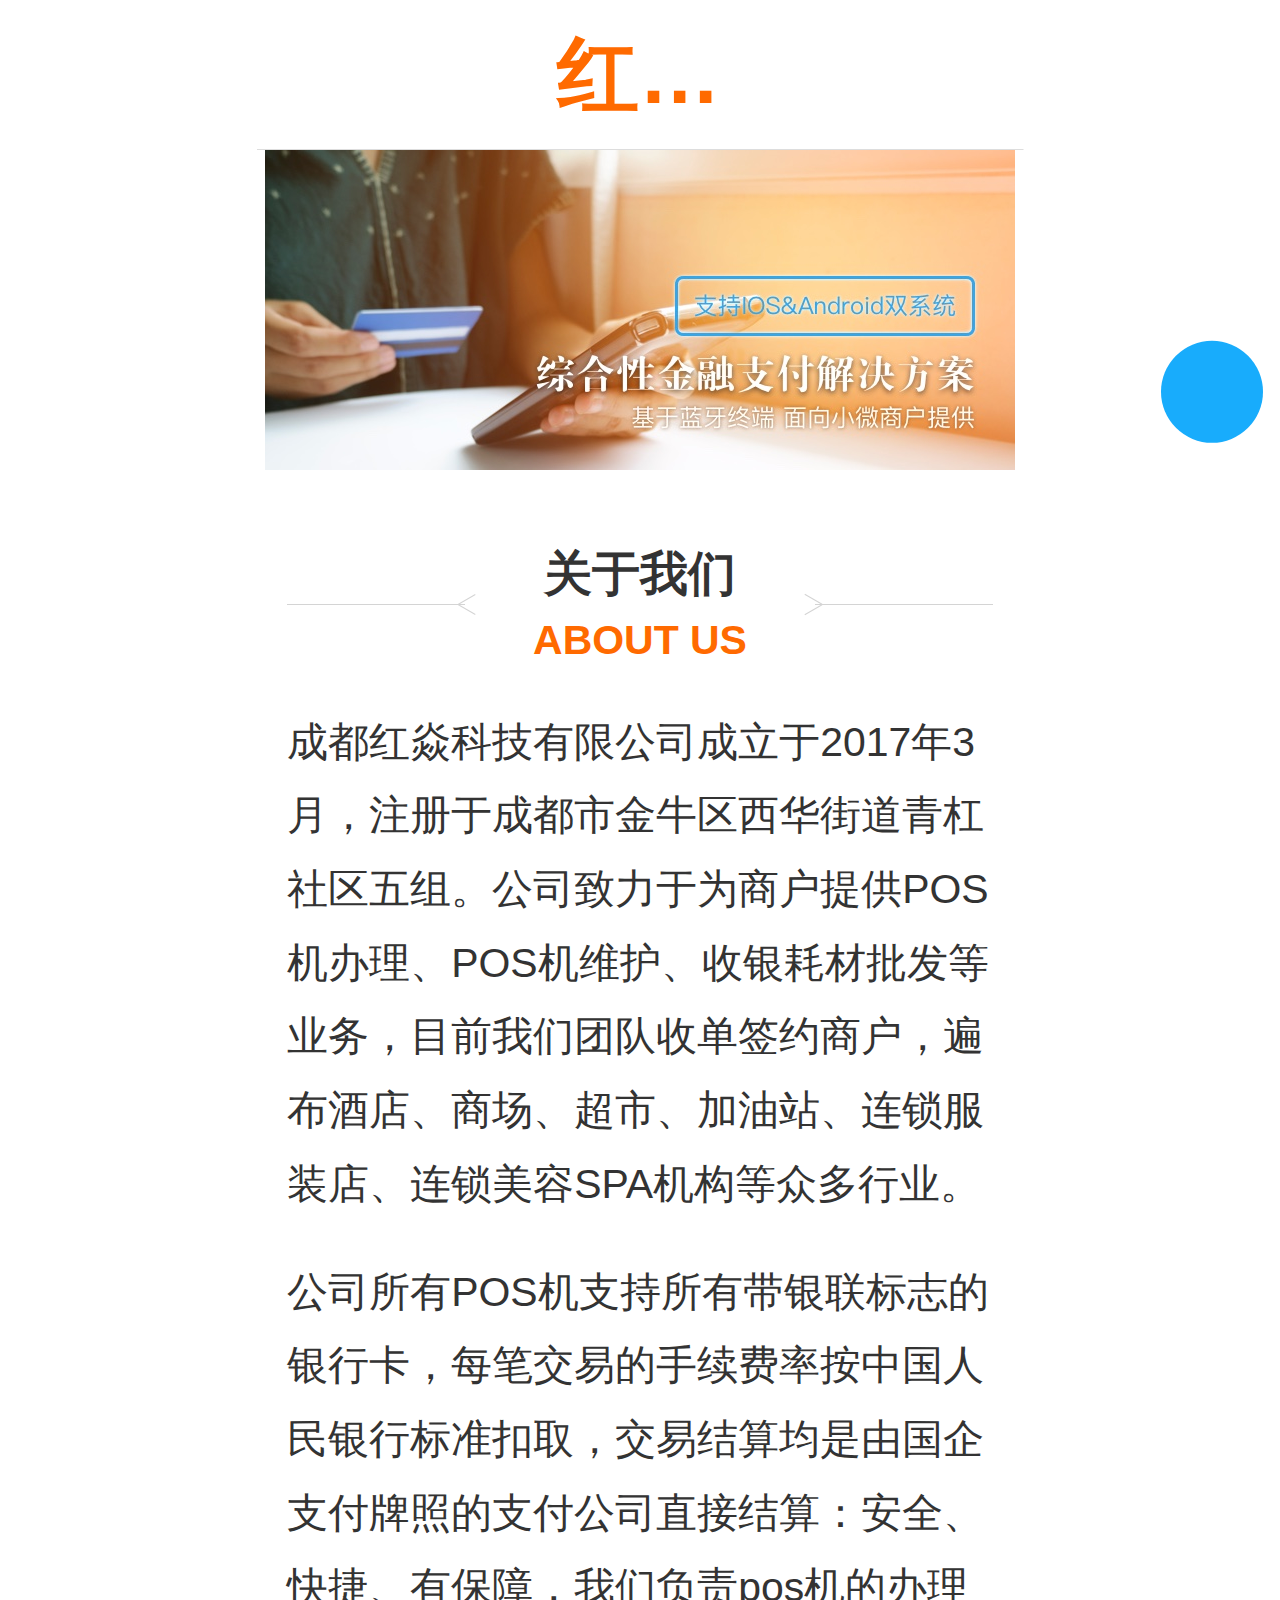
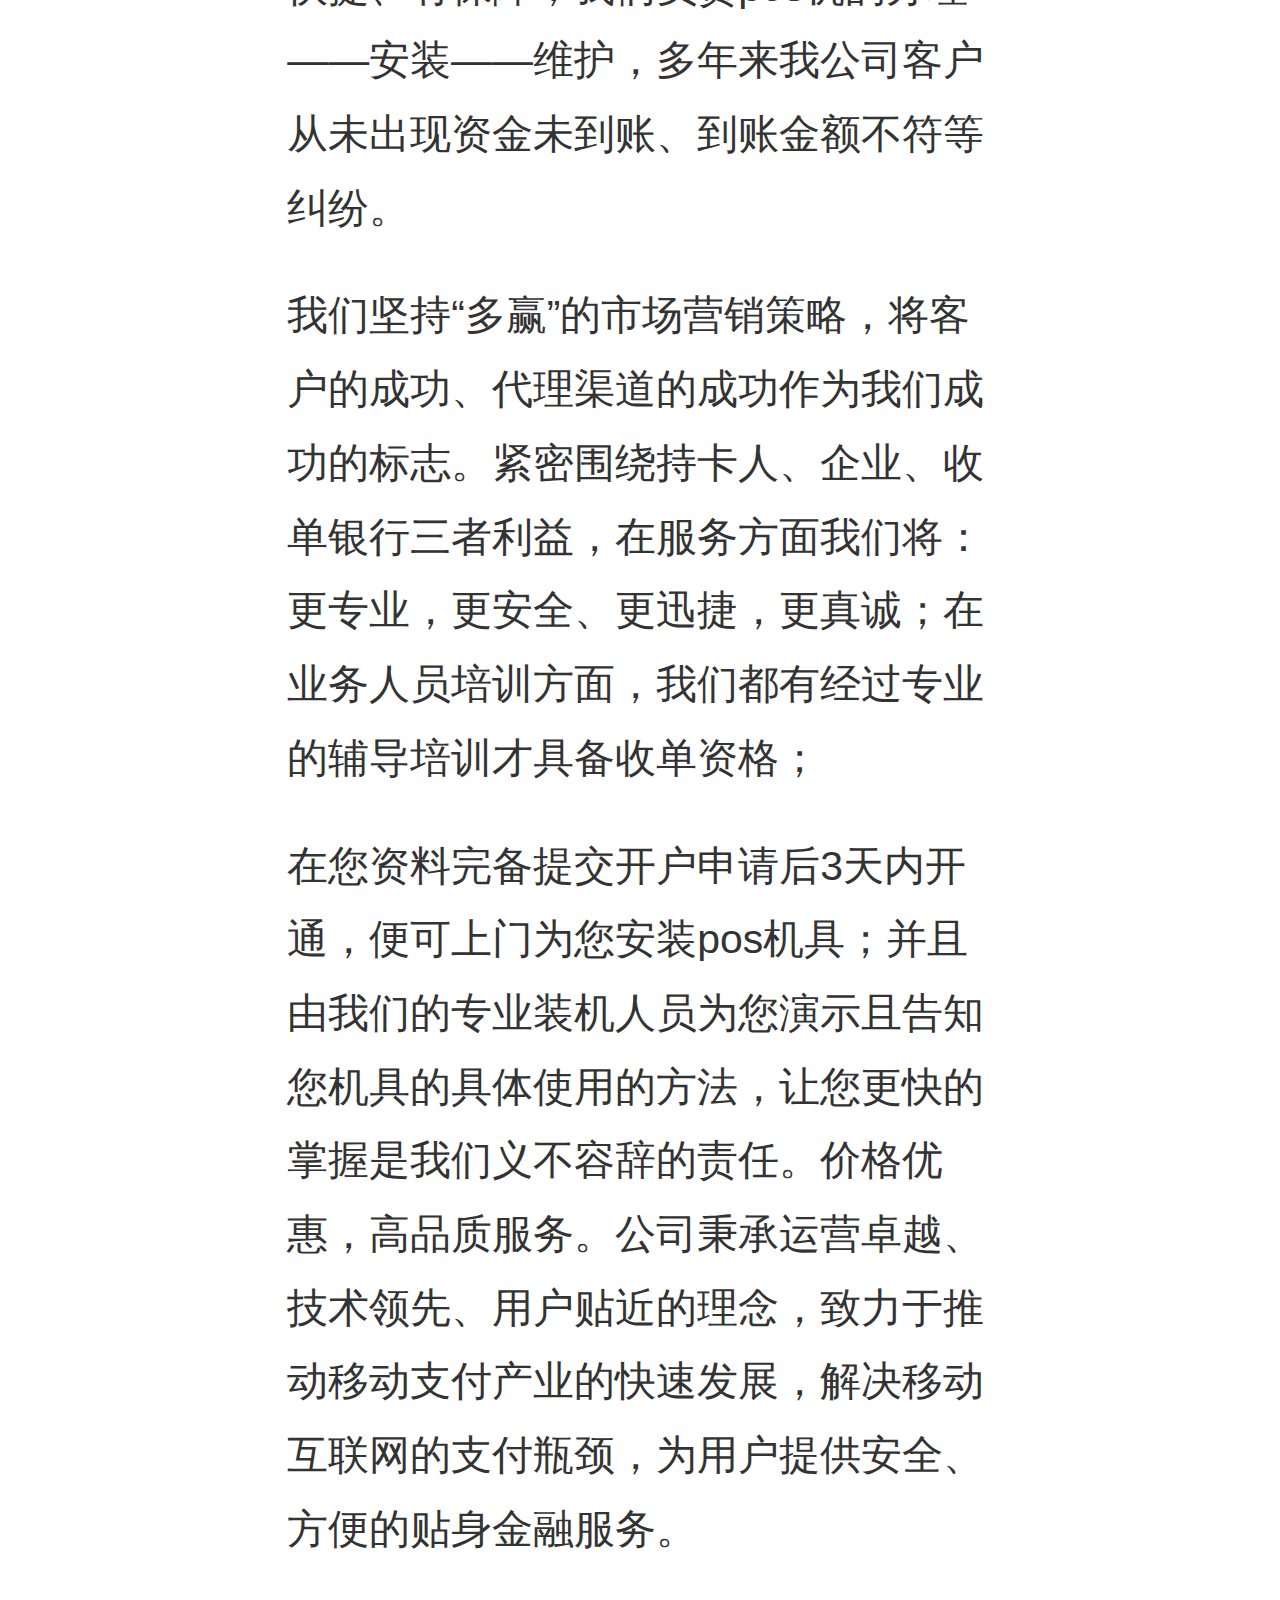
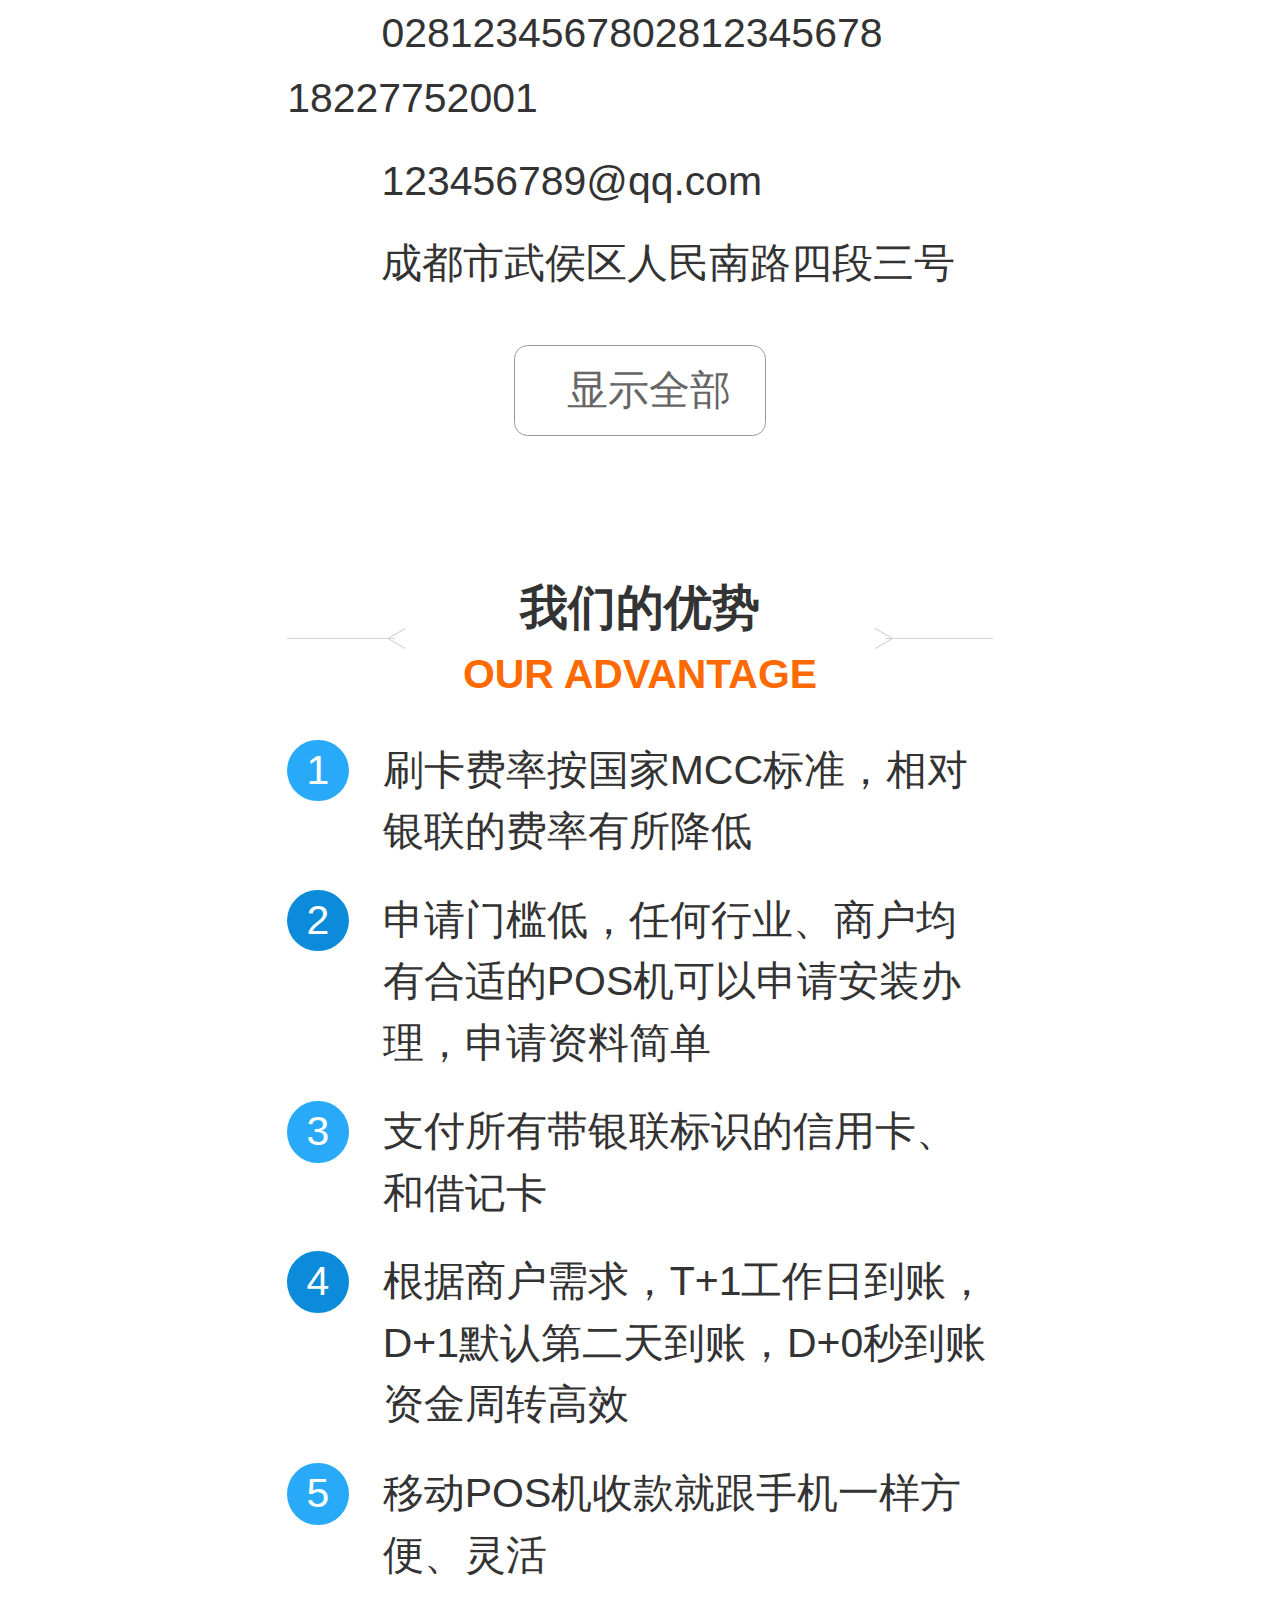
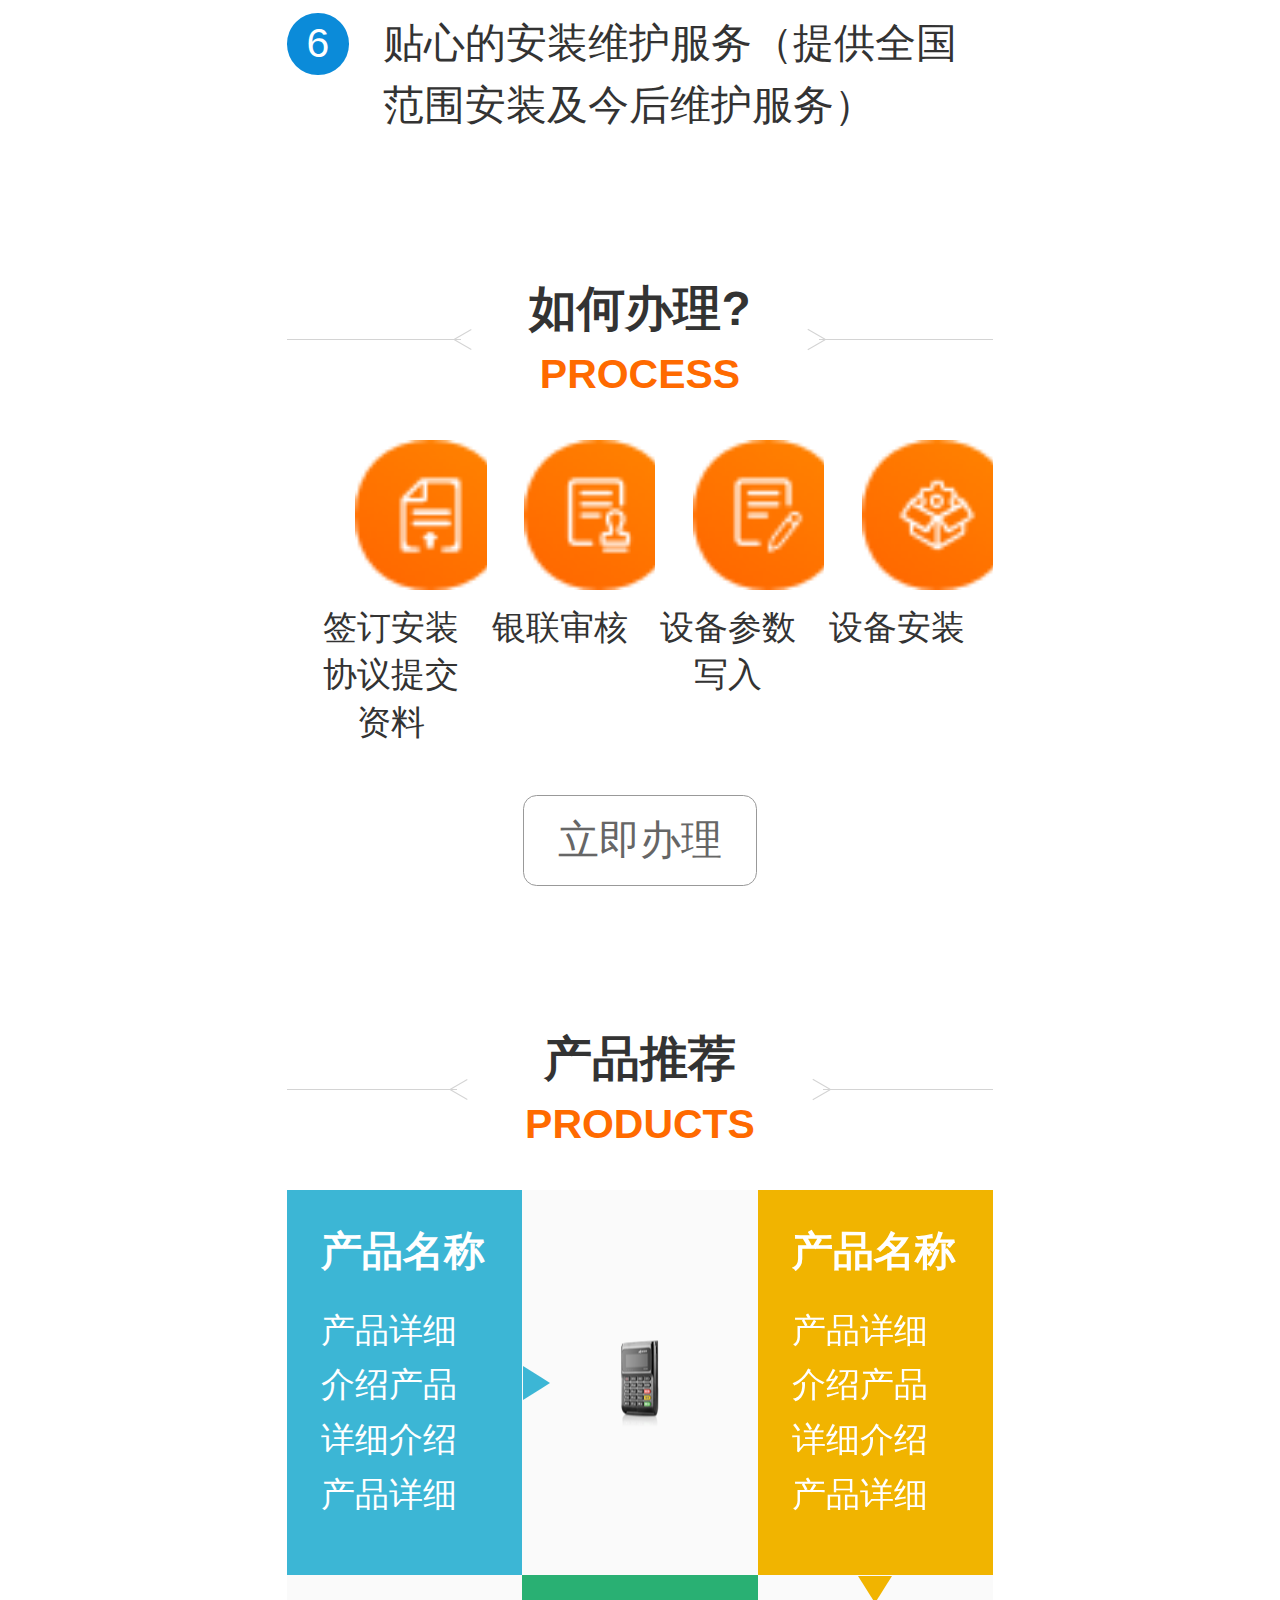
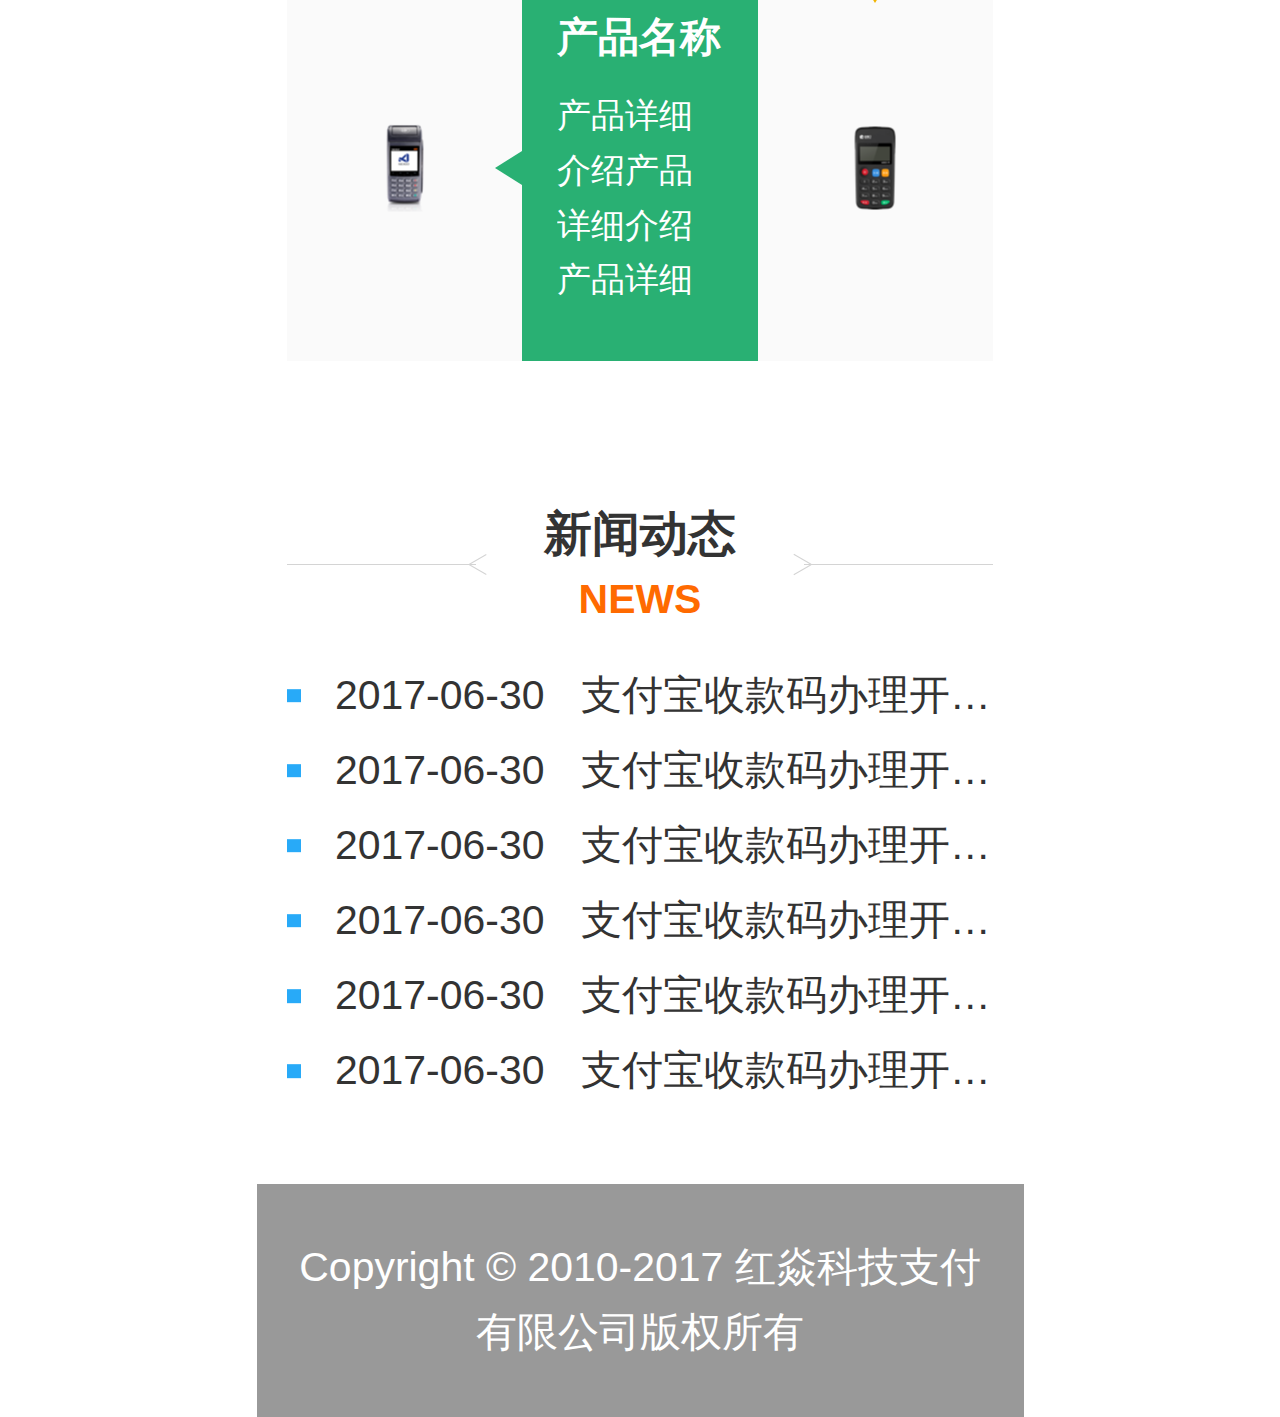
<file: index.html>
<!DOCTYPE html>
<html lang="en">
<head>
    <meta charset="UTF-8">
    <meta http-equiv="X-UA-Compatible" content="IE=Edge">
    <meta name="viewport" content="width=device-width, initial-scale=1, maximum-scale=1, user-scalable=0">
    <title>红焱科技</title>
    <meta name="keywords" content="红焱科技,综合性金融支付解决方案">
    <meta name="description" content="红焱科技,综合性金融支付解决方案,为商户提供POS机办理、POS机维护、收银耗材批发等业务">
    <link rel="stylesheet" href="styles/hongyan-phone.css">
    <link rel="stylesheet" href="//at.alicdn.com/t/font_383526_lgbffym9jatt9.css">
</head>
<body>
    <div id="navWrapper" class="nav-wrapper">
        <nav id="nav">
            <ul>
                <!--当前页面给 a 添加 active 类-->
                <li>
                    <a href="#" title="首页" class="active">首页</a>
                </li>
                <li>
                    <a href="#" title="新闻动态">新闻动态</a>
                </li>
                <li>
                    <a href="#" title="产品展示">产品展示</a>
                </li>
                <li>
                    <a href="#" title="支付平台">支付平台</a>
                </li>
                <li>
                    <a href="#" title="招商联盟">招商联盟</a>
                </li>
                <li>
                    <a href="#" title="联系我们">联系我们</a>
                </li>
            </ul>
        </nav>
    </div>
    <div id="container" class="container">
        <header id="header">
            <div class="heading">
                <h1>红焱科技</h1>
                <div id="menu">
                    <i class="iconfont icon-menu"></i>
                </div>
            </div>
        </header>
        <main id="homeMain">
            <div class="banner home-banner">
                <img src="images/home-banner.jpg" alt="红焱科技banner">
            </div>
            <!--关于我们-->
            <section class="home-section about-us">
                <div class="heading">
                    <div class="line-left"></div>
                    <h2>
                        <span class="cn">关于我们</span>
                        <span class="en">about us</span>
                    </h2>
                    <div class="line-right"></div>
                </div>
                <div class="content">
                    <div class="text">
                        <p>成都红焱科技有限公司成立于2017年3月，注册于成都市金牛区西华街道青杠社区五组。公司致力于为商户提供POS机办理、POS机维护、收银耗材批发等业务，目前我们团队收单签约商户，遍布酒店、商场、超市、加油站、连锁服装店、连锁美容SPA机构等众多行业。</p>
                        <p>公司所有POS机支持所有带银联标志的银行卡，每笔交易的手续费率按中国人民银行标准扣取，交易结算均是由国企支付牌照的支付公司直接结算：安全、快捷、有保障，我们负责pos机的办理——安装——维护，多年来我公司客户从未出现资金未到账、到账金额不符等纠纷。</p>
                        <p>我们坚持“多赢”的市场营销策略，将客户的成功、代理渠道的成功作为我们成功的标志。紧密围绕持卡人、企业、收单银行三者利益，在服务方面我们将：更专业，更安全、更迅捷，更真诚；在业务人员培训方面，我们都有经过专业的辅导培训才具备收单资格；</p>
                        <p>在您资料完备提交开户申请后3天内开通，便可上门为您安装pos机具；并且由我们的专业装机人员为您演示且告知您机具的具体使用的方法，让您更快的掌握是我们义不容辞的责任。价格优惠，高品质服务。公司秉承运营卓越、技术领先、用户贴近的理念，致力于推动移动支付产业的快速发展，解决移动互联网的支付瓶颈，为用户提供安全、方便的贴身金融服务。</p>
                    </div>
                    <span>
                        <i class="iconfont icon-phone"></i>
                        <a href="tel:02812345678" title="给我们打电话">02812345678</a>
                        <a href="tel:02812345678" title="给我们打电话">02812345678</a>
                        <a href="tel:18227752001" title="给我们打电话">18227752001</a>
                    </span>
                        <span>
                        <i class="iconfont icon-email"></i>
                        <a href="mailto:123456789@qq.com" title="给我们发邮件">123456789@qq.com</a>
                    </span>
                    <span>
                        <i class="iconfont icon-address"></i>
                        <span>成都市武侯区人民南路四段三号</span>
                    </span>
                </div>
                <div class="show-more">
                    <span><i class="iconfont icon-bottom"></i>显示全部</span>
                </div>
            </section>
            <!--我们的优势-->
            <section class="home-section our-advantage">
                <div class="heading">
                    <div class="line-left"></div>
                    <h2>
                        <span class="cn">我们的优势</span>
                        <span class="en">our advantage</span>
                    </h2>
                    <div class="line-right"></div>
                </div>
                <ol class="advantage-list">
                    <li>刷卡费率按国家MCC标准，相对银联的费率有所降低</li>
                    <li>申请门槛低，任何行业、商户均有合适的POS机可以申请安装办理，申请资料简单</li>
                    <li>支付所有带银联标识的信用卡、和借记卡</li>
                    <li>根据商户需求，T+1工作日到账，D+1默认第二天到账，D+0秒到账资金周转高效</li>
                    <li>移动POS机收款就跟手机一样方便、灵活</li>
                    <li>贴心的安装维护服务（提供全国范围安装及今后维护服务）</li>
                </ol>
            </section>
            <!--如何办理-->
            <section class="home-section process">
                <div class="heading">
                    <div class="line-left"></div>
                    <h2>
                        <span class="cn">如何办理?</span>
                        <span class="en">process</span>
                    </h2>
                    <div class="line-right"></div>
                </div>
                <ol class="process-list">
                    <li>签订安装协议提交资料</li>
                    <li>银联审核</li>
                    <li>设备参数写入</li>
                    <li>设备安装</li>
                </ol>
                <div class="process-handle">
                    <a href="#" title="立即办理">立即办理</a>
                </div>
            </section>
            <!--产品推荐-->
            <section class="home-section products">
                <div class="heading">
                    <div class="line-left"></div>
                    <h2>
                        <span class="cn">产品推荐</span>
                        <span class="en">products</span>
                    </h2>
                    <div class="line-right"></div>
                </div>
                <div class="content">
                    <div class="home-product product2">
                        <figure>
                            <img src="images/home-product2.png" alt="综合性经融支付解决方案">
                        </figure>
                        <div class="intro">
                            <h4>产品名称</h4>
                            <p>产品详细介绍产品详细介绍产品详细介绍产品详细介绍产品详细介绍产品详细介绍产品详细介绍产品详细介绍产品详细介绍产品详细介绍产品详细介绍产品详细介绍产品详细介绍产品详细介绍产品详细介绍产品详细介绍产品详细介绍</p>
                        </div>
                    </div>
                    <div class="home-product product3">
                        <figure>
                            <img src="images/home-product3.png" alt="综合性经融支付解决方案">
                        </figure>
                        <div class="intro">
                            <h4>产品名称</h4>
                            <p>产品详细介绍产品详细介绍产品详细介绍产品详细介绍产品详细介绍产品详细介绍产品详细介绍产品详细介绍产品详细介绍产品详细介绍产品详细介绍</p>
                        </div>
                    </div>
                    <div class="home-product product4">
                        <figure>
                            <img src="images/home-product4.png" alt="综合性经融支付解决方案">
                        </figure>
                        <div class="intro">
                            <h4>产品名称</h4>
                            <p>产品详细介绍产品详细介绍产品详细介绍产品详细介绍产品详细介绍产品详细介绍产品详细介绍产品详细介绍产品详细介绍产品详细介绍产品详细介绍产品详细介绍产品详细介绍产品详细介绍产品详细介绍产品详细介绍产品详细介绍产品详细介绍</p>
                        </div>
                    </div>
                </div>
            </section>
            <!--新闻动态-->
            <section class="home-section news">
                <div class="heading">
                    <div class="line-left"></div>
                    <h2>
                        <span class="cn">新闻动态</span>
                        <span class="en">news</span>
                    </h2>
                    <div class="line-right"></div>
                </div>
                <ul class="content">
                    <li>
                        <time>2017-06-30</time>
                        <a href="#" title="支付宝收款码办理开通免费赠送0.35费率支持信用卡刷卡秒到账支付">支付宝收款码办理开通免费赠送0.35费率支持信用卡刷卡秒到账支付</a>
                    </li>
                    <li>
                        <time>2017-06-30</time>
                        <a href="#" title="支付宝收款码办理开通免费赠送0.35费率支持信用卡刷卡秒到账支付">支付宝收款码办理开通免费赠送0.35费率支持信用卡刷卡秒到账支付</a>
                    </li>
                    <li>
                        <time>2017-06-30</time>
                        <a href="#" title="支付宝收款码办理开通免费赠送0.35费率支持信用卡刷卡秒到账支付">支付宝收款码办理开通免费赠送0.35费率支持信用卡刷卡秒到账支付</a>
                    </li>
                    <li>
                        <time>2017-06-30</time>
                        <a href="#" title="支付宝收款码办理开通免费赠送0.35费率支持信用卡刷卡秒到账支付">支付宝收款码办理开通免费赠送0.35费率支持信用卡刷卡秒到账支付</a>
                    </li>
                    <li>
                        <time>2017-06-30</time>
                        <a href="#" title="支付宝收款码办理开通免费赠送0.35费率支持信用卡刷卡秒到账支付">支付宝收款码办理开通免费赠送0.35费率支持信用卡刷卡秒到账支付</a>
                    </li>
                    <li>
                        <time>2017-06-30</time>
                        <a href="#" title="支付宝收款码办理开通免费赠送0.35费率支持信用卡刷卡秒到账支付">支付宝收款码办理开通免费赠送0.35费率支持信用卡刷卡秒到账支付</a>
                    </li>
                </ul>
            </section>
        </main>
        <footer id="homeFooter">
            <small>Copyright &copy; 2010-2017  红焱科技支付有限公司版权所有</small>
            <div class="others">
                <a href="#" title="给我们发QQ消息" class="qq">
                    <i class="iconfont icon-qq"></i>
                </a>
                <a href="javascript: void(0)" title="返回顶部" id="toTop" class="totop">
                    <i class="iconfont icon-totop"></i>
                </a>
            </div>
        </footer>
    </div>
    <script src="scripts/zepto.min.js"></script>
    <script src="scripts/fx.js"></script>
    <script src="scripts/touch.js"></script>
    <script src="scripts/hongyan-phone.js"></script>
</body>
</html>
</file>
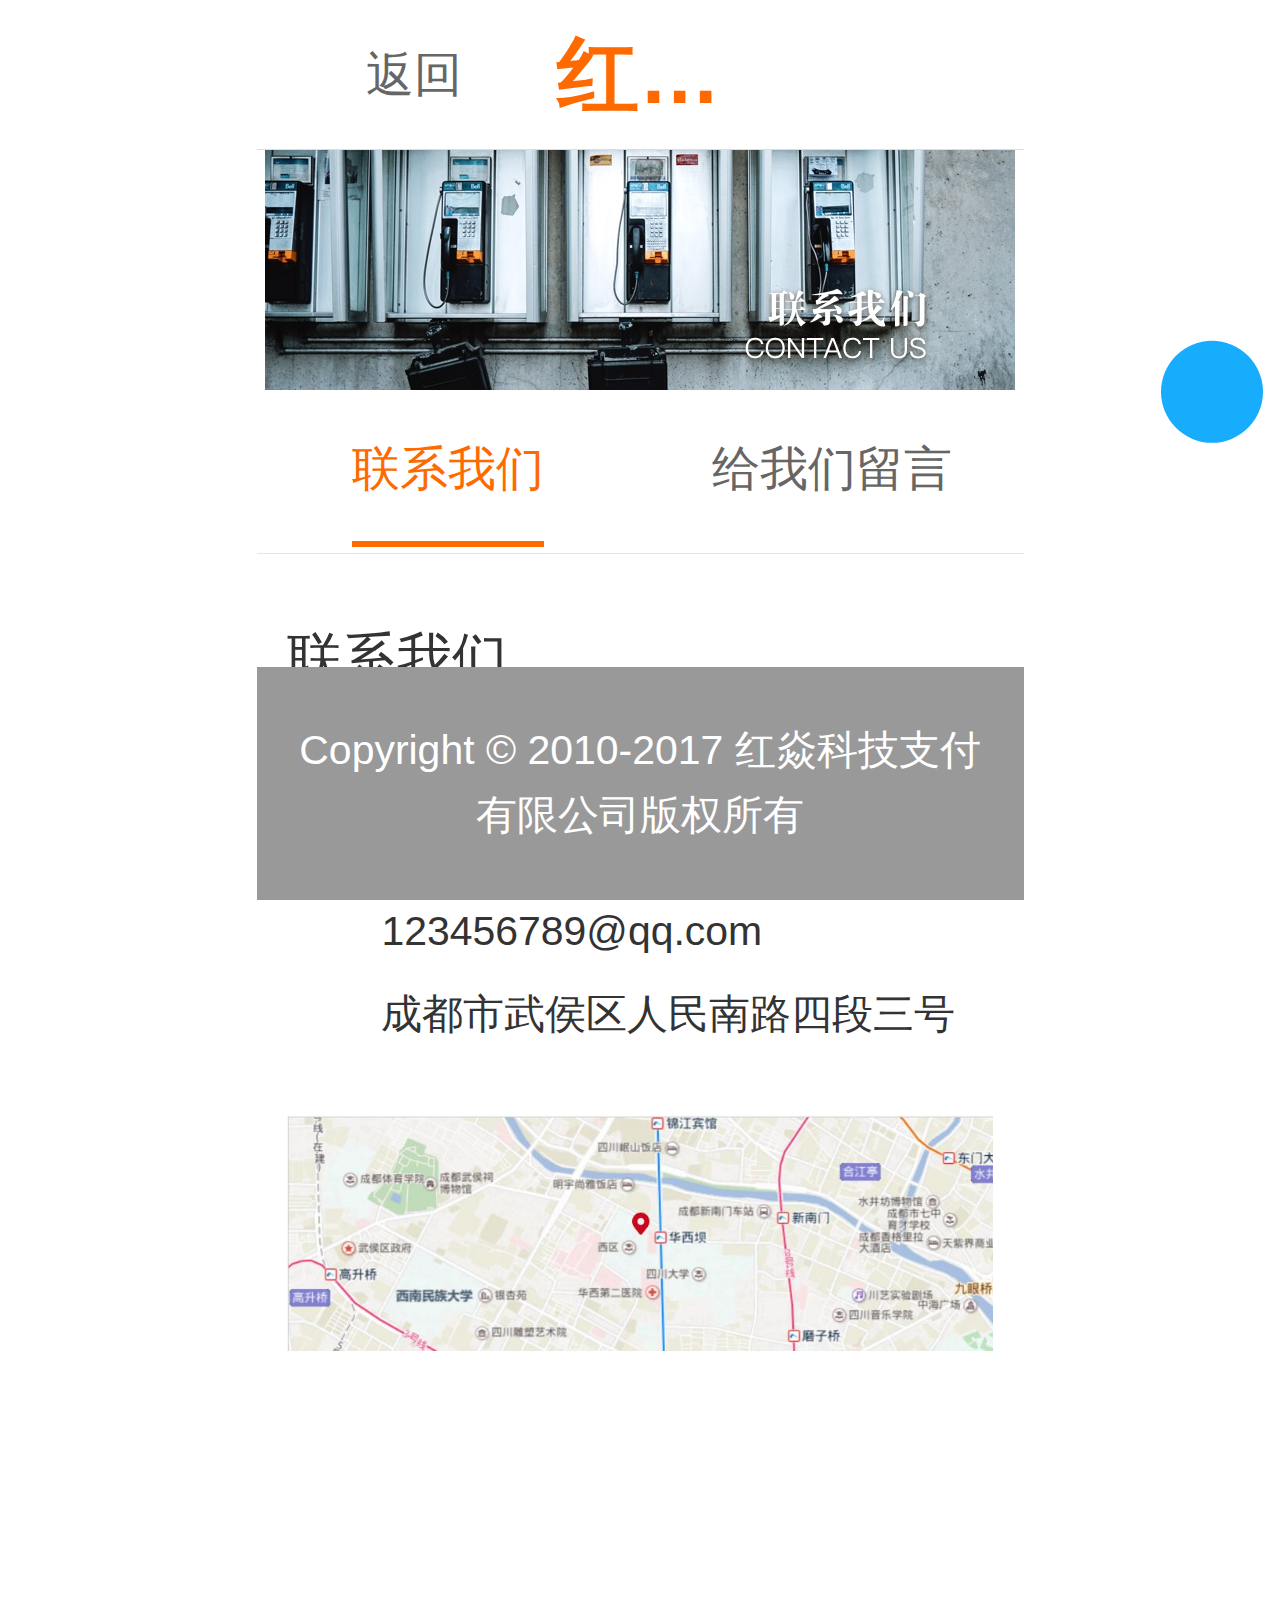
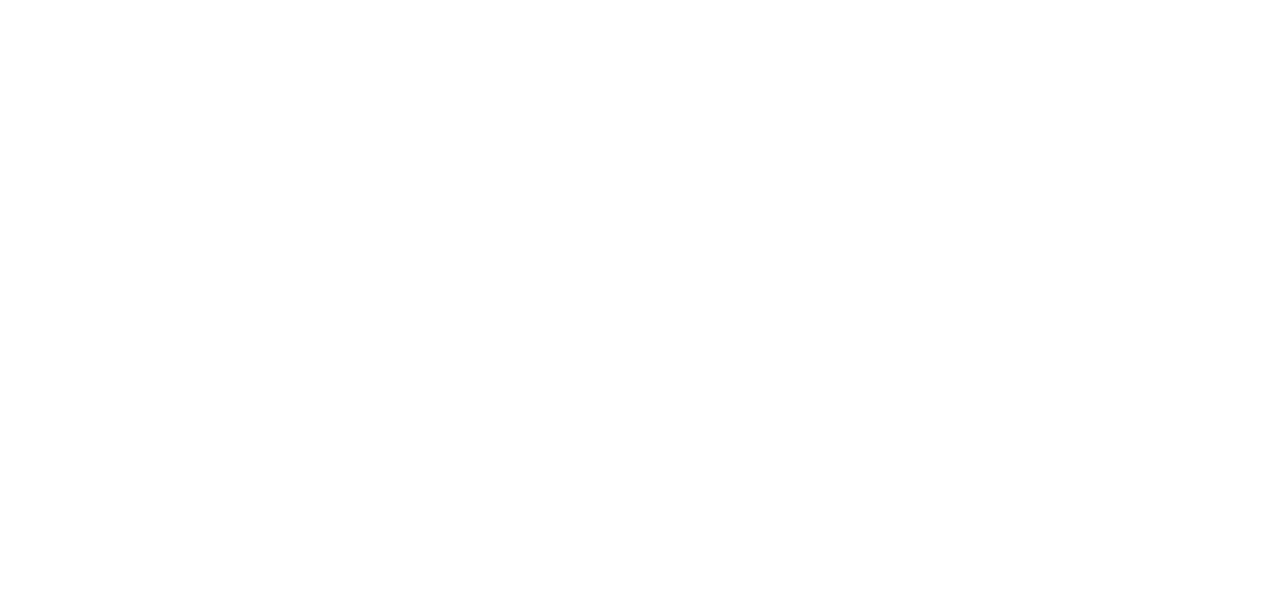
<file: contact.html>
<!DOCTYPE html>
<html lang="en">
<head>
    <meta charset="UTF-8">
    <meta http-equiv="X-UA-Compatible" content="IE=Edge">
    <meta name="viewport" content="width=device-width, initial-scale=1, maximum-scale=1, user-scalable=0">
    <title>联系我们 | 红焱科技</title>
    <meta name="keywords" content="红焱科技,综合性金融支付解决方案">
    <meta name="description" content="红焱科技,综合性金融支付解决方案,为商户提供POS机办理、POS机维护、收银耗材批发等业务">
    <link rel="stylesheet" href="styles/hongyan-phone.css">
    <link rel="stylesheet" href="//at.alicdn.com/t/font_383526_lgbffym9jatt9.css">
</head>
<body>
    <div id="navWrapper" class="nav-wrapper">
        <nav id="nav">
            <ul>
                <!--当前页面给 a 添加 active 类-->
                <li>
                    <a href="#" title="首页">首页</a>
                </li>
                <li>
                    <a href="#" title="新闻动态">新闻动态</a>
                </li>
                <li>
                    <a href="#" title="产品展示">产品展示</a>
                </li>
                <li>
                    <a href="#" title="支付平台">支付平台</a>
                </li>
                <li>
                    <a href="#" title="招商联盟">招商联盟</a>
                </li>
                <li>
                    <a href="#" title="联系我们" class="active">联系我们</a>
                </li>
            </ul>
        </nav>
    </div>
    <div id="container" class="container">
        <header id="header">
            <div class="heading">
                <div id="back">
                    <i class="iconfont icon-back"></i>返回
                </div>
                <h1>红焱科技</h1>
                <div id="menu">
                    <i class="iconfont icon-menu"></i>
                </div>
            </div>
        </header>
        <main id="main">
            <div class="banner contact-banner">
                <img src="images/contact-banner.jpg" alt="联系我们banner">
            </div>
            <div class="content-wrapper">
                <ul class="inline-classify contact-classify">
                    <li>
                        <a href="#" title="联系我们" class="active">联系我们</a>
                    </li>
                    <li>
                        <a href="#" title="给我们留言">给我们留言</a>
                    </li>
                </ul>
                <h2>联系我们</h2>
                <div class="contact">
                    <span>
                        <i class="iconfont icon-phone"></i>
                        <a href="tel:02812345678" title="给我们打电话">02812345678</a>
                        <a href="tel:02812345678" title="给我们打电话">02812345678</a>
                        <a href="tel:18227752001" title="给我们打电话">18227752001</a>
                    </span>
                    <span>
                        <i class="iconfont icon-email"></i>
                        <a href="mailto:123456789@qq.com" title="给我们发邮件">123456789@qq.com</a>
                    </span>
                    <span>
                        <i class="iconfont icon-address"></i>
                        <span>成都市武侯区人民南路四段三号</span>
                    </span>
                </div>
                <!--地图-->
                <div class="map">
                    <img src="images/map.jpg" alt="地图地址">
                </div>
            </div>
        </main>
        <footer id="footer">
            <small>Copyright &copy; 2010-2017  红焱科技支付有限公司版权所有</small>
            <div class="others">
                <a href="#" title="给我们发QQ消息" class="qq">
                    <i class="iconfont icon-qq"></i>
                </a>
                <a href="javascript: void(0)" title="返回顶部" id="toTop" class="totop">
                    <i class="iconfont icon-totop"></i>
                </a>
            </div>
        </footer>
    </div>
    <script src="scripts/zepto.min.js"></script>
    <script src="scripts/fx.js"></script>
    <script src="scripts/touch.js"></script>
    <script src="scripts/hongyan-phone.js"></script>
</body>
</html>
</file>
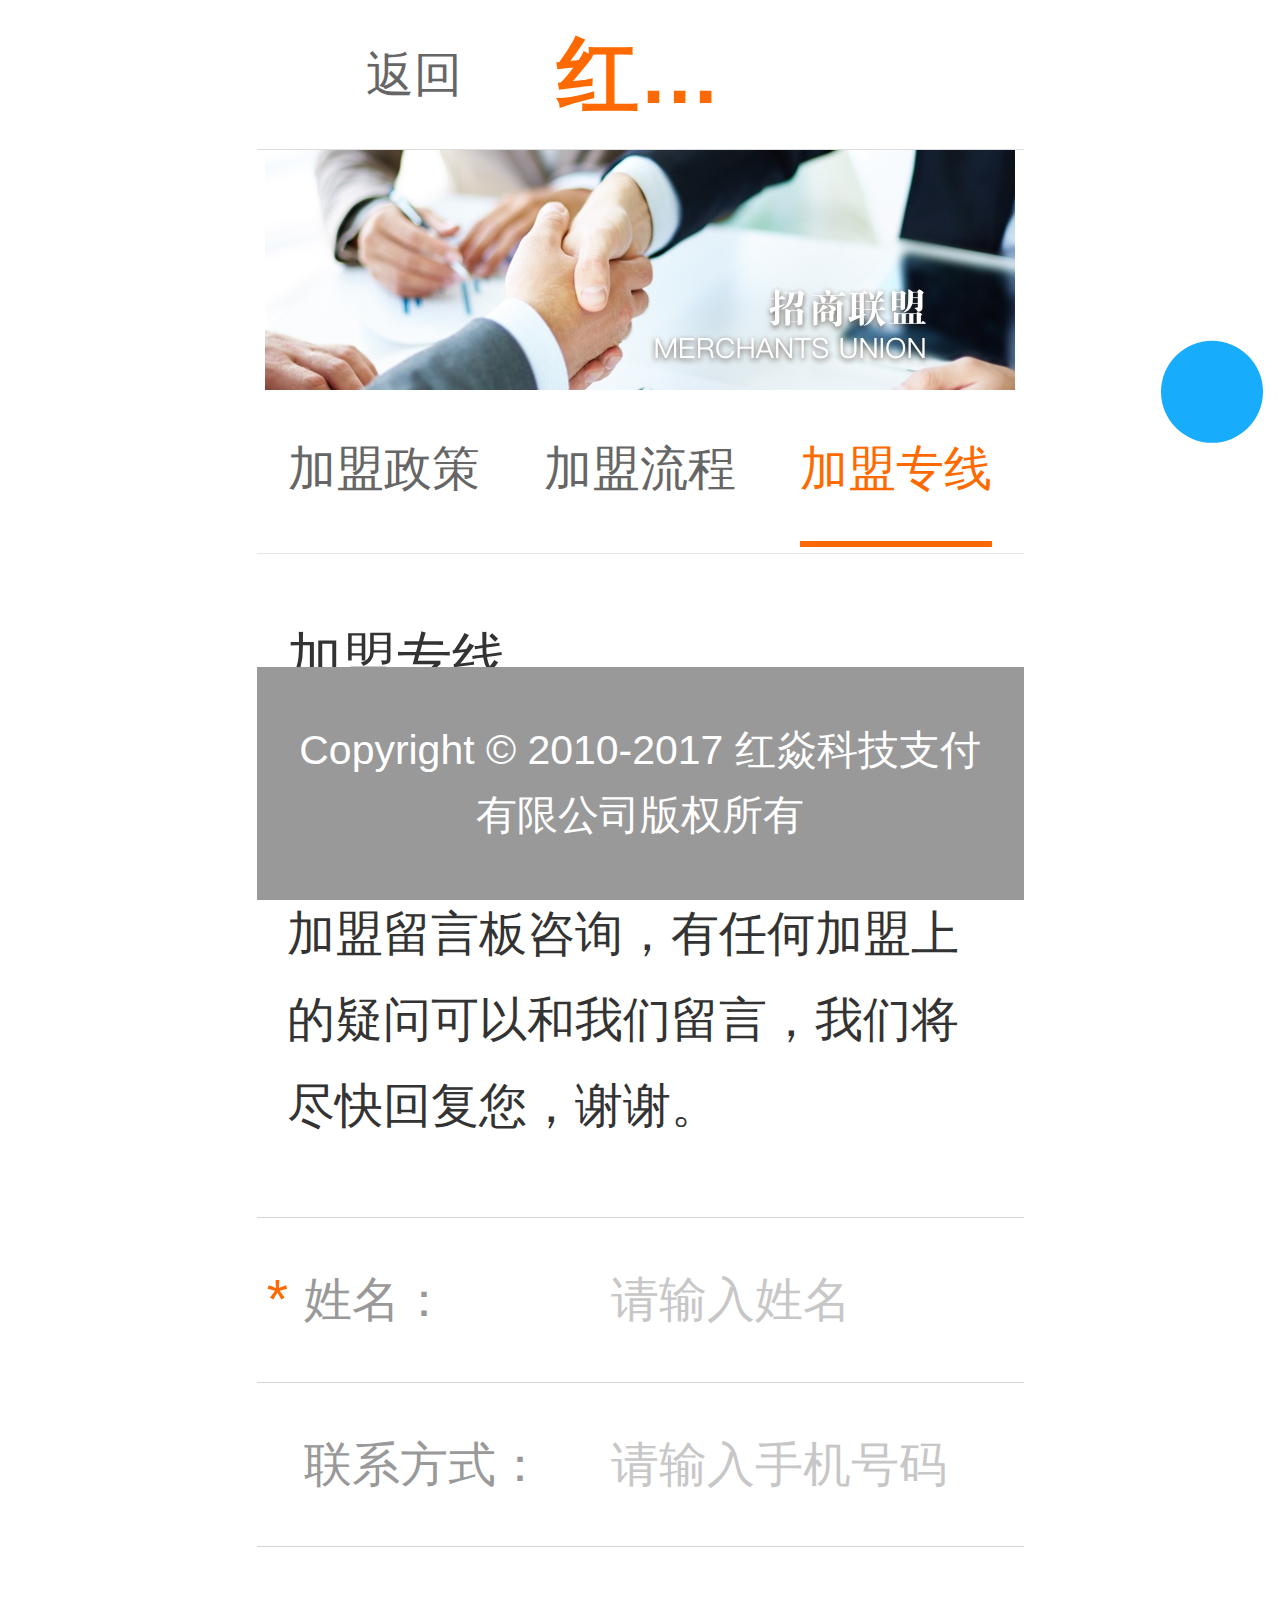
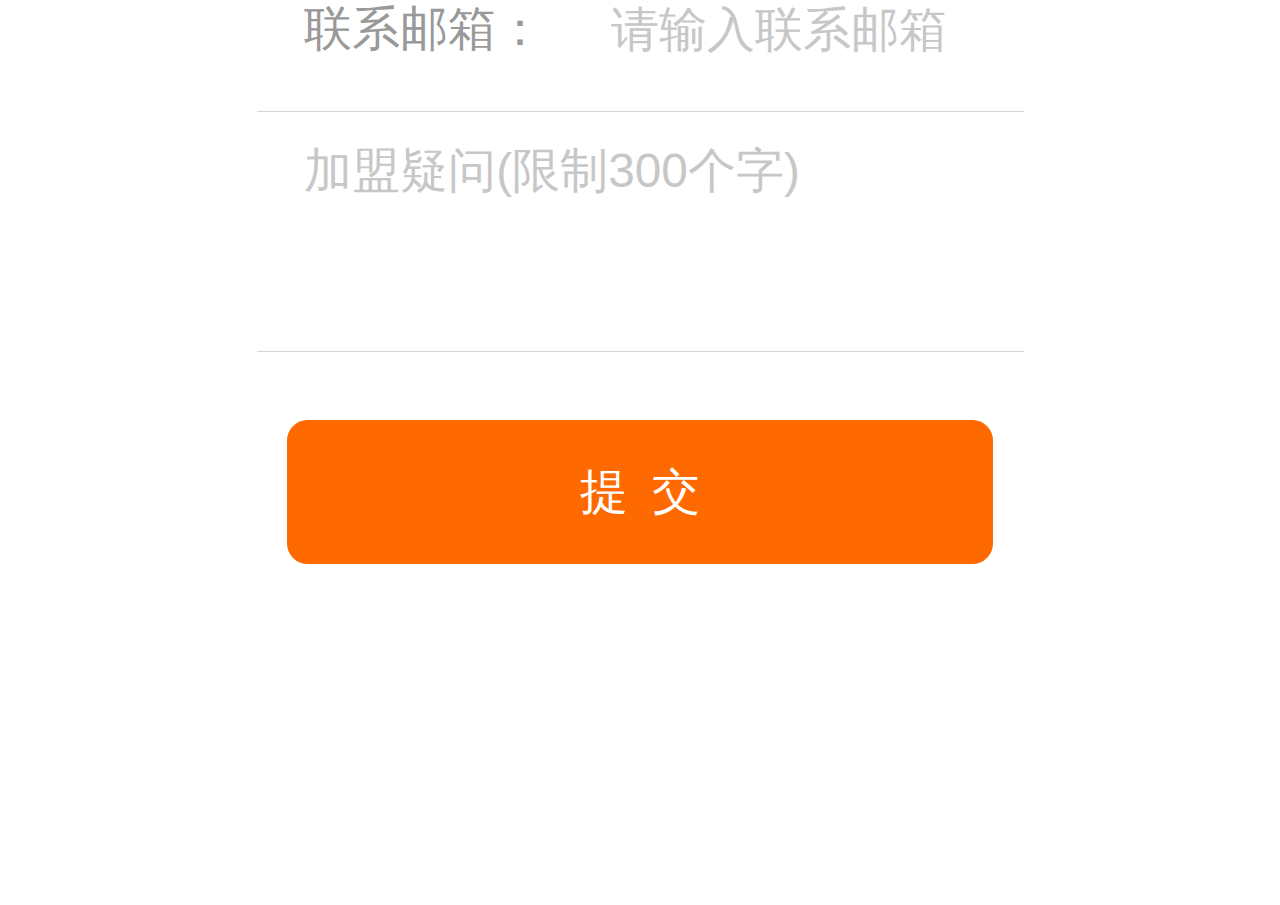
<file: join-phone.html>
<!DOCTYPE html>
<html lang="en">
<head>
    <meta charset="UTF-8">
    <meta http-equiv="X-UA-Compatible" content="IE=Edge">
    <meta name="viewport" content="width=device-width, initial-scale=1, maximum-scale=1, user-scalable=0">
    <title>加盟专线 | 红焱科技</title>
    <meta name="keywords" content="红焱科技,综合性金融支付解决方案">
    <meta name="description" content="红焱科技,综合性金融支付解决方案,为商户提供POS机办理、POS机维护、收银耗材批发等业务">
    <link rel="stylesheet" href="styles/hongyan-phone.css">
    <link rel="stylesheet" href="//at.alicdn.com/t/font_383526_lgbffym9jatt9.css">
</head>
<body>
    <div id="navWrapper" class="nav-wrapper">
        <nav id="nav">
            <ul>
                <!--当前页面给 a 添加 active 类-->
                <li>
                    <a href="#" title="首页">首页</a>
                </li>
                <li>
                    <a href="#" title="新闻动态">新闻动态</a>
                </li>
                <li>
                    <a href="#" title="产品展示">产品展示</a>
                </li>
                <li>
                    <a href="#" title="支付平台">支付平台</a>
                </li>
                <li>
                    <a href="#" title="招商联盟">招商联盟</a>
                </li>
                <li>
                    <a href="#" title="联系我们" class="active">联系我们</a>
                </li>
            </ul>
        </nav>
    </div>
    <div id="container" class="container">
        <header id="header">
            <div class="heading">
                <div id="back">
                    <i class="iconfont icon-back"></i>返回
                </div>
                <h1>红焱科技</h1>
                <div id="menu">
                    <i class="iconfont icon-menu"></i>
                </div>
            </div>
        </header>
        <main id="main">
            <div class="banner join-banner">
                <img src="images/join-banner.jpg" alt="招商加盟banner">
            </div>
            <div class="content-wrapper">
                <ul class="inline-classify join-classify">
                    <li>
                        <a href="#" title="加盟政策">加盟政策</a>
                    </li>
                    <li>
                        <a href="#" title="加盟流程">加盟流程</a>
                    </li>
                    <li>
                        <a href="#" title="加盟专线" class="active">加盟专线</a>
                    </li>
                </ul>
                <h2>加盟专线</h2>
                <div class="join-phone">
                    <a href="tel:02812345678" title="给我们打电话">028-12345678</a>
                    <a href="tel:13501234567" title="给我们打电话">13501234567</a>
                </div>
                <p>加盟留言板咨询，有任何加盟上的疑问可以和我们留言，我们将尽快回复您，谢谢。</p>
                <form action="" method="post" id="joinForm" class="join-form contact-form">
                    <div class="name">
                        <label for="name" class="required">姓名：</label>
                        <input type="text" id="name" name="name" required placeholder="请输入姓名">
                    </div>
                    <div class="phone">
                        <label for="phone">联系方式：</label>
                        <input type="text" id="phone" name="phone" placeholder="请输入手机号码">
                    </div>
                    <div class="email">
                        <label for="email">联系邮箱：</label>
                        <input type="text" id="email" name="email" placeholder="请输入联系邮箱">
                    </div>
                    <div class="advise">
                        <textarea id="advise" name="advise" required placeholder="加盟疑问(限制300个字)"></textarea>
                    </div>
                    <button type="submit" id="joinSubmit" class="join-submit submit" title="提交">提交</button>
                </form>
            </div>
        </main>
        <footer id="footer">
            <small>Copyright &copy; 2010-2017  红焱科技支付有限公司版权所有</small>
            <div class="others">
                <a href="#" title="给我们发QQ消息" class="qq">
                    <i class="iconfont icon-qq"></i>
                </a>
                <a href="javascript: void(0)" title="返回顶部" id="toTop" class="totop">
                    <i class="iconfont icon-totop"></i>
                </a>
            </div>
        </footer>
    </div>
    <script src="scripts/zepto.min.js"></script>
    <script src="scripts/fx.js"></script>
    <script src="scripts/touch.js"></script>
    <script src="scripts/hongyan-phone.js"></script>
</body>
</html>
</file>
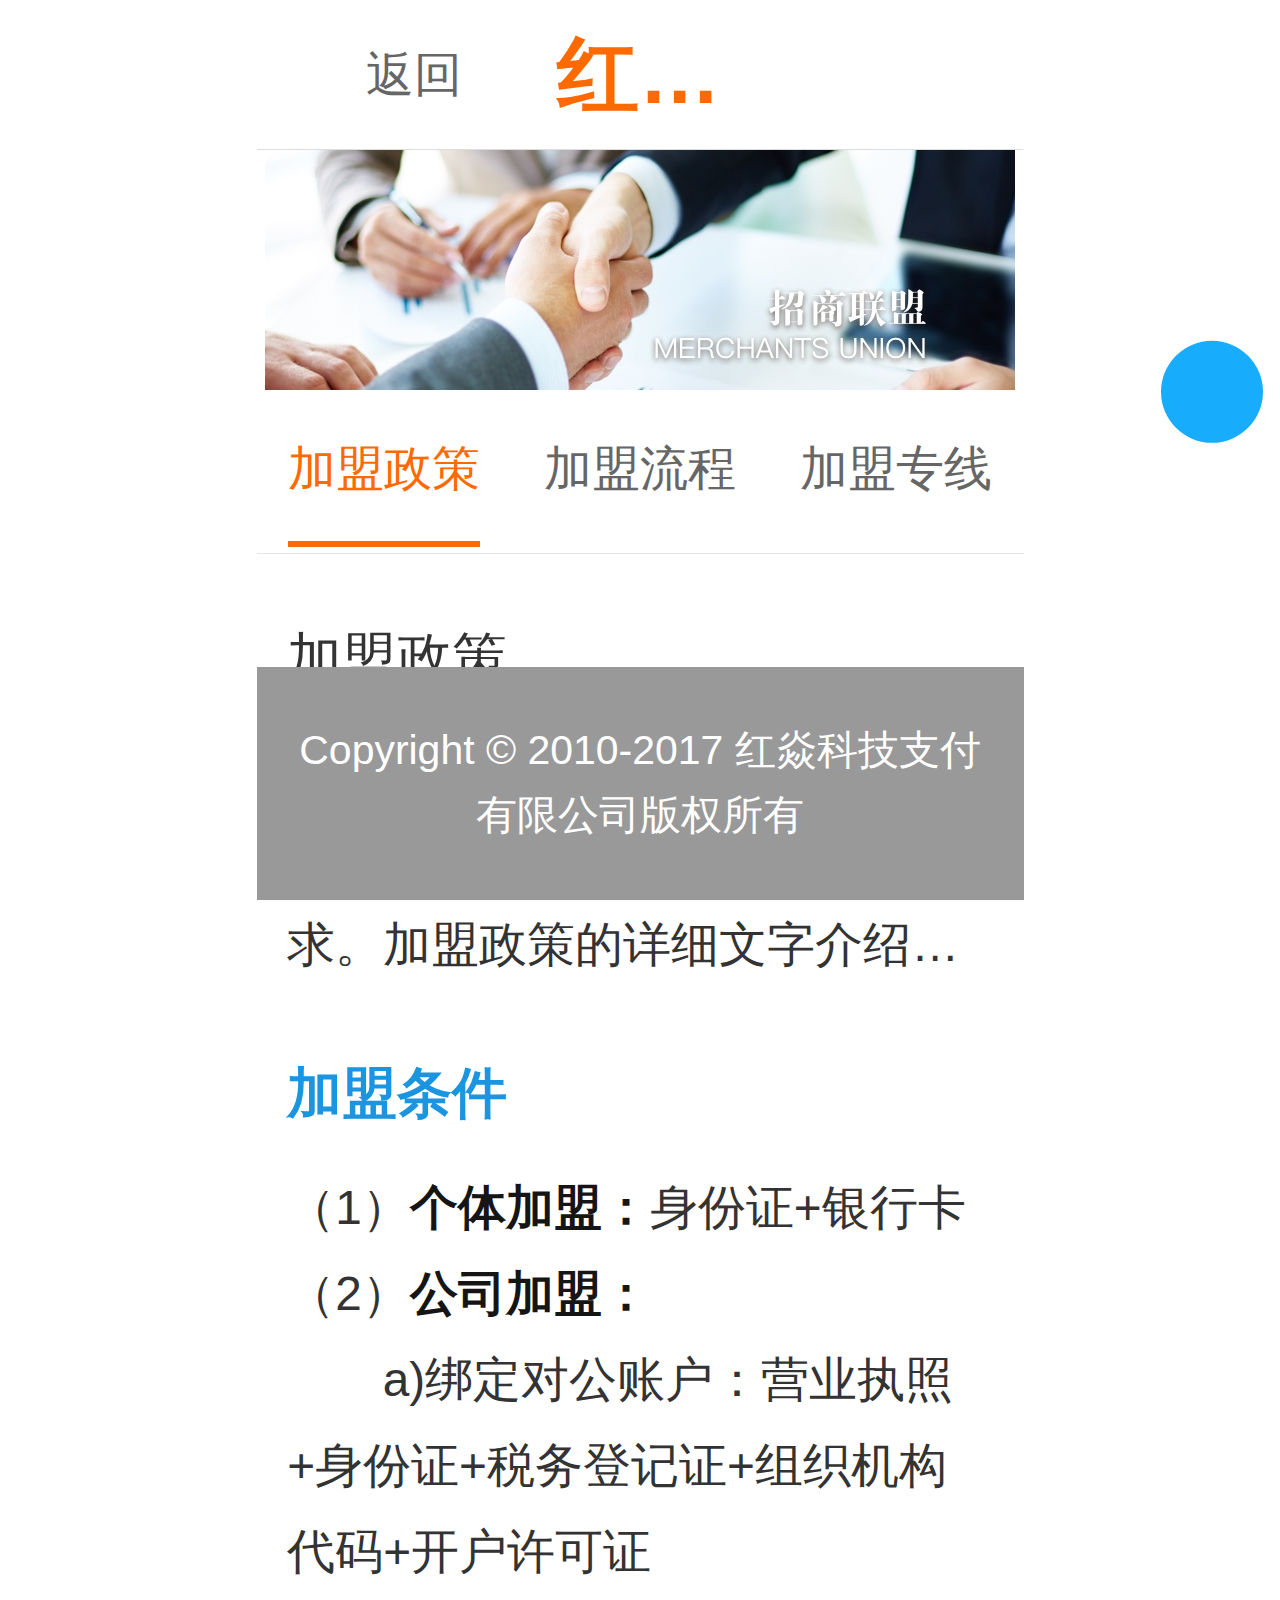
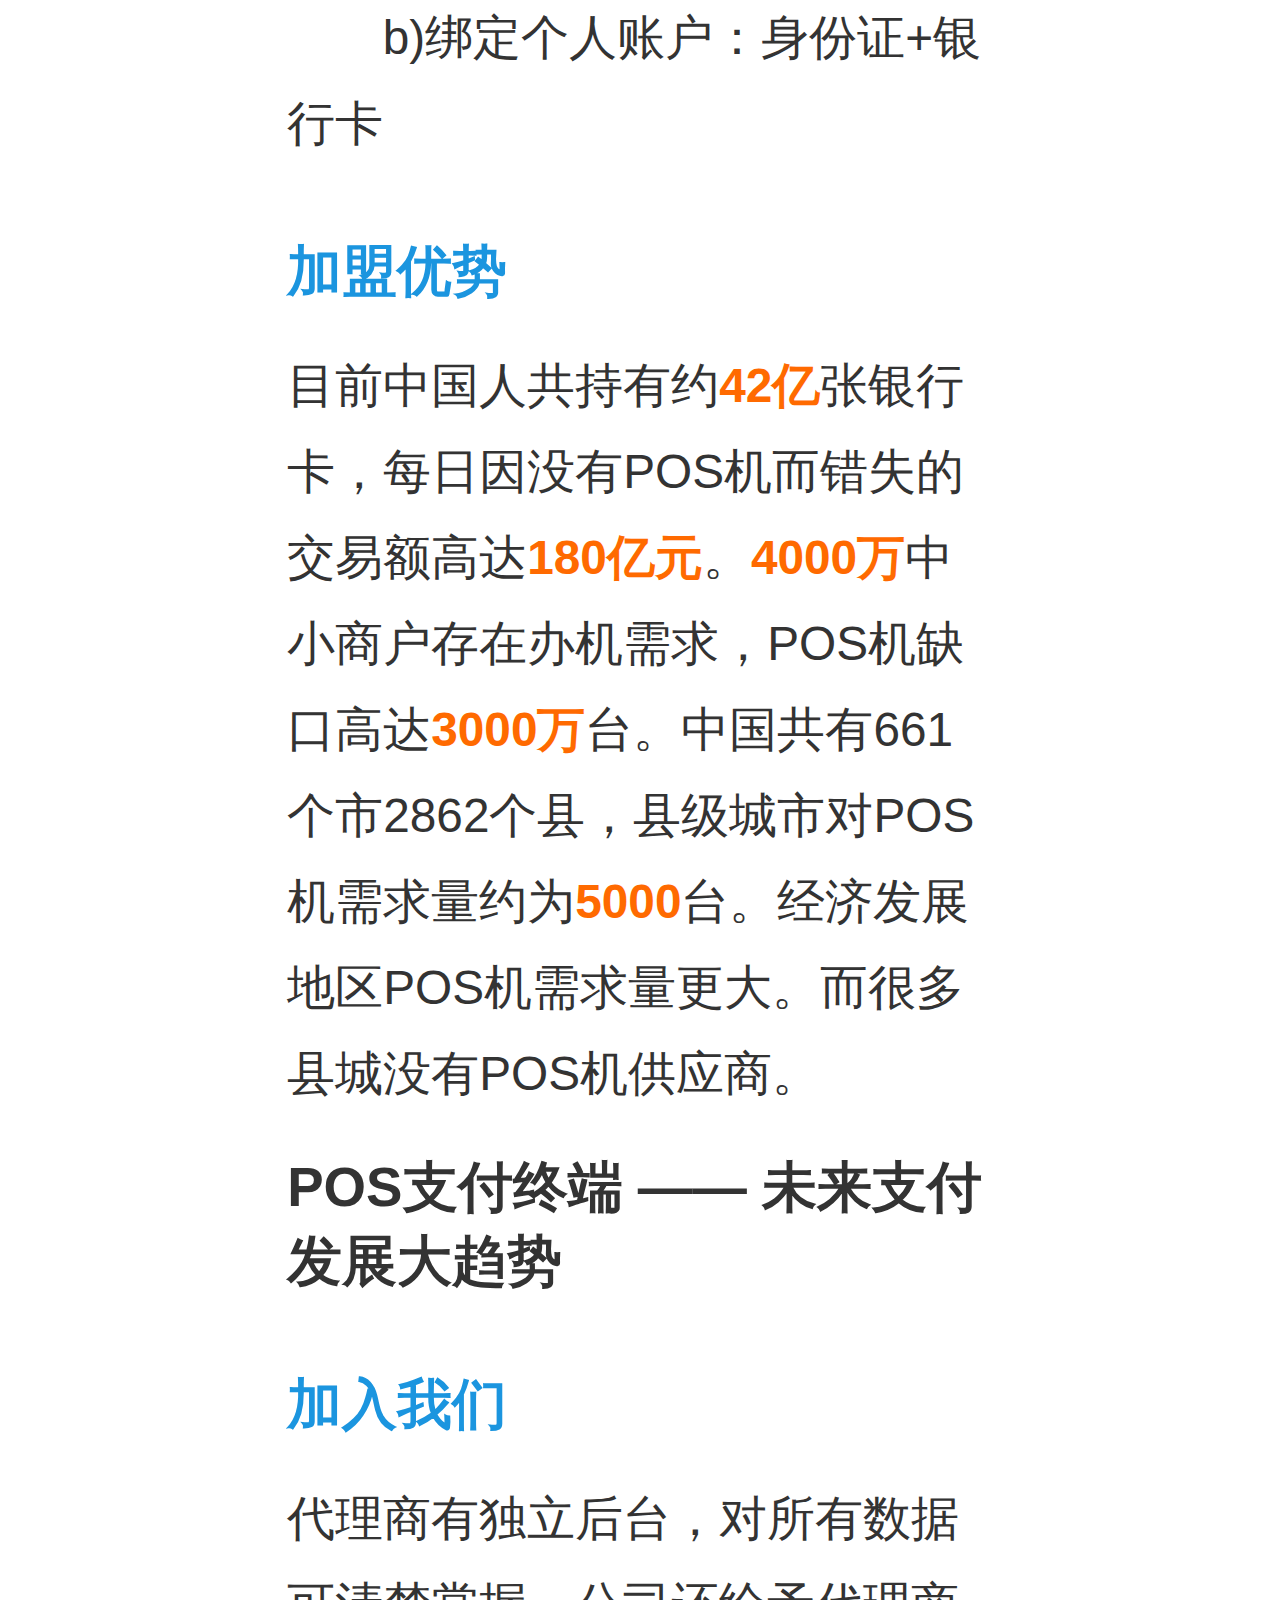
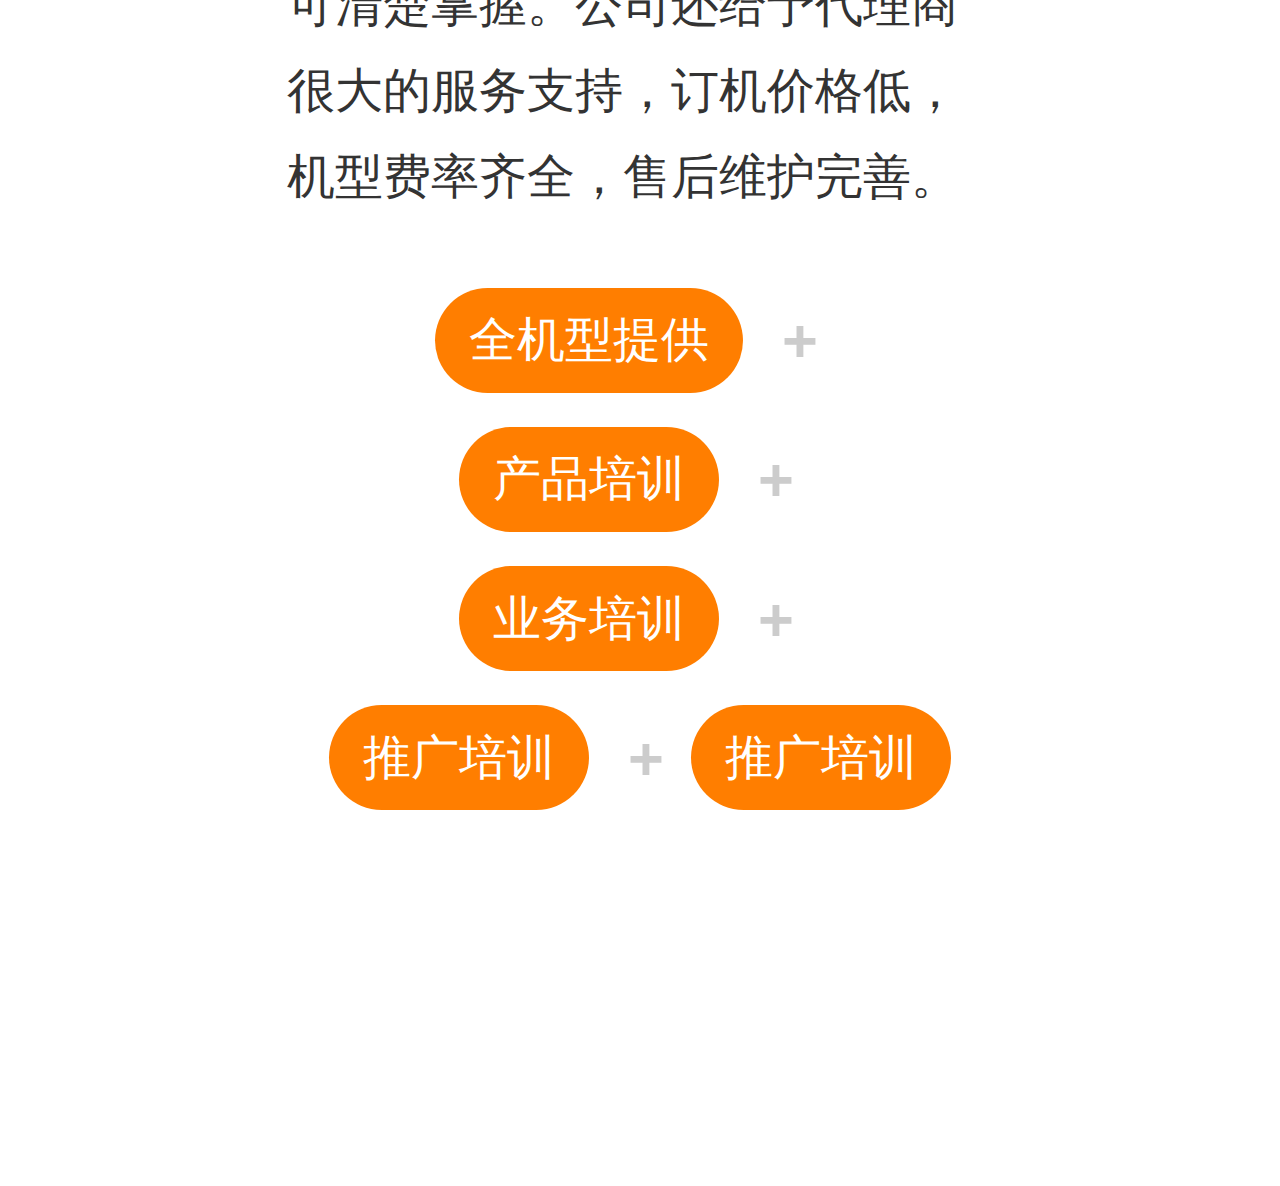
<file: join-policy.html>
<!DOCTYPE html>
<html lang="en">
<head>
    <meta charset="UTF-8">
    <title>加盟政策 | 红焱科技</title>
    <meta http-equiv="X-UA-Compatible" content="IE=Edge">
    <meta name="viewport" content="width=device-width, initial-scale=1, maximum-scale=1, user-scalable=0">
    <title>加盟政策 | 红焱科技</title>
    <meta name="keywords" content="红焱科技,综合性金融支付解决方案">
    <meta name="description" content="红焱科技,综合性金融支付解决方案,为商户提供POS机办理、POS机维护、收银耗材批发等业务">
    <link rel="stylesheet" href="styles/hongyan-phone.css">
    <link rel="stylesheet" href="//at.alicdn.com/t/font_383526_lgbffym9jatt9.css">
</head>
<body>
    <div id="navWrapper" class="nav-wrapper">
        <nav id="nav">
            <ul>
                <!--当前页面给 a 添加 active 类-->
                <li>
                    <a href="#" title="首页">首页</a>
                </li>
                <li>
                    <a href="#" title="新闻动态">新闻动态</a>
                </li>
                <li>
                    <a href="#" title="产品展示">产品展示</a>
                </li>
                <li>
                    <a href="#" title="支付平台">支付平台</a>
                </li>
                <li>
                    <a href="#" title="招商联盟" class="active">招商联盟</a>
                </li>
                <li>
                    <a href="#" title="联系我们">联系我们</a>
                </li>
            </ul>
        </nav>
    </div>
    <div id="container" class="container">
        <header id="header">
            <div class="heading">
                <div id="back">
                    <i class="iconfont icon-back"></i>返回
                </div>
                <h1>红焱科技</h1>
                <div id="menu">
                    <i class="iconfont icon-menu"></i>
                </div>
            </div>
        </header>
        <main id="main">
            <div class="banner join-banner">
                <img src="images/join-banner.jpg" alt="招商加盟banner">
            </div>
            <div class="content-wrapper">
                <ul class="inline-classify join-classify">
                    <li>
                        <a href="#" title="加盟政策" class="active">加盟政策</a>
                    </li>
                    <li>
                        <a href="#" title="加盟流程">加盟流程</a>
                    </li>
                    <li>
                        <a href="#" title="加盟专线">加盟专线</a>
                    </li>
                </ul>
                <h2>加盟政策</h2>
                <p>加盟政策的详细文字介绍，加盟政策的详细文字介绍写清楚要求。加盟政策的详细文字介绍，加盟政策的详细文字介绍写清楚要求。加盟政策的详细文字介绍，加盟政策的详细文字介绍写清楚要求。加盟政策的详细文字介绍，加盟政策的详细文字介绍写清楚要求。加盟政策的详细文字介绍，加盟政策的详细文字介绍写清楚要求。加盟政策的详细文字介绍，加盟政策的详细文字介绍写清楚要求。</p>
                <div class="know-join">
                    <div class="condition">
                        <h3>加盟条件</h3>
                        <ul>
                            <li>（1）<strong>个体加盟：</strong>身份证+银行卡</li>
                            <li>（2）<strong>公司加盟：</strong>
                                <ul>
                                    <li>a)绑定对公账户：营业执照+身份证+税务登记证+组织机构代码+开户许可证</li>
                                    <li>b)绑定个人账户：身份证+银行卡</li>
                                </ul>
                            </li>
                        </ul>
                    </div>
                    <div class="advantage">
                        <h3>加盟优势</h3>
                        <p>目前中国人共持有约<strong>42亿</strong>张银行卡，每日因没有POS机而错失的交易额高达<strong>180亿元</strong>。<strong>4000万</strong>中小商户存在办机需求，POS机缺口高达<strong>3000万</strong>台。中国共有661个市2862个县，县级城市对POS机需求量约为<strong>5000</strong>台。经济发展地区POS机需求量更大。而很多县城没有POS机供应商。</p>
                        <strong>POS支付终端 —— 未来支付发展大趋势</strong>
                    </div>
                    <div class="to-join">
                        <h3>加入我们</h3>
                        <p>代理商有独立后台，对所有数据可清楚掌握。公司还给予代理商很大的服务支持，订机价格低，机型费率齐全，售后维护完善。</p>
                        <div class="content">
                            <span>全机型提供</span>
                            <span>产品培训</span>
                            <span>业务培训</span>
                            <span>推广培训</span>
                            <span>推广培训</span>
                        </div>
                    </div>
                </div>
            </div>
        </main>
        <footer id="footer">
            <small>Copyright &copy; 2010-2017  红焱科技支付有限公司版权所有</small>
            <div class="others">
                <a href="#" title="给我们发QQ消息" class="qq">
                    <i class="iconfont icon-qq"></i>
                </a>
                <a href="javascript: void(0)" title="返回顶部" id="toTop" class="totop">
                    <i class="iconfont icon-totop"></i>
                </a>
            </div>
        </footer>
    </div>
    <script src="scripts/zepto.min.js"></script>
    <script src="scripts/fx.js"></script>
    <script src="scripts/touch.js"></script>
    <script src="scripts/hongyan-phone.js"></script>
</body>
</html>
</file>
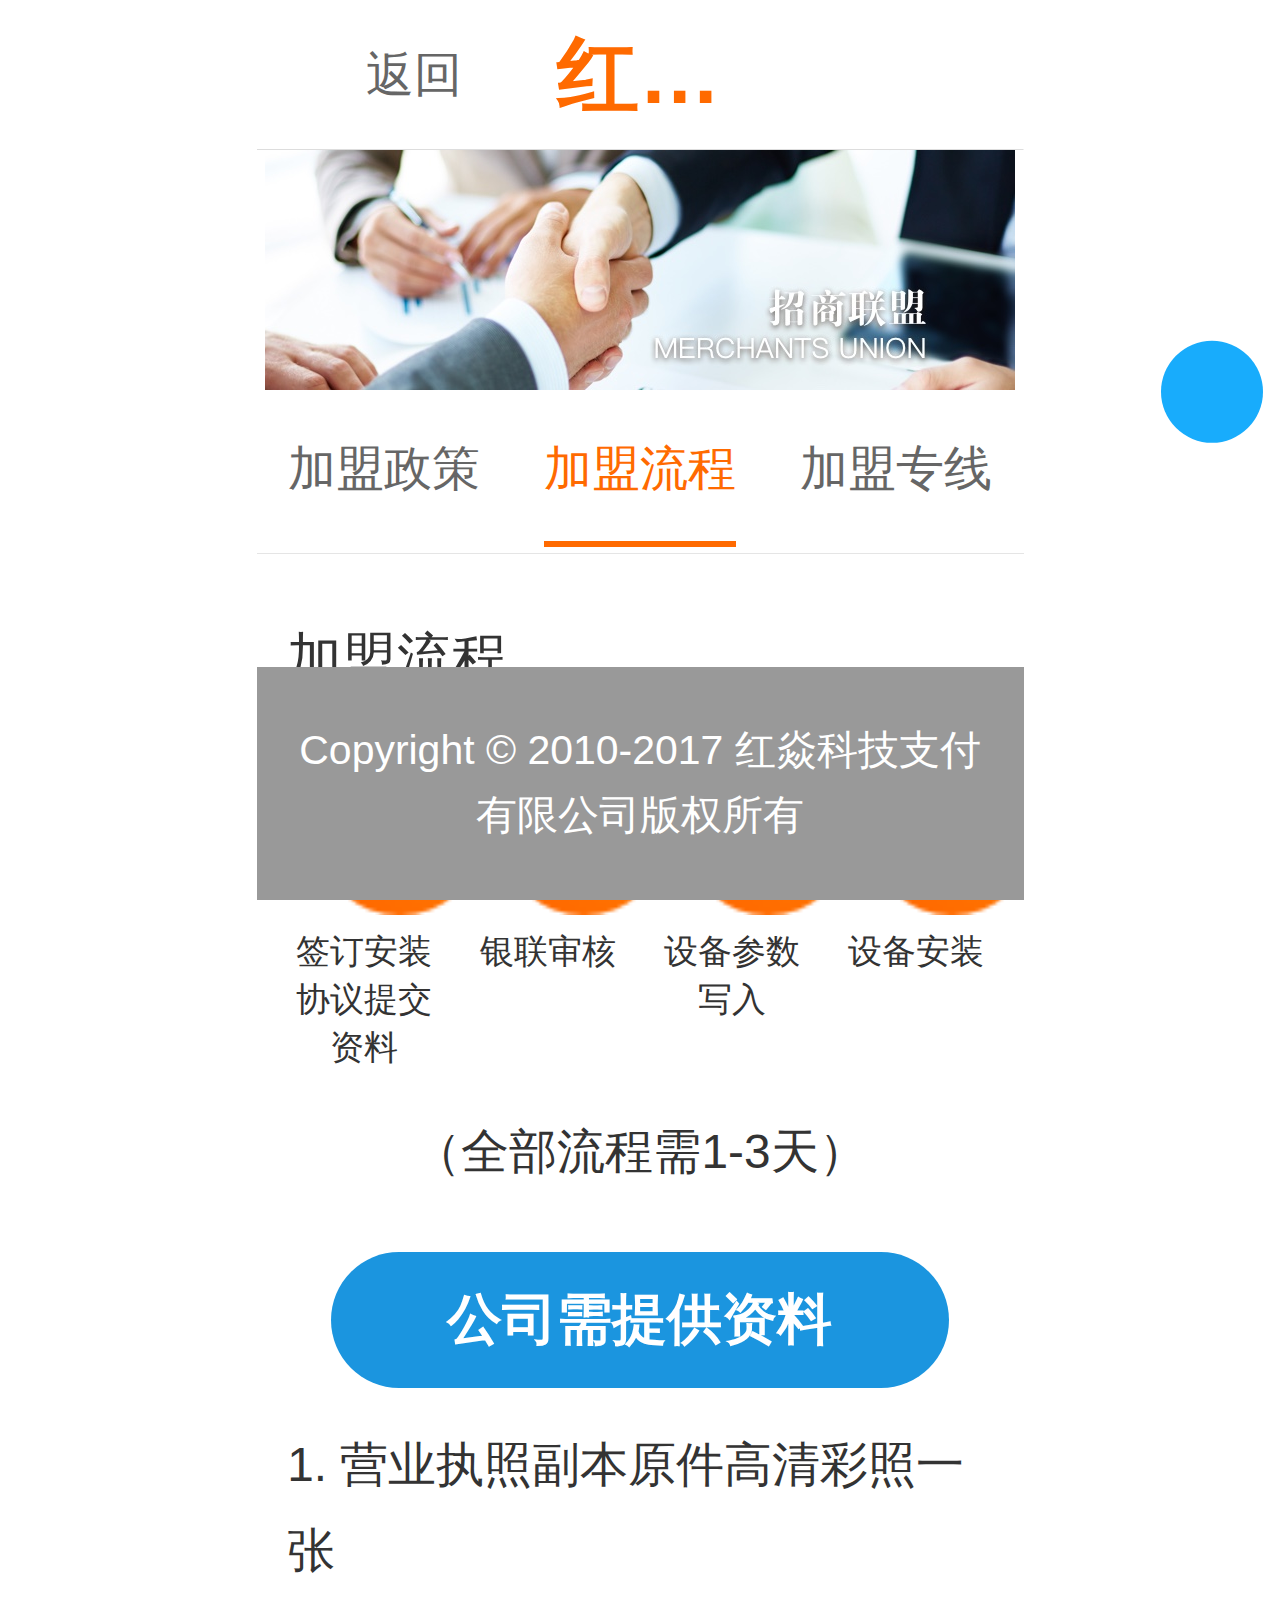
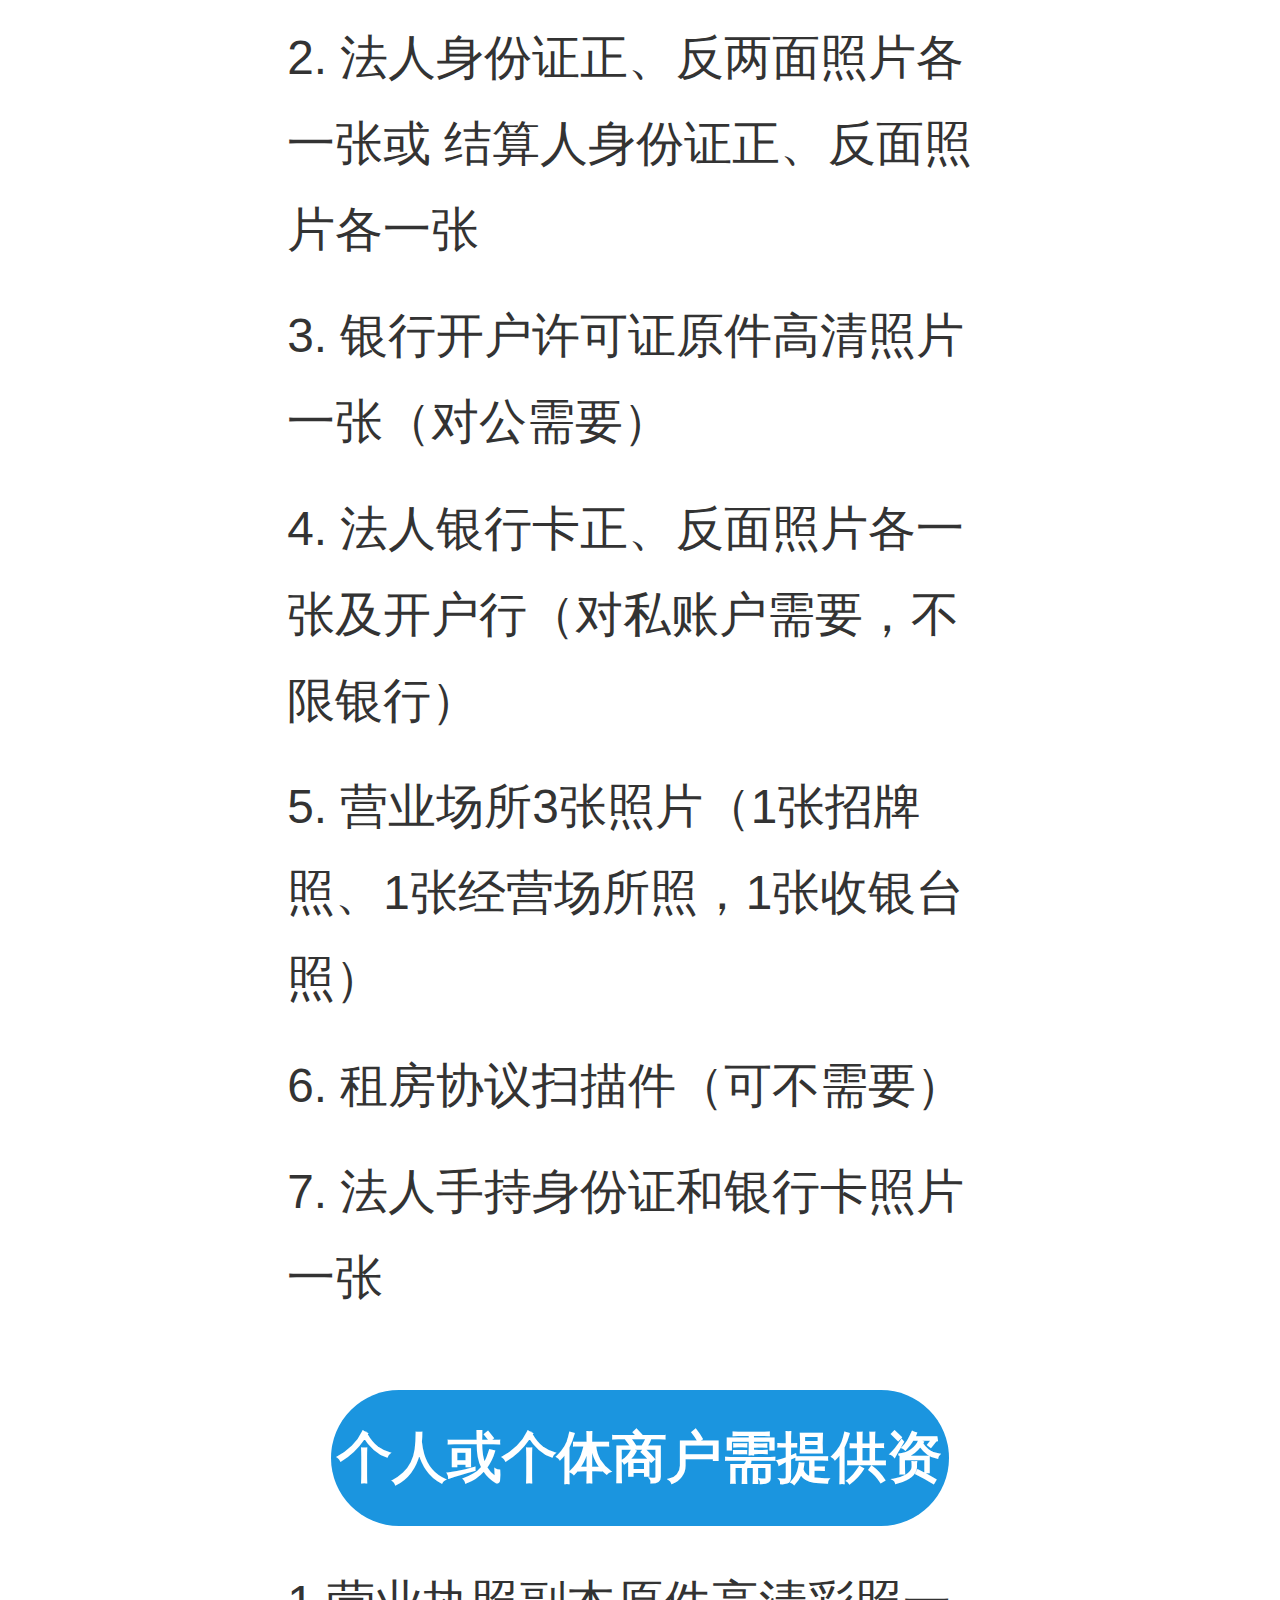
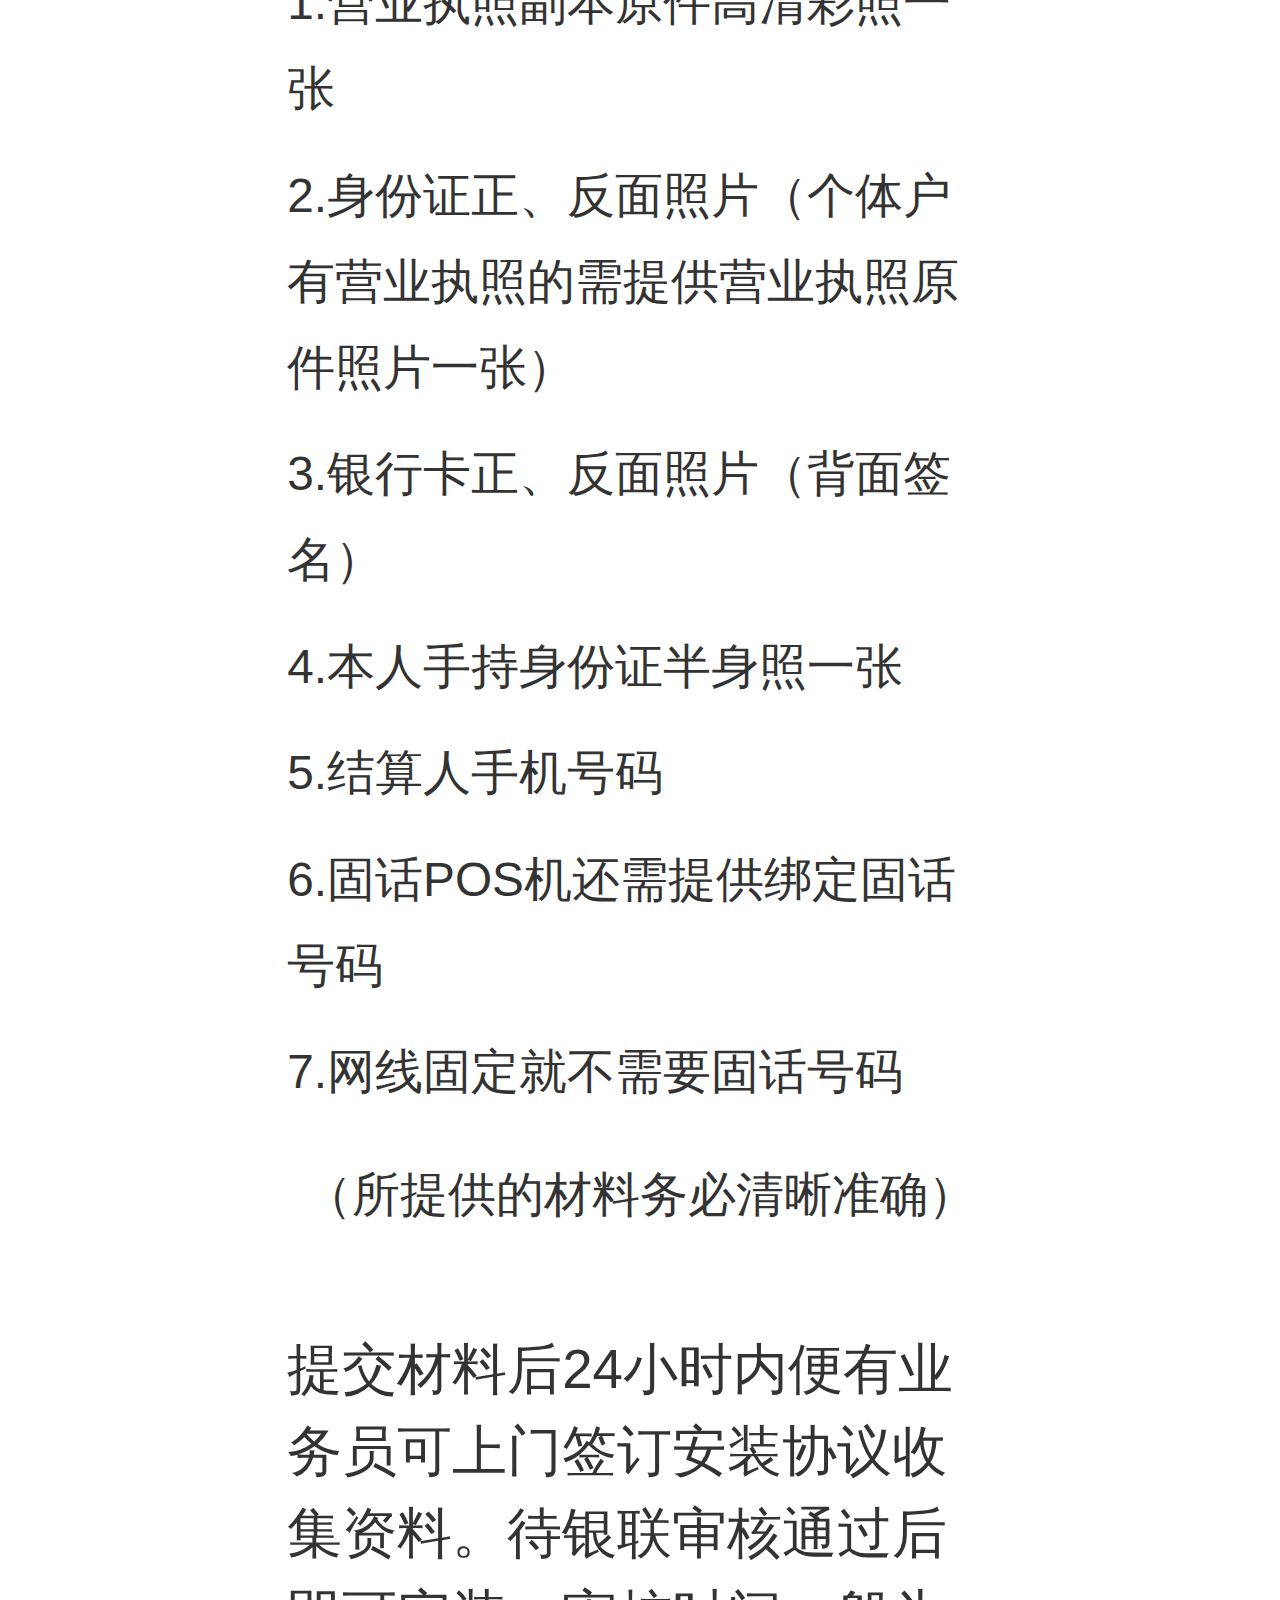
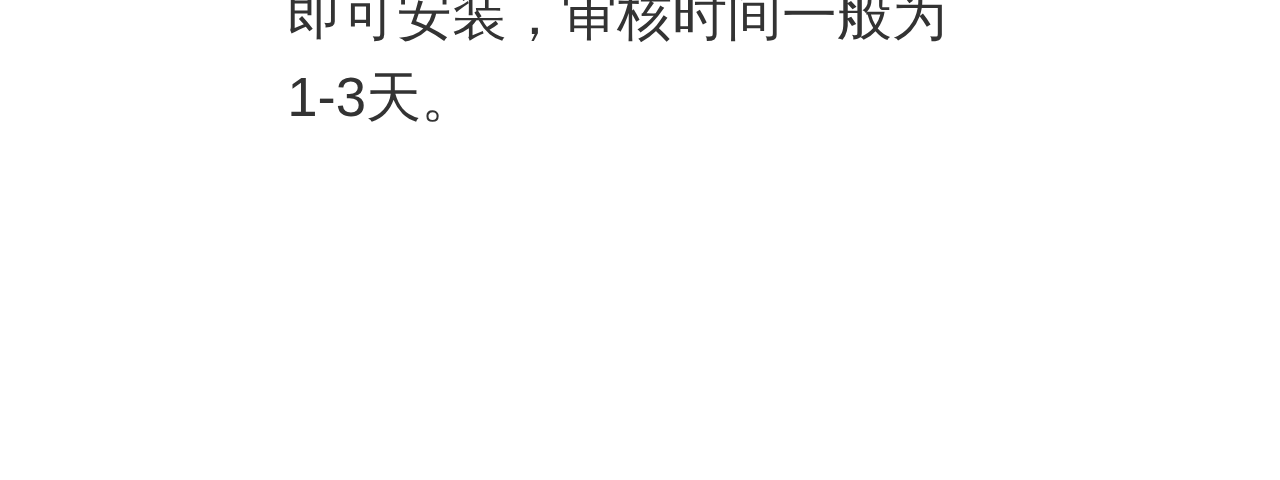
<file: join-process.html>
<!DOCTYPE html>
<html lang="en">
<head>
    <meta charset="UTF-8">
    <meta http-equiv="X-UA-Compatible" content="IE=Edge">
    <meta name="viewport" content="width=device-width, initial-scale=1, maximum-scale=1, user-scalable=0">
    <title>加盟流程 | 红焱科技</title>
    <meta name="keywords" content="红焱科技,综合性金融支付解决方案">
    <meta name="description" content="红焱科技,综合性金融支付解决方案,为商户提供POS机办理、POS机维护、收银耗材批发等业务">
    <link rel="stylesheet" href="styles/hongyan-phone.css">
    <link rel="stylesheet" href="//at.alicdn.com/t/font_383526_lgbffym9jatt9.css">
</head>
<body>
    <div id="navWrapper" class="nav-wrapper">
        <nav id="nav">
            <ul>
                <!--当前页面给 a 添加 active 类-->
                <li>
                    <a href="#" title="首页">首页</a>
                </li>
                <li>
                    <a href="#" title="新闻动态">新闻动态</a>
                </li>
                <li>
                    <a href="#" title="产品展示">产品展示</a>
                </li>
                <li>
                    <a href="#" title="支付平台">支付平台</a>
                </li>
                <li>
                    <a href="#" title="招商联盟" class="active">招商联盟</a>
                </li>
                <li>
                    <a href="#" title="联系我们">联系我们</a>
                </li>
            </ul>
        </nav>
    </div>
    <div id="container" class="container">
        <header id="header">
            <div class="heading">
                <div id="back">
                    <i class="iconfont icon-back"></i>返回
                </div>
                <h1>红焱科技</h1>
                <div id="menu">
                    <i class="iconfont icon-menu"></i>
                </div>
            </div>
        </header>
        <main id="main">
            <div class="banner join-banner">
                <img src="images/join-banner.jpg" alt="招商加盟banner">
            </div>
            <div class="content-wrapper">
                <ul class="inline-classify join-classify">
                    <li>
                        <a href="#" title="加盟政策">加盟政策</a>
                    </li>
                    <li>
                        <a href="#" title="加盟流程" class="active">加盟流程</a>
                    </li>
                    <li>
                        <a href="#" title="加盟专线">加盟专线</a>
                    </li>
                </ul>
                <h2>加盟流程</h2>
                <div class="join-process">
                    <ol class="process-list">
                        <li>签订安装协议提交资料</li>
                        <li>银联审核</li>
                        <li>设备参数写入</li>
                        <li>设备安装</li>
                    </ol>
                    <div class="tips">（全部流程需1-3天）</div>
                </div>
                <div class="datum">
                    <div class="datum-info">
                        <ul>
                            <h3>公司需提供资料</h3>
                            <li>1. 营业执照副本原件高清彩照一张</li>
                            <li>2. 法人身份证正、反两面照片各一张或 结算人身份证正、反面照片各一张</li>
                            <li>3. 银行开户许可证原件高清照片一张（对公需要）</li>
                            <li>4. 法人银行卡正、反面照片各一张及开户行（对私账户需要，不限银行）</li>
                            <li>5. 营业场所3张照片（1张招牌照、1张经营场所照，1张收银台照）</li>
                            <li>6. 租房协议扫描件（可不需要）</li>
                            <li>7. 法人手持身份证和银行卡照片一张</li>
                        </ul>
                        <ul>
                            <h3>个人或个体商户需提供资料</h3>
                            <li>1.营业执照副本原件高清彩照一张</li>
                            <li>2.身份证正、反面照片（个体户有营业执照的需提供营业执照原件照片一张）</li>
                            <li>3.银行卡正、反面照片（背面签名）</li>
                            <li>4.本人手持身份证半身照一张</li>
                            <li>5.结算人手机号码</li>
                            <li>6.固话POS机还需提供绑定固话号码</li>
                            <li>7.网线固定就不需要固话号码</li>
                        </ul>
                    </div>
                    <div class="tips">（所提供的材料务必清晰准确）</div>
                </div>
                <div class="tips">提交材料后24小时内便有业务员可上门签订安装协议收集资料。待银联审核通过后即可安装，审核时间一般为1-3天。</div>
            </div>
        </main>
        <footer id="footer">
            <small>Copyright &copy; 2010-2017  红焱科技支付有限公司版权所有</small>
            <div class="others">
                <a href="#" title="给我们发QQ消息" class="qq">
                    <i class="iconfont icon-qq"></i>
                </a>
                <a href="javascript: void(0)" title="返回顶部" id="toTop" class="totop">
                    <i class="iconfont icon-totop"></i>
                </a>
            </div>
        </footer>
    </div>
    <script src="scripts/zepto.min.js"></script>
    <script src="scripts/fx.js"></script>
    <script src="scripts/touch.js"></script>
    <script src="scripts/hongyan-phone.js"></script>
</body>
</html>
</file>
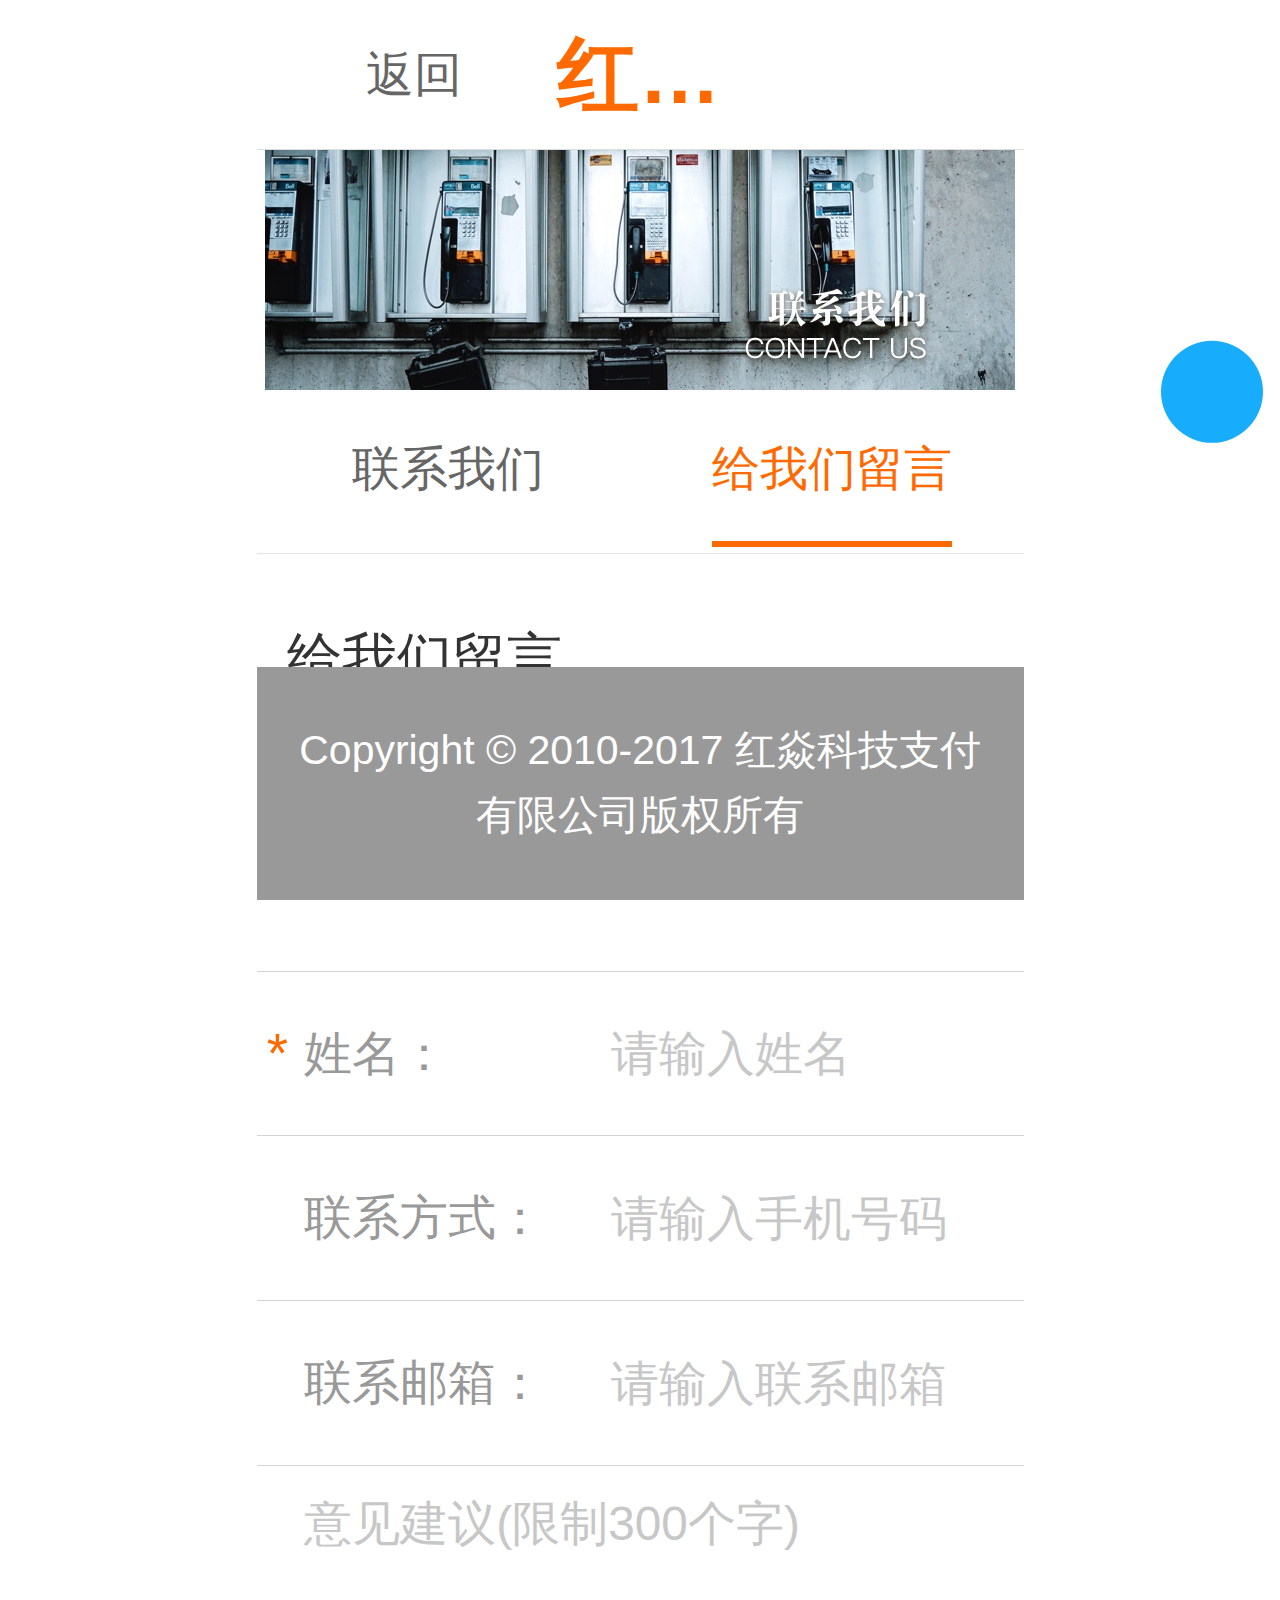
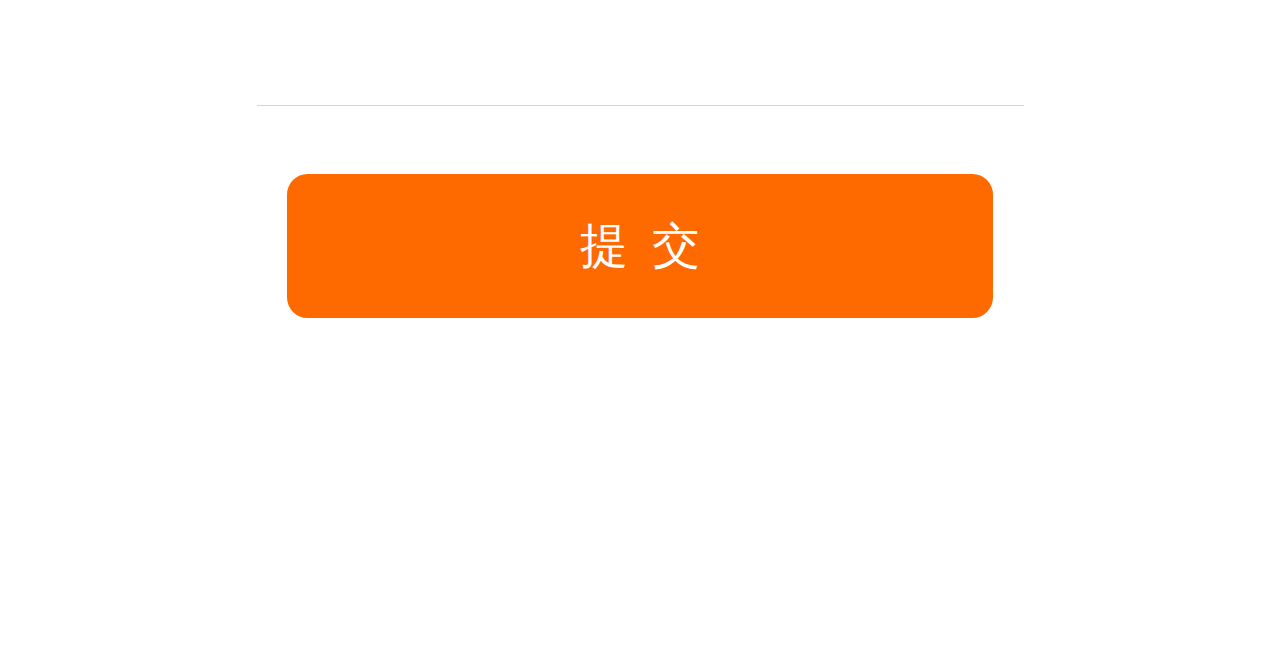
<file: message.html>
<!DOCTYPE html>
<html lang="en">
<head>
    <meta charset="UTF-8">
    <title>给我们留言 | 红焱科技</title>
    <meta http-equiv="X-UA-Compatible" content="IE=Edge">
    <meta name="viewport" content="width=device-width, initial-scale=1, maximum-scale=1, user-scalable=0">
    <title>给我们留言 | 红焱科技</title>
    <meta name="keywords" content="红焱科技,综合性金融支付解决方案">
    <meta name="description" content="红焱科技,综合性金融支付解决方案,为商户提供POS机办理、POS机维护、收银耗材批发等业务">
    <link rel="stylesheet" href="styles/hongyan-phone.css">
    <link rel="stylesheet" href="//at.alicdn.com/t/font_383526_lgbffym9jatt9.css">
</head>
<body>
    <div id="navWrapper" class="nav-wrapper">
        <nav id="nav">
            <ul>
                <!--当前页面给 a 添加 active 类-->
                <li>
                    <a href="#" title="首页">首页</a>
                </li>
                <li>
                    <a href="#" title="新闻动态">新闻动态</a>
                </li>
                <li>
                    <a href="#" title="产品展示">产品展示</a>
                </li>
                <li>
                    <a href="#" title="支付平台">支付平台</a>
                </li>
                <li>
                    <a href="#" title="招商联盟">招商联盟</a>
                </li>
                <li>
                    <a href="#" title="联系我们" class="active">联系我们</a>
                </li>
            </ul>
        </nav>
    </div>
    <div id="container" class="container">
        <header id="header">
            <div class="heading">
                <div id="back">
                    <i class="iconfont icon-back"></i>返回
                </div>
                <h1>红焱科技</h1>
                <div id="menu">
                    <i class="iconfont icon-menu"></i>
                </div>
            </div>
        </header>
        <main id="main">
            <div class="banner message-banner">
                <img src="images/contact-banner.jpg" alt="联系我们banner">
            </div>
            <div class="content-wrapper">
                <ul class="inline-classify contact-classify">
                    <li>
                        <a href="#" title="联系我们">联系我们</a>
                    </li>
                    <li>
                        <a href="#" title="给我们留言" class="active">给我们留言</a>
                    </li>
                </ul>
                <h2>给我们留言</h2>
                <p>请提出您的宝贵意见和建议，我们会更好地提高，谢谢。</p>
                <form action="" method="post" id="messageForm" class="message-form contact-form">
                    <div class="name">
                        <label for="name" class="required">姓名：</label>
                        <input type="text" id="name" name="name" required placeholder="请输入姓名">
                    </div>
                    <div class="phone">
                        <label for="phone">联系方式：</label>
                        <input type="text" id="phone" name="phone" placeholder="请输入手机号码">
                    </div>
                    <div class="email">
                        <label for="email">联系邮箱：</label>
                        <input type="text" id="email" name="email" placeholder="请输入联系邮箱">
                    </div>
                    <div class="advise">
                        <textarea id="advise" name="advise" required placeholder="意见建议(限制300个字)"></textarea>
                    </div>
                    <button type="submit" id="messageSubmit" class="message-submit submit" title="提交">提交</button>
                </form>
            </div>
        </main>
        <footer id="footer">
            <small>Copyright &copy; 2010-2017  红焱科技支付有限公司版权所有</small>
            <div class="others">
                <a href="#" title="给我们发QQ消息" class="qq">
                    <i class="iconfont icon-qq"></i>
                </a>
                <a href="javascript: void(0)" title="返回顶部" id="toTop" class="totop">
                    <i class="iconfont icon-totop"></i>
                </a>
            </div>
        </footer>
    </div>
    <script src="scripts/zepto.min.js"></script>
    <script src="scripts/fx.js"></script>
    <script src="scripts/touch.js"></script>
    <script src="scripts/hongyan-phone.js"></script>
</body>
</html>
</file>
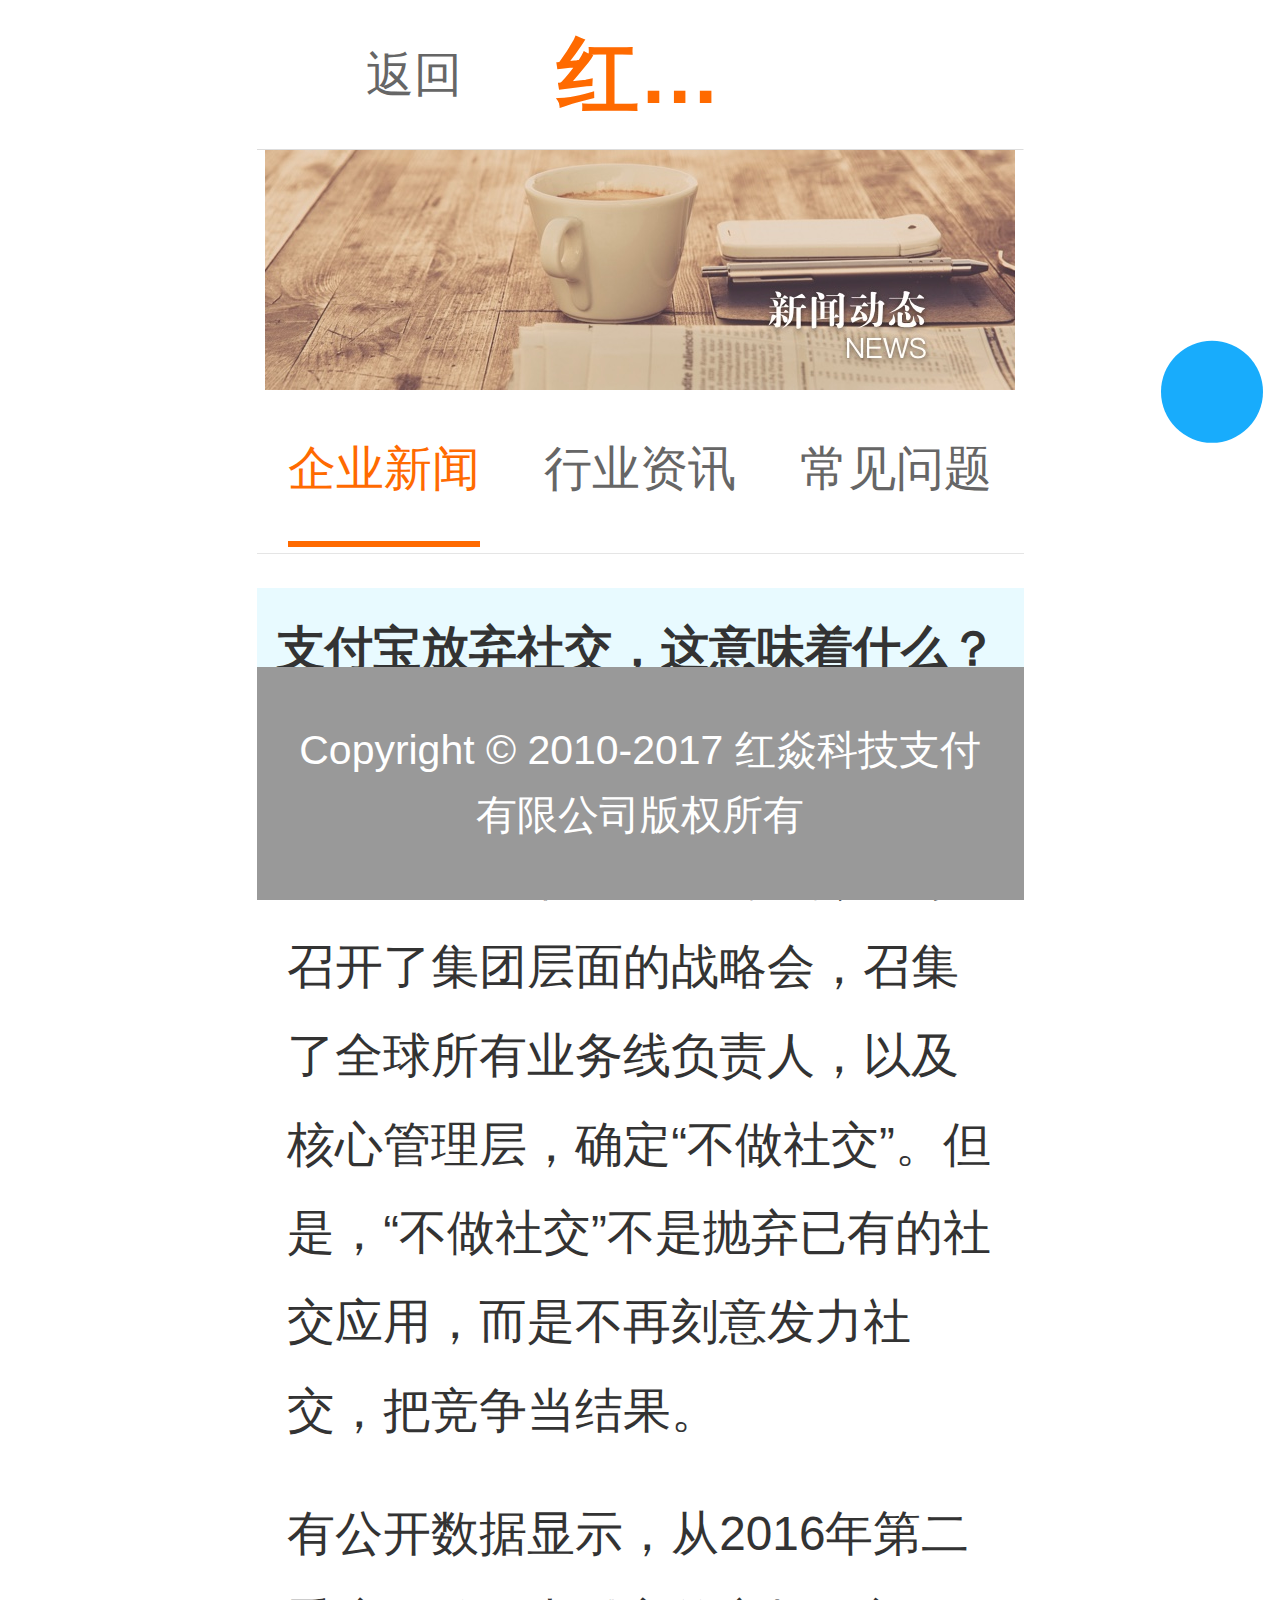
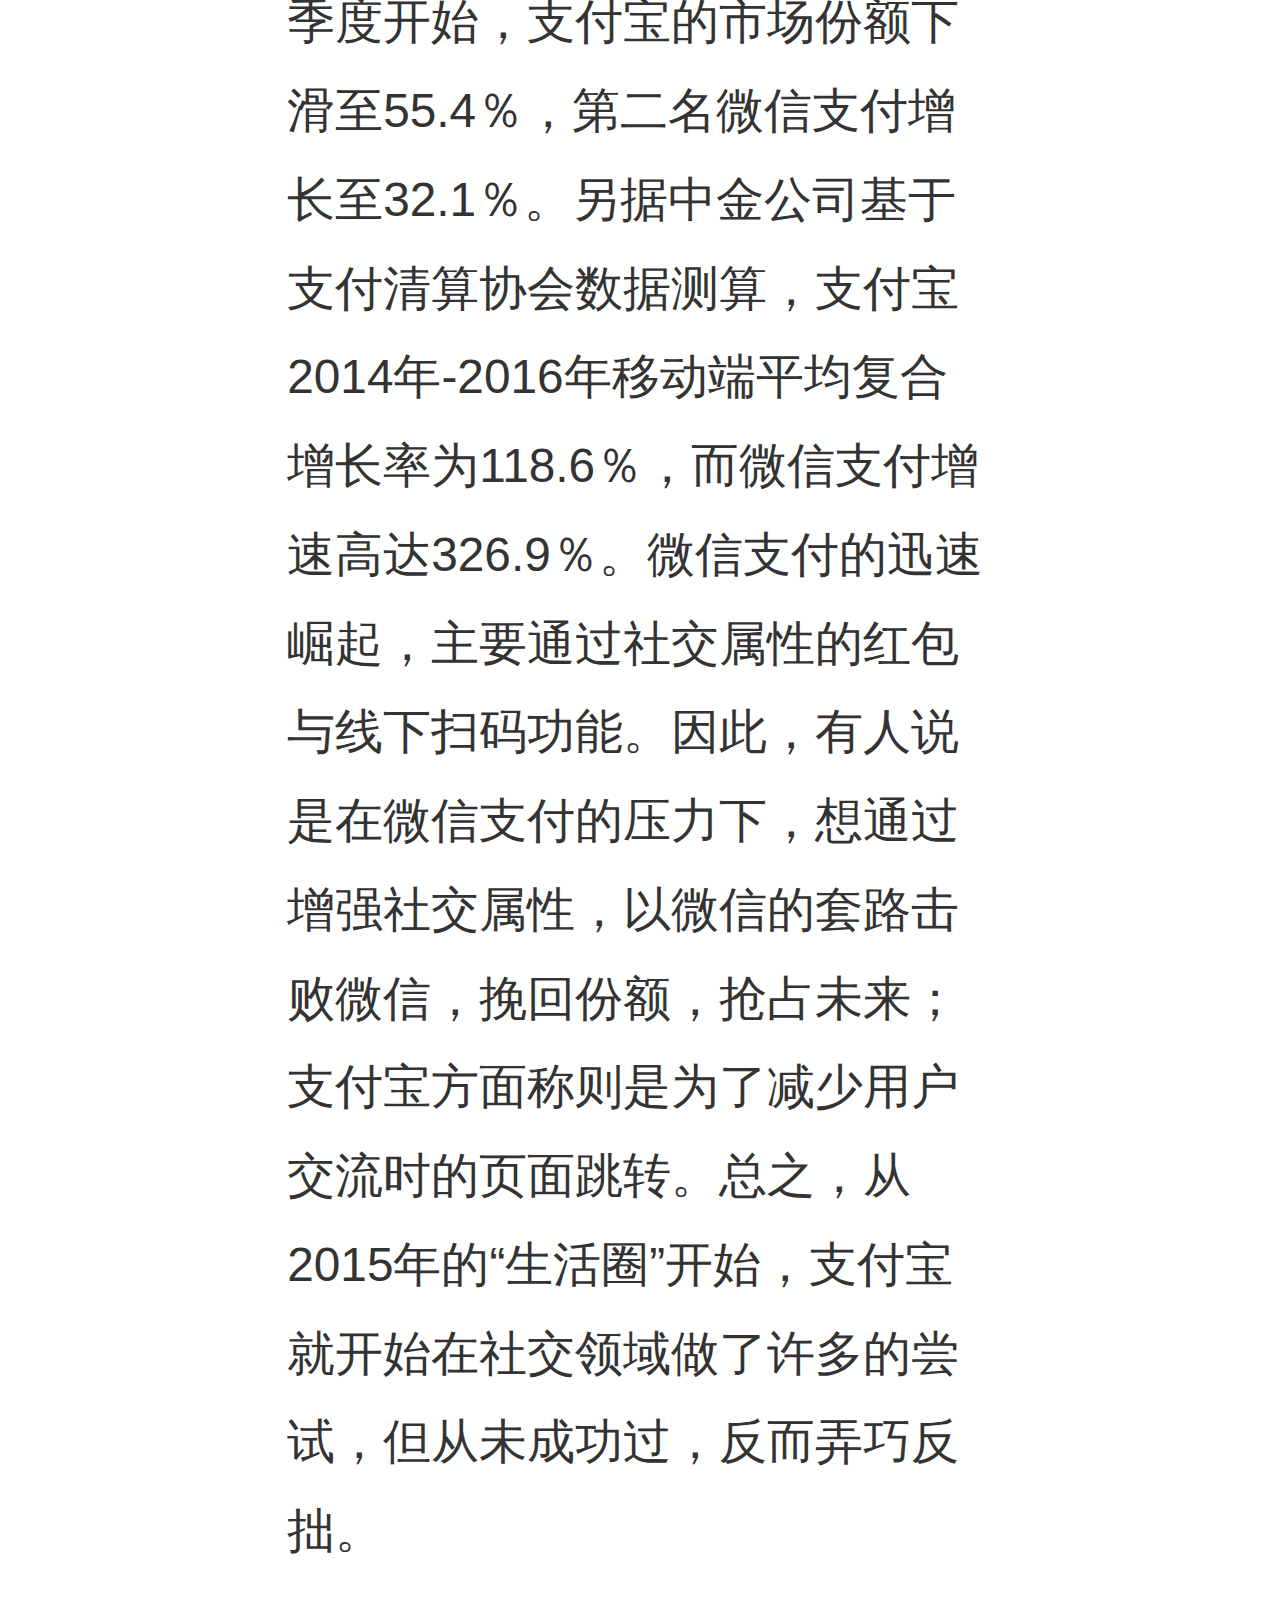
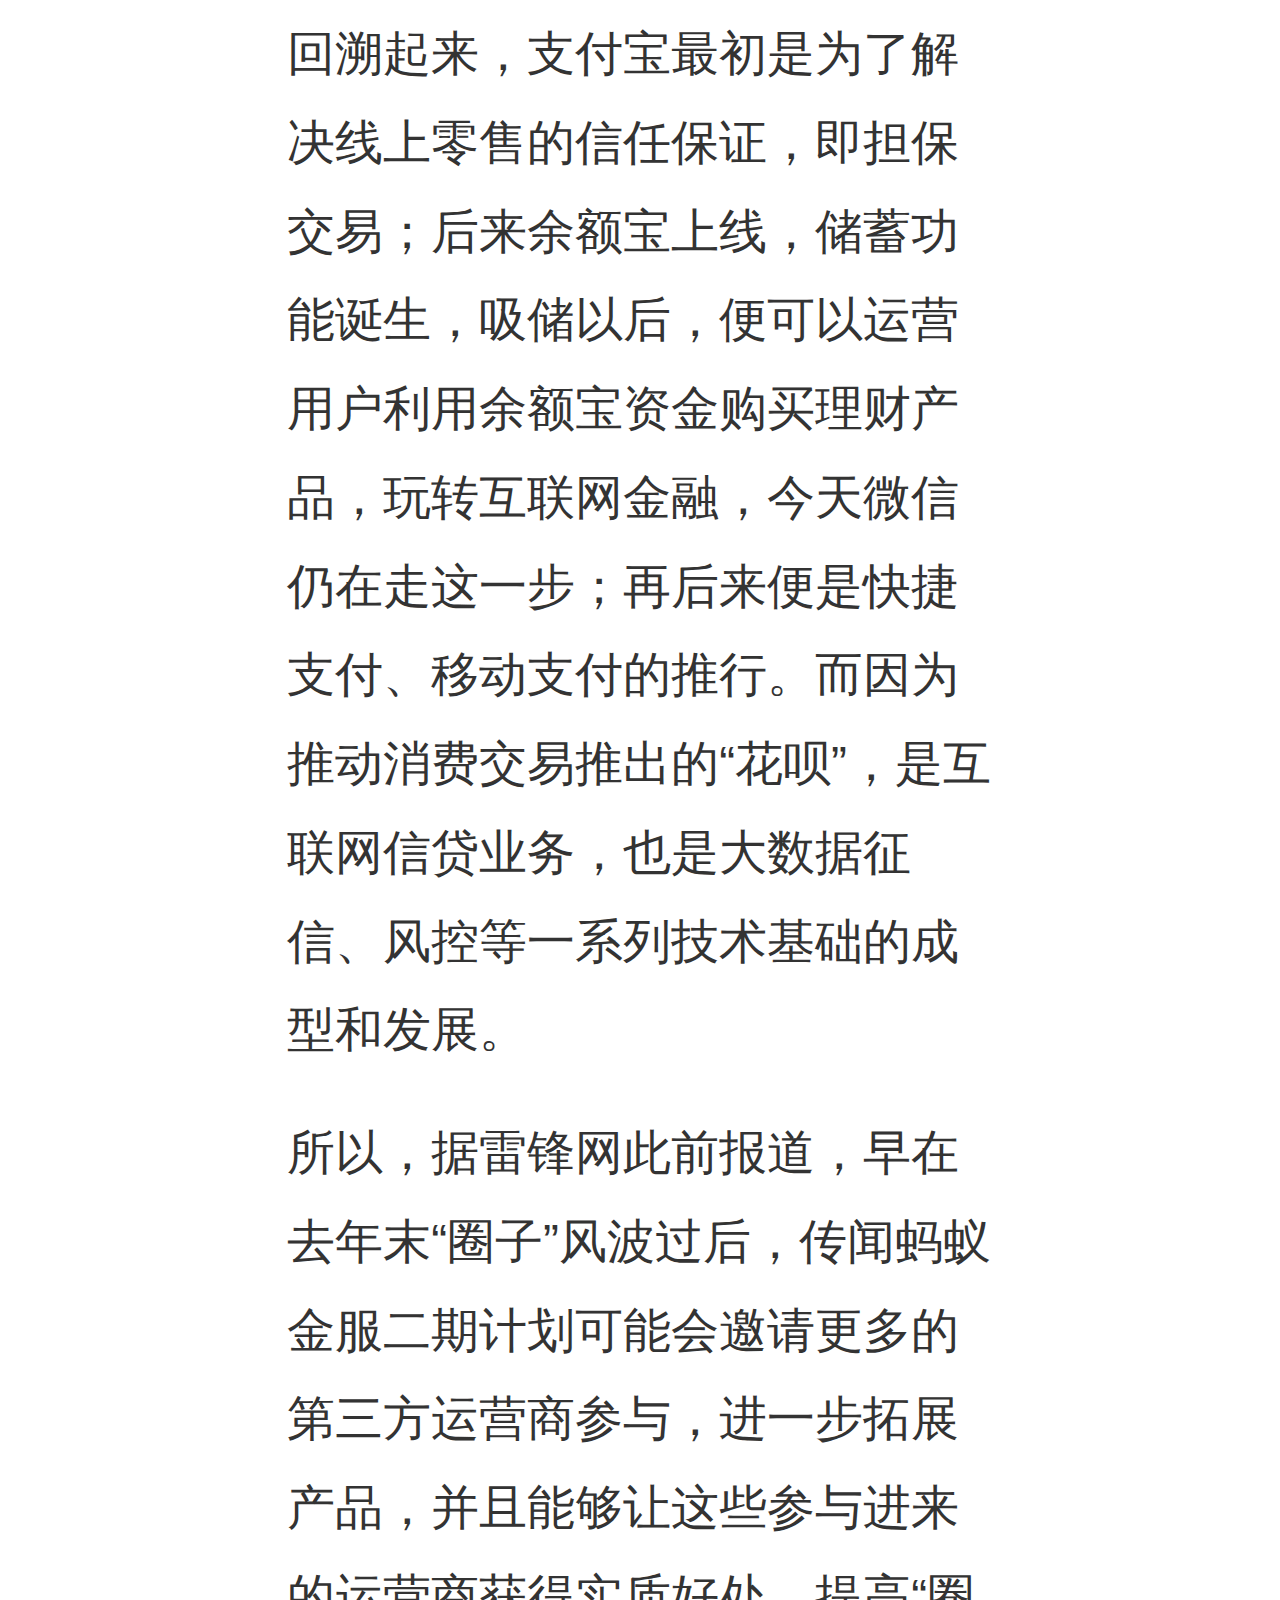
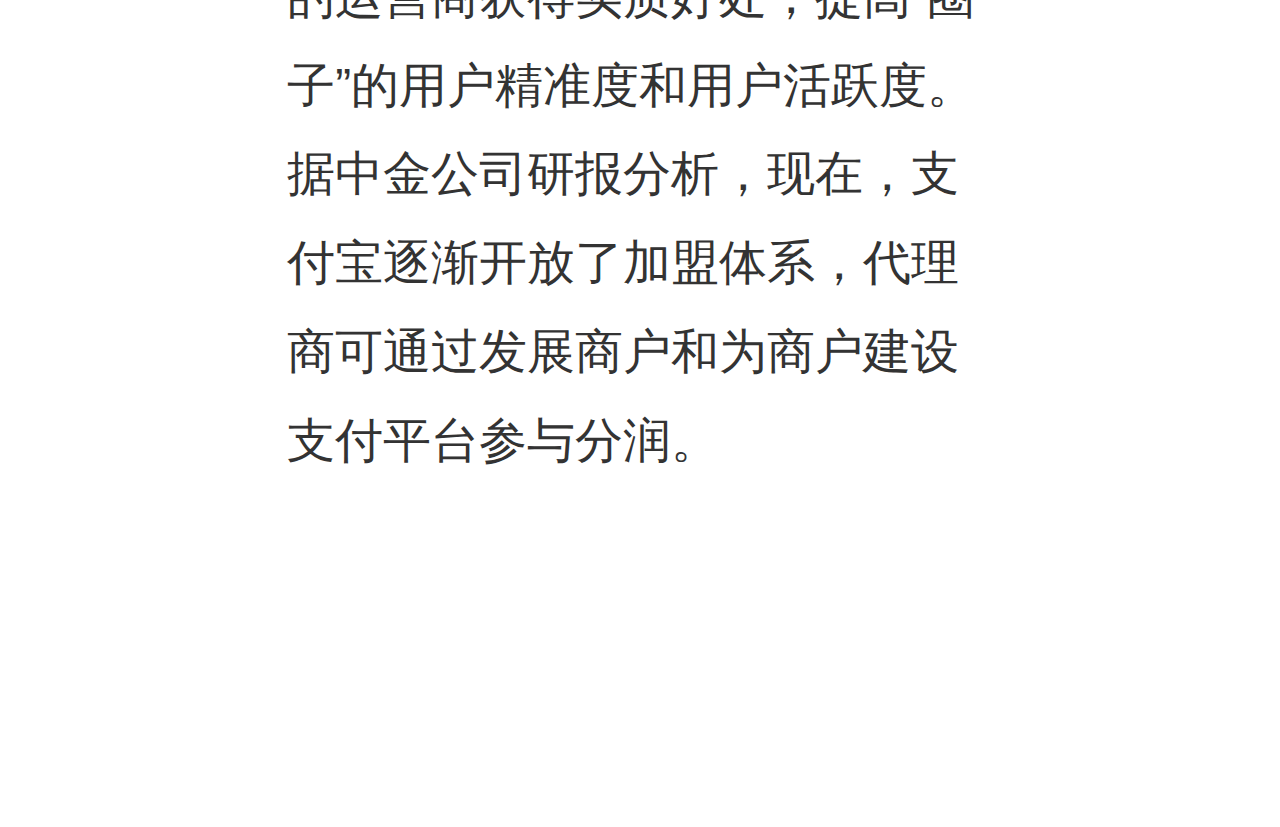
<file: news-details.html>
<!DOCTYPE html>
<html lang="en">
<head>
    <meta charset="UTF-8">
    <meta http-equiv="X-UA-Compatible" content="IE=Edge">
    <meta name="viewport" content="width=device-width, initial-scale=1, maximum-scale=1, user-scalable=0">
    <title>新闻动态详情 | 红焱科技</title>
    <meta name="keywords" content="红焱科技,综合性金融支付解决方案">
    <meta name="description" content="红焱科技,综合性金融支付解决方案,为商户提供POS机办理、POS机维护、收银耗材批发等业务">
    <link rel="stylesheet" href="styles/hongyan-phone.css">
    <link rel="stylesheet" href="//at.alicdn.com/t/font_383526_lgbffym9jatt9.css">
</head>
<body>
    <div id="navWrapper" class="nav-wrapper">
        <nav id="nav">
            <ul>
                <!--当前页面给 a 添加 active 类-->
                <li>
                    <a href="#" title="首页">首页</a>
                </li>
                <li>
                    <a href="#" title="新闻动态" class="active">新闻动态</a>
                </li>
                <li>
                    <a href="#" title="产品展示">产品展示</a>
                </li>
                <li>
                    <a href="#" title="支付平台">支付平台</a>
                </li>
                <li>
                    <a href="#" title="招商联盟">招商联盟</a>
                </li>
                <li>
                    <a href="#" title="联系我们">联系我们</a>
                </li>
            </ul>
        </nav>
    </div>
    <div id="container" class="container">
        <header id="header">
            <div class="heading">
                <div id="back">
                    <i class="iconfont icon-back"></i>返回
                </div>
                <h1>红焱科技</h1>
                <div id="menu">
                    <i class="iconfont icon-menu"></i>
                </div>
            </div>
        </header>
        <main id="main">
            <div class="banner news-banner">
                <img src="images/news-banner.jpg" alt="新闻动态banner">
            </div>
            <div class="content-wrapper">
                <ul class="inline-classify news-classify">
                    <li>
                        <a href="#" title="企业新闻" class="active">企业新闻</a>
                    </li>
                    <li>
                        <a href="#" title="行业资讯">行业资讯</a>
                    </li>
                    <li>
                        <a href="#" title="常见问题">常见问题</a>
                    </li>
                </ul>
                <article class="news-article">
                    <div class="heading">
                        <h3>支付宝放弃社交，这意味着什么？</h3>
                        <time>2017-07-10</time>
                    </div>
                    <div class="article-content">
                        <p>2017年春节假期过后，蚂蚁金服召开了集团层面的战略会，召集了全球所有业务线负责人，以及核心管理层，确定“不做社交”。但是，“不做社交”不是抛弃已有的社交应用，而是不再刻意发力社交，把竞争当结果。</p>
                        <p>有公开数据显示，从2016年第二季度开始，支付宝的市场份额下滑至55.4％，第二名微信支付增长至32.1％。另据中金公司基于支付清算协会数据测算，支付宝2014年-2016年移动端平均复合增长率为118.6％，而微信支付增速高达326.9％。微信支付的迅速崛起，主要通过社交属性的红包与线下扫码功能。因此，有人说是在微信支付的压力下，想通过增强社交属性，以微信的套路击败微信，挽回份额，抢占未来；支付宝方面称则是为了减少用户交流时的页面跳转。总之，从2015年的“生活圈”开始，支付宝就开始在社交领域做了许多的尝试，但从未成功过，反而弄巧反拙。</p>
                        <p>回溯起来，支付宝最初是为了解决线上零售的信任保证，即担保交易；后来余额宝上线，储蓄功能诞生，吸储以后，便可以运营用户利用余额宝资金购买理财产品，玩转互联网金融，今天微信仍在走这一步；再后来便是快捷支付、移动支付的推行。而因为推动消费交易推出的“花呗”，是互联网信贷业务，也是大数据征信、风控等一系列技术基础的成型和发展。</p>
                        <p>所以，据雷锋网此前报道，早在去年末“圈子”风波过后，传闻蚂蚁金服二期计划可能会邀请更多的第三方运营商参与，进一步拓展产品，并且能够让这些参与进来的运营商获得实质好处，提高“圈子”的用户精准度和用户活跃度。据中金公司研报分析，现在，支付宝逐渐开放了加盟体系，代理商可通过发展商户和为商户建设支付平台参与分润。</p>
                    </div>
                </article>
            </div>
        </main>
        <footer id="footer">
            <small>Copyright &copy; 2010-2017  红焱科技支付有限公司版权所有</small>
            <div class="others">
                <a href="#" title="给我们发QQ消息" class="qq">
                    <i class="iconfont icon-qq"></i>
                </a>
                <a href="javascript: void(0)" title="返回顶部" id="toTop" class="totop">
                    <i class="iconfont icon-totop"></i>
                </a>
            </div>
        </footer>
    </div>
    <script src="scripts/zepto.min.js"></script>
    <script src="scripts/fx.js"></script>
    <script src="scripts/touch.js"></script>
    <script src="scripts/hongyan-phone.js"></script>
</body>
</html>
</file>
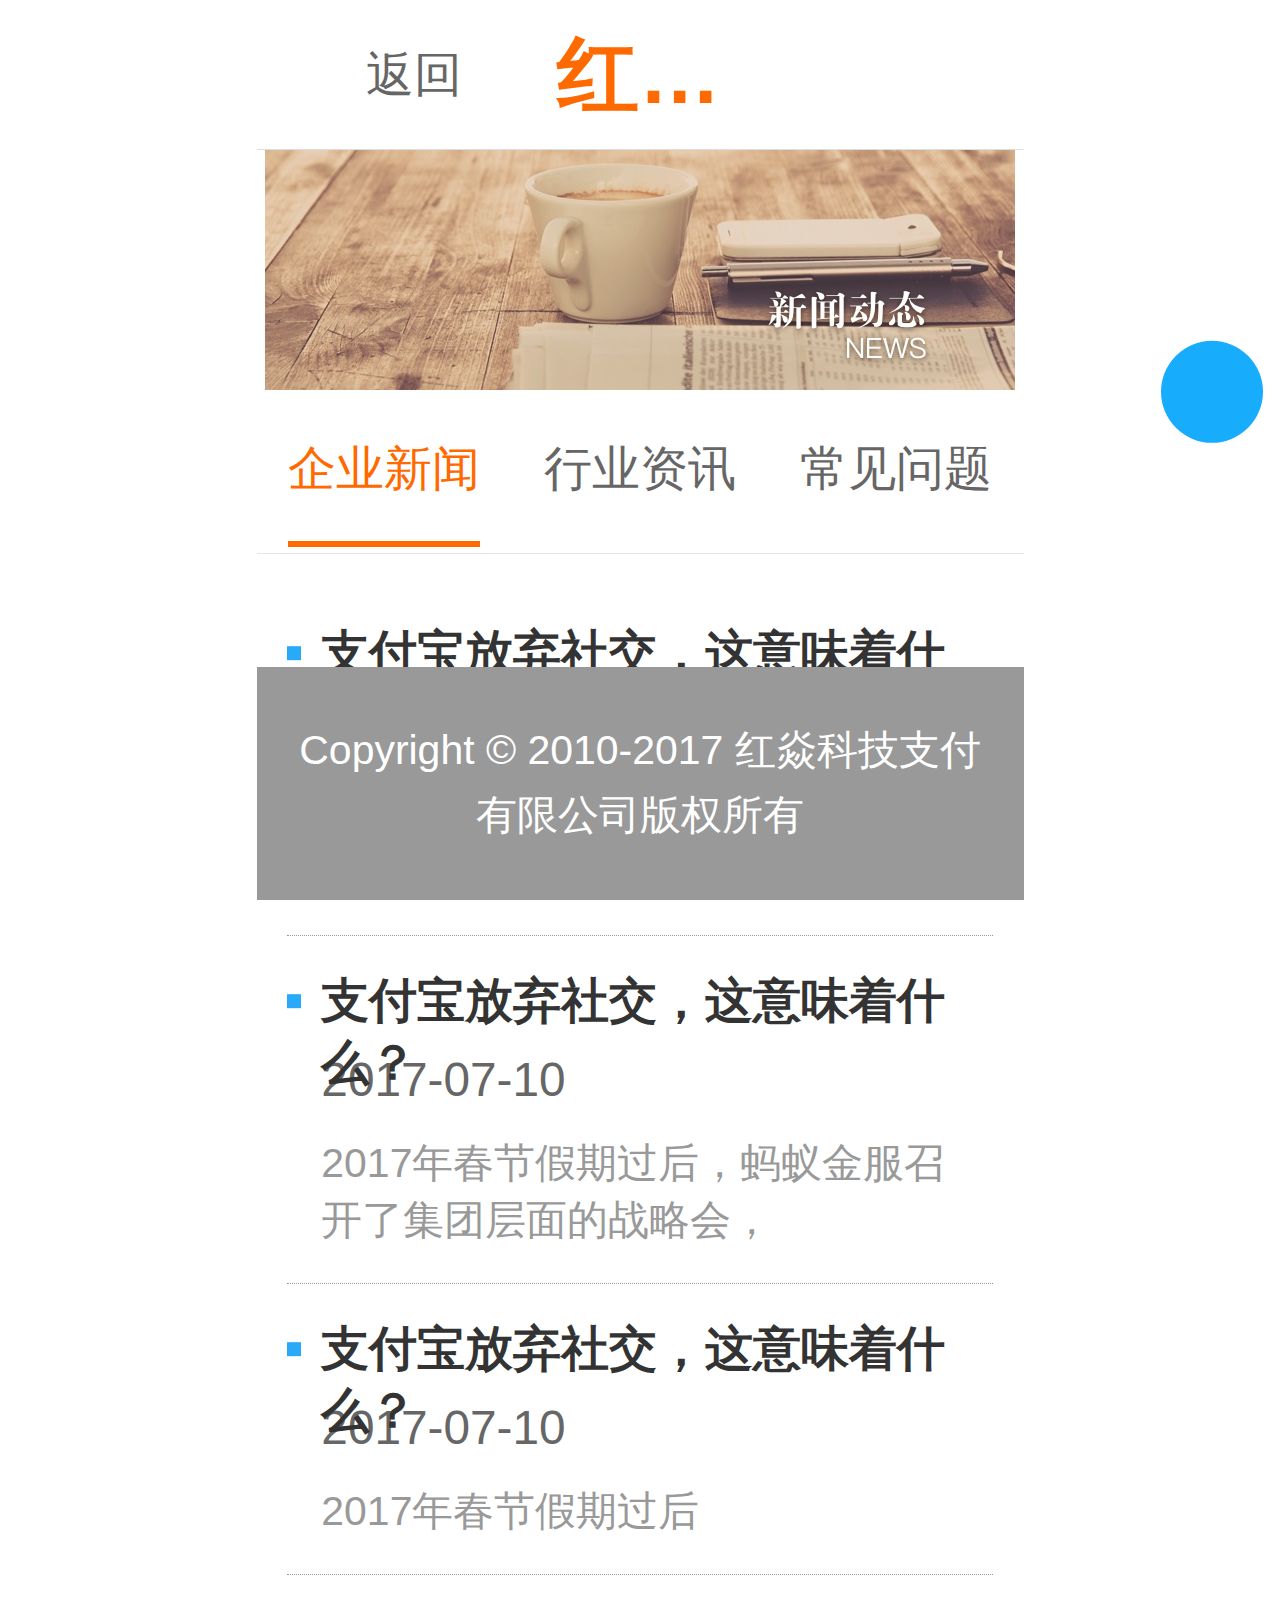
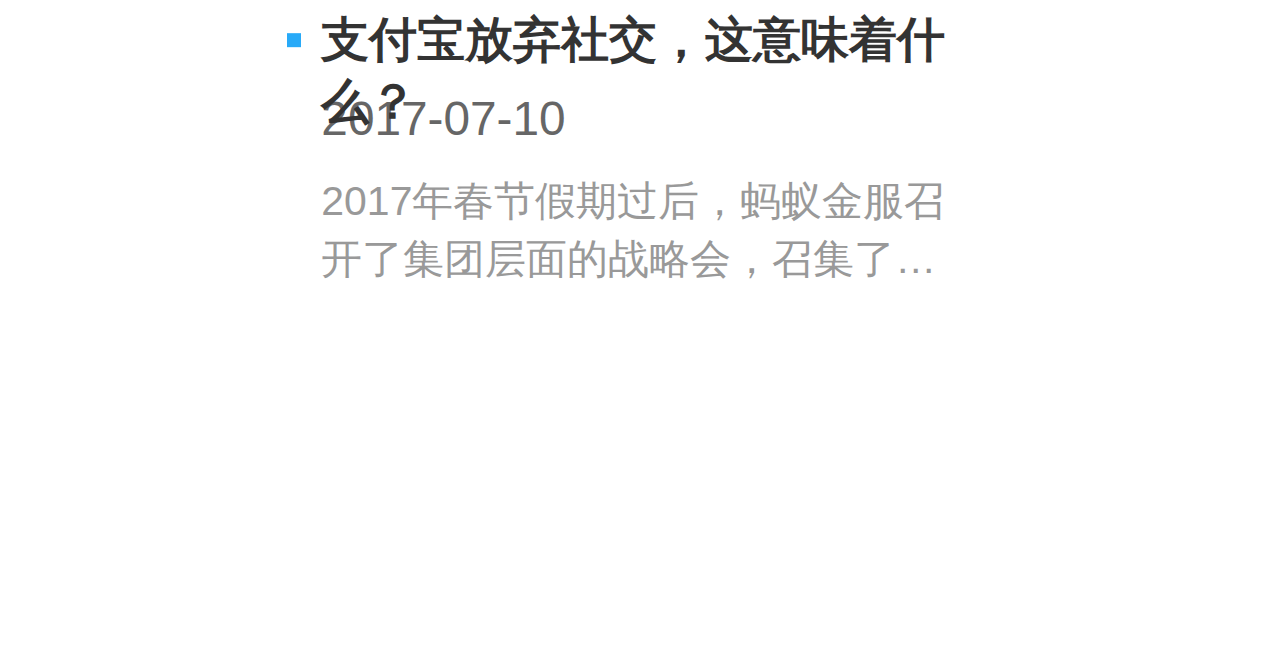
<file: news.html>
<!DOCTYPE html>
<html lang="en">
<head>
    <meta charset="UTF-8">
    <meta http-equiv="X-UA-Compatible" content="IE=Edge">
    <meta name="viewport" content="width=device-width, initial-scale=1, maximum-scale=1, user-scalable=0">
    <title>新闻动态 | 红焱科技</title>
    <meta name="keywords" content="红焱科技,综合性金融支付解决方案">
    <meta name="description" content="红焱科技,综合性金融支付解决方案,为商户提供POS机办理、POS机维护、收银耗材批发等业务">
    <link rel="stylesheet" href="styles/dropload.css">
    <link rel="stylesheet" href="styles/hongyan-phone.css">
    <link rel="stylesheet" href="//at.alicdn.com/t/font_383526_lgbffym9jatt9.css">
</head>
<body>
    <div id="navWrapper" class="nav-wrapper">
        <nav id="nav">
            <ul>
                <!--当前页面给 a 添加 active 类-->
                <li>
                    <a href="#" title="首页">首页</a>
                </li>
                <li>
                    <a href="#" title="新闻动态" class="active">新闻动态</a>
                </li>
                <li>
                    <a href="#" title="产品展示">产品展示</a>
                </li>
                <li>
                    <a href="#" title="支付平台">支付平台</a>
                </li>
                <li>
                    <a href="#" title="招商联盟">招商联盟</a>
                </li>
                <li>
                    <a href="#" title="联系我们">联系我们</a>
                </li>
            </ul>
        </nav>
    </div>
    <div id="container" class="container">
        <header id="header">
            <div class="heading">
                <div id="back">
                    <i class="iconfont icon-back"></i>返回
                </div>
                <h1>红焱科技</h1>
                <div id="menu">
                    <i class="iconfont icon-menu"></i>
                </div>
            </div>
        </header>
        <main id="main">
            <div class="banner news-banner">
                <img src="images/news-banner.jpg" alt="新闻动态banner">
            </div>
            <div class="content-wrapper">
                <ul class="inline-classify news-classify">
                    <li>
                        <a href="#" title="企业新闻" class="active">企业新闻</a>
                    </li>
                    <li>
                        <a href="#" title="行业资讯">行业资讯</a>
                    </li>
                    <li>
                        <a href="#" title="常见问题">常见问题</a>
                    </li>
                </ul>
                <ul class="news-list">
                    <li>
                        <a href="#" title="新闻标题">
                            <h3>支付宝放弃社交，这意味着什么？</h3>
                            <time>2017-07-10</time>
                            <p>2017年春节假期过后，蚂蚁金服召开了集团层面的战略会，召集了全球所有业务线负责人，以及核心管理层，确定“不做社交”。但是，“不做社交”不是抛弃已有的社交应用，而是不再刻意发力社交，把竞争当结果。2017年春节假期过后，蚂蚁金服召开了集团层面的…</p>
                        </a>
                    </li>
                    <li>
                        <a href="#" title="新闻标题">
                            <h3>支付宝放弃社交，这意味着什么？</h3>
                            <time>2017-07-10</time>
                            <p>2017年春节假期过后，蚂蚁金服召开了集团层面的战略会，</p>
                        </a>
                    </li>
                    <li>
                        <a href="#" title="新闻标题">
                            <h3>支付宝放弃社交，这意味着什么？</h3>
                            <time>2017-07-10</time>
                            <p>2017年春节假期过后</p>
                        </a>
                    </li>
                    <li>
                        <a href="#" title="新闻标题">
                            <h3>支付宝放弃社交，这意味着什么？</h3>
                            <time>2017-07-10</time>
                            <p>2017年春节假期过后，蚂蚁金服召开了集团层面的战略会，召集了全球所有业务线负责人，以及核心管理层，确定“不做社交”。2017年春节假期过后，蚂蚁金服召开了集团层面的战略会，召集了全球所有业务线负责人，以及核心管理层，确定“不做社交”。2017年春节假期过后，蚂蚁金服召开了集团层面的战略会，召集了全球所有业务线负责人，以及核心管理层，确定“不做社交”。但是，“不做社交”不是抛弃已有的社交应用，而是不再刻意发力社交，把竞争当结果。2017年春节假期过后，蚂蚁金服召开了集团层面的…</p>
                        </a>
                    </li>
                </ul>
            </div>
        </main>
        <footer id="footer">
            <small>Copyright &copy; 2010-2017  红焱科技支付有限公司版权所有</small>
            <div class="others">
                <a href="#" title="给我们发QQ消息" class="qq">
                    <i class="iconfont icon-qq"></i>
                </a>
                <a href="javascript: void(0)" title="返回顶部" id="toTop" class="totop">
                    <i class="iconfont icon-totop"></i>
                </a>
            </div>
        </footer>
    </div>
    <script src="scripts/zepto.min.js"></script>
    <script src="scripts/fx.js"></script>
    <script src="scripts/touch.js"></script>
    <script src="scripts/dropload.min.js"></script>
    <script src="scripts/hongyan-phone.js"></script>
    <script>
        $(function(){
            /*没有数据*/
            if($(".news-list").children("li").length == 0){
                $(".news-list").append("<p style='font-size: 16px; padding-top: 20px; padding-bottom: 20px; text-align: center;'>没有数据</p>");
            }
            $(".content-wrapper").dropload({
                scrollArea: window, // 滑动区域
                distance: 50, // 拉动距离
                domDown: {
                    //上拉加载时的提示文字
                    domClass: "dropload-down",
                    domRefresh: '<div class="dropload-refresh">↑上拉加载更多</div>',
                    domUpdate  : '<div class="dropload-update">↓释放加载</div>',
                    domLoad: '<div class="dropload-load"><span class="loading"></span>加载中...</div>',
                    domNoData: '<div class="dropload-noData">暂无数据</div>'
                },
                loadDownFn: function (me) {
                    $.ajax({
                        url: "这里填入要访问的地址",
                        type: "GET",
                        dataType: "JSON",
                        success: function (data) {
                            if (data.length == 0) {//下拉后没有数据时
                                $(".news-list").append("<p style='font-size: 16px; padding-top: 20px; padding-bottom: 20px; text-align: center;'>亲，已无更多内容哦~</p>");
                            }
                            else {
                                $.each(data, function (index, news) {
                                    var html = "<li>" +
                                        "<a href=\" " + news.link + " \" title=\" " + news.title + "\">" +
                                        "<h3>" + news.title + "</h3>" +
                                        "<time>" + news.date + "</time>" +
                                        "<p>" + news.des + "</p>" +
                                        "</a>" +
                                        "</li>";
                                });
                                // 为了测试，延迟1秒加载
                                setTimeout(function(){
                                    $(".news-list").append(html);
                                    // 每次数据加载完，必须重置
                                    me.resetload();
                                },1000);
                            }
                        }, error: function () {
                            alert("加载失败");
                            // 即使加载出错，也得重置
                            me.resetload();
                        }
                    });
                }
            });
        });
    </script>
</body>
</html>
</file>
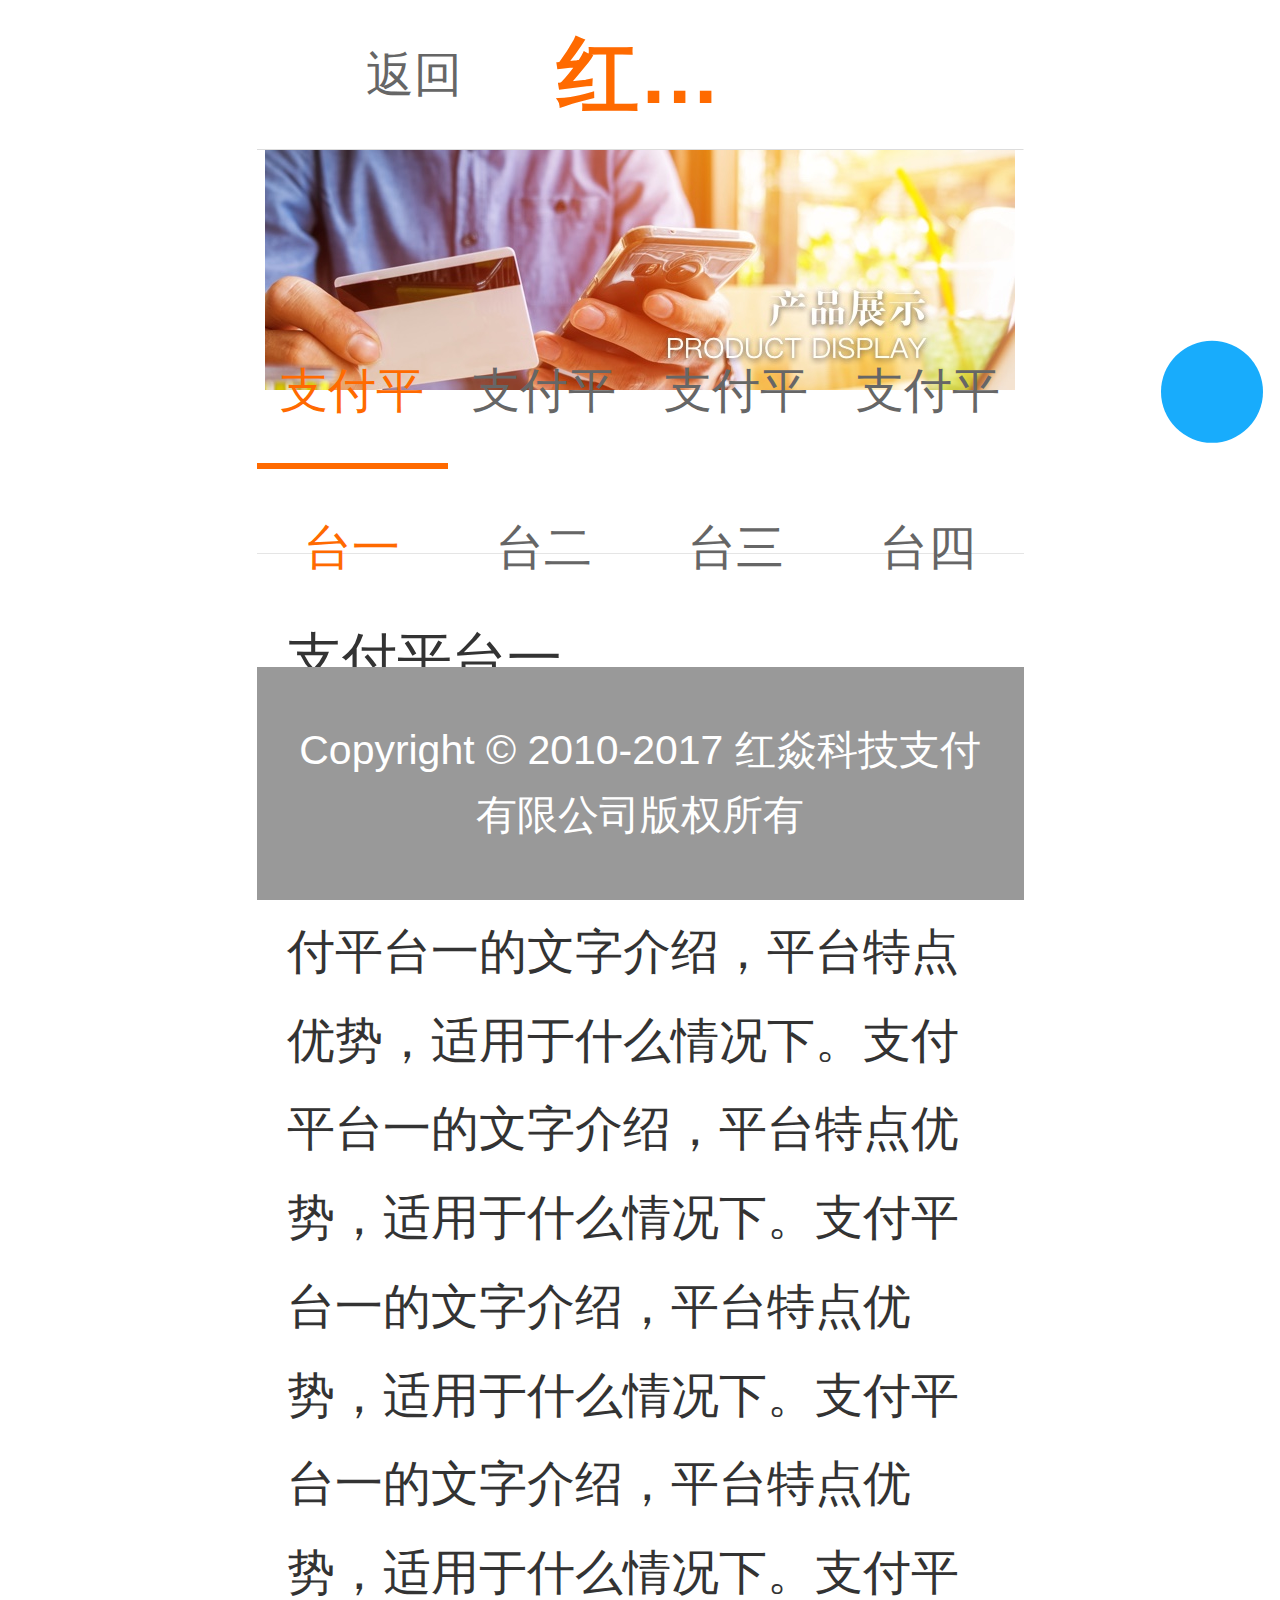
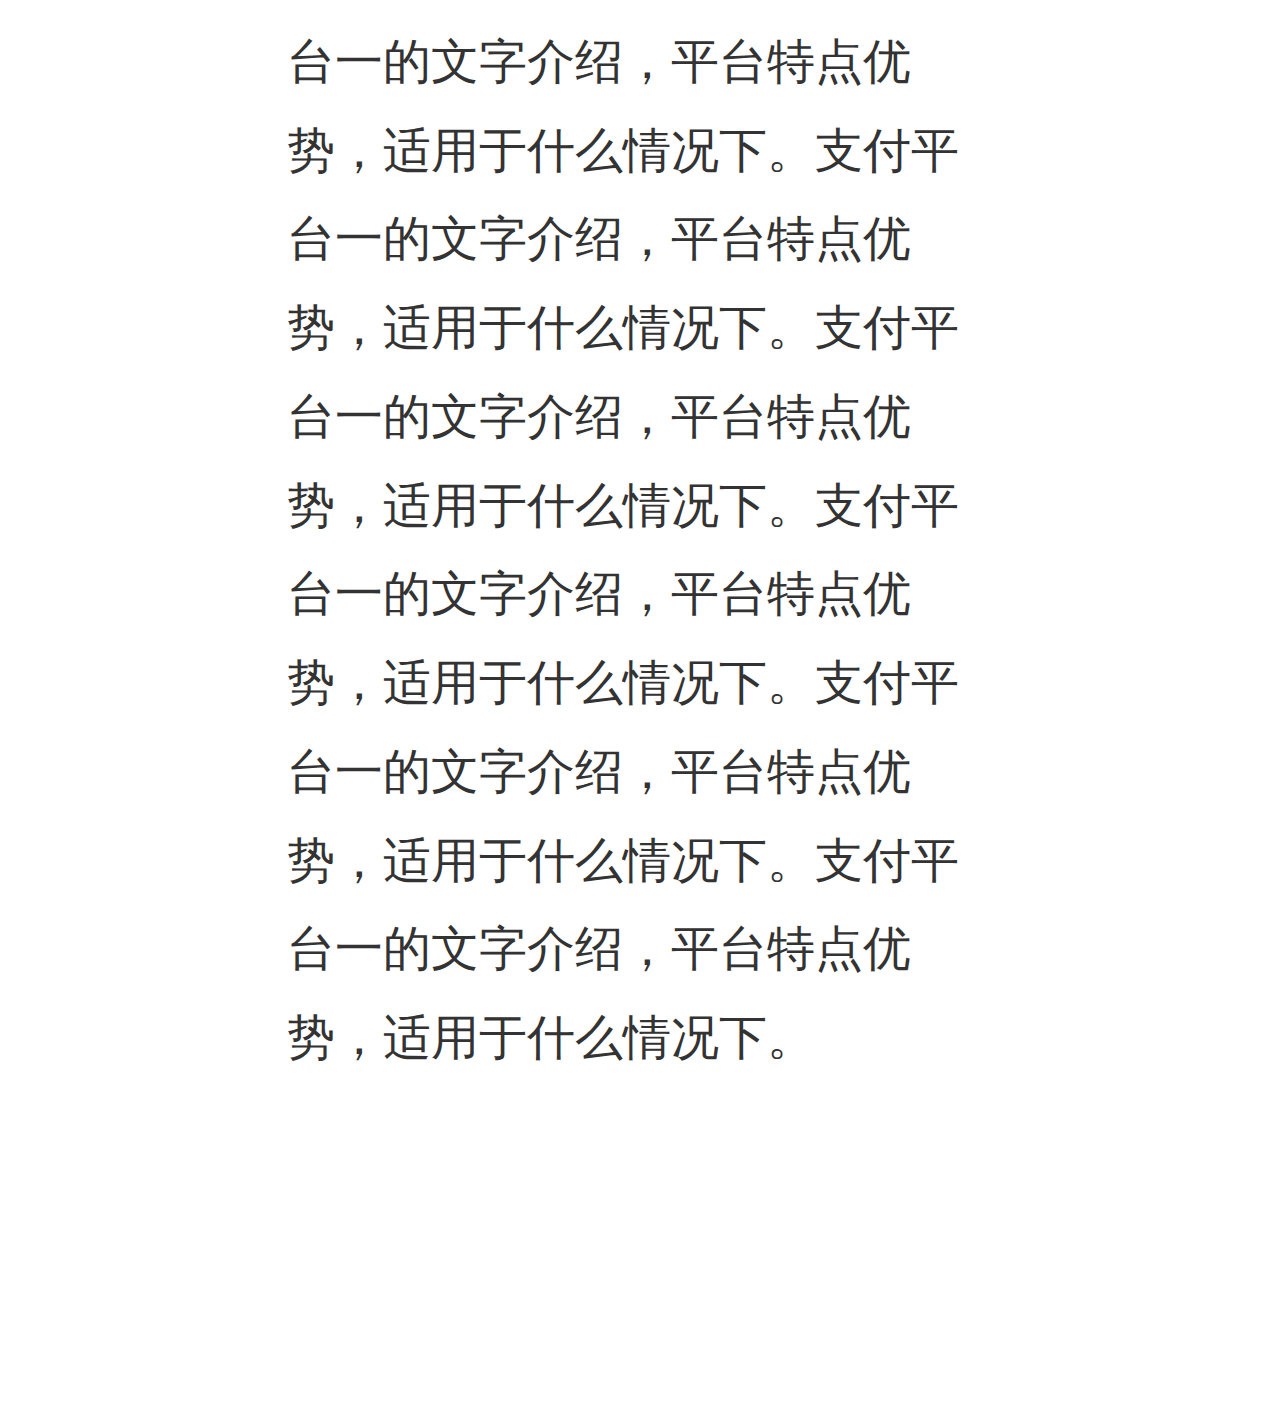
<file: pay.html>
<!DOCTYPE html>
<html lang="en">
<head>
    <meta charset="UTF-8">
    <meta http-equiv="X-UA-Compatible" content="IE=Edge">
    <meta name="viewport" content="width=device-width, initial-scale=1, maximum-scale=1, user-scalable=0">
    <title>支付平台 | 红焱科技</title>
    <meta name="keywords" content="红焱科技,综合性金融支付解决方案">
    <meta name="description" content="红焱科技,综合性金融支付解决方案,为商户提供POS机办理、POS机维护、收银耗材批发等业务">
    <link rel="stylesheet" href="styles/hongyan-phone.css">
    <link rel="stylesheet" href="//at.alicdn.com/t/font_383526_lgbffym9jatt9.css">
</head>
<body>
    <div id="navWrapper" class="nav-wrapper">
        <nav id="nav">
            <ul>
                <!--当前页面给 a 添加 active 类-->
                <li>
                    <a href="#" title="首页">首页</a>
                </li>
                <li>
                    <a href="#" title="新闻动态">新闻动态</a>
                </li>
                <li>
                    <a href="#" title="产品展示">产品展示</a>
                </li>
                <li>
                    <a href="#" title="支付平台" class="active">支付平台</a>
                </li>
                <li>
                    <a href="#" title="招商联盟">招商联盟</a>
                </li>
                <li>
                    <a href="#" title="联系我们">联系我们</a>
                </li>
            </ul>
        </nav>
    </div>
    <div id="container" class="container">
        <header id="header">
            <div class="heading">
                <div id="back">
                    <i class="iconfont icon-back"></i>返回
                </div>
                <h1>红焱科技</h1>
                <div id="menu">
                    <i class="iconfont icon-menu"></i>
                </div>
            </div>
        </header>
        <main id="main">
            <div class="banner products-banner">
                <img src="images/product-banner.jpg" alt="产品展示banner">
            </div>
            <div class="content-wrapper">
                <ul class="inline-classify pay-classify">
                    <li>
                        <a href="#" title="支付平台一" class="active">支付平台一</a>
                    </li>
                    <li>
                        <a href="#" title="支付平台二">支付平台二</a>
                    </li>
                    <li>
                        <a href="#" title="支付平台三">支付平台三</a>
                    </li>
                    <li>
                        <a href="#" title="支付平台四">支付平台四</a>
                    </li>
                </ul>
                <h2>支付平台一</h2>
                <article>
                    <p>支付平台一的文字介绍，平台特点优势，适用于什么情况下。支付平台一的文字介绍，平台特点优势，适用于什么情况下。支付平台一的文字介绍，平台特点优势，适用于什么情况下。支付平台一的文字介绍，平台特点优势，适用于什么情况下。支付平台一的文字介绍，平台特点优势，适用于什么情况下。支付平台一的文字介绍，平台特点优势，适用于什么情况下。支付平台一的文字介绍，平台特点优势，适用于什么情况下。支付平台一的文字介绍，平台特点优势，适用于什么情况下。支付平台一的文字介绍，平台特点优势，适用于什么情况下。支付平台一的文字介绍，平台特点优势，适用于什么情况下。支付平台一的文字介绍，平台特点优势，适用于什么情况下。</p>
                </article>
            </div>
        </main>
        <footer id="footer">
            <small>Copyright &copy; 2010-2017  红焱科技支付有限公司版权所有</small>
            <div class="others">
                <a href="#" title="给我们发QQ消息" class="qq">
                    <i class="iconfont icon-qq"></i>
                </a>
                <a href="javascript: void(0)" title="返回顶部" id="toTop" class="totop">
                    <i class="iconfont icon-totop"></i>
                </a>
            </div>
        </footer>
    </div>
    <script src="scripts/zepto.min.js"></script>
    <script src="scripts/fx.js"></script>
    <script src="scripts/touch.js"></script>
    <script src="scripts/hongyan-phone.js"></script>
</body>
</html>
</file>
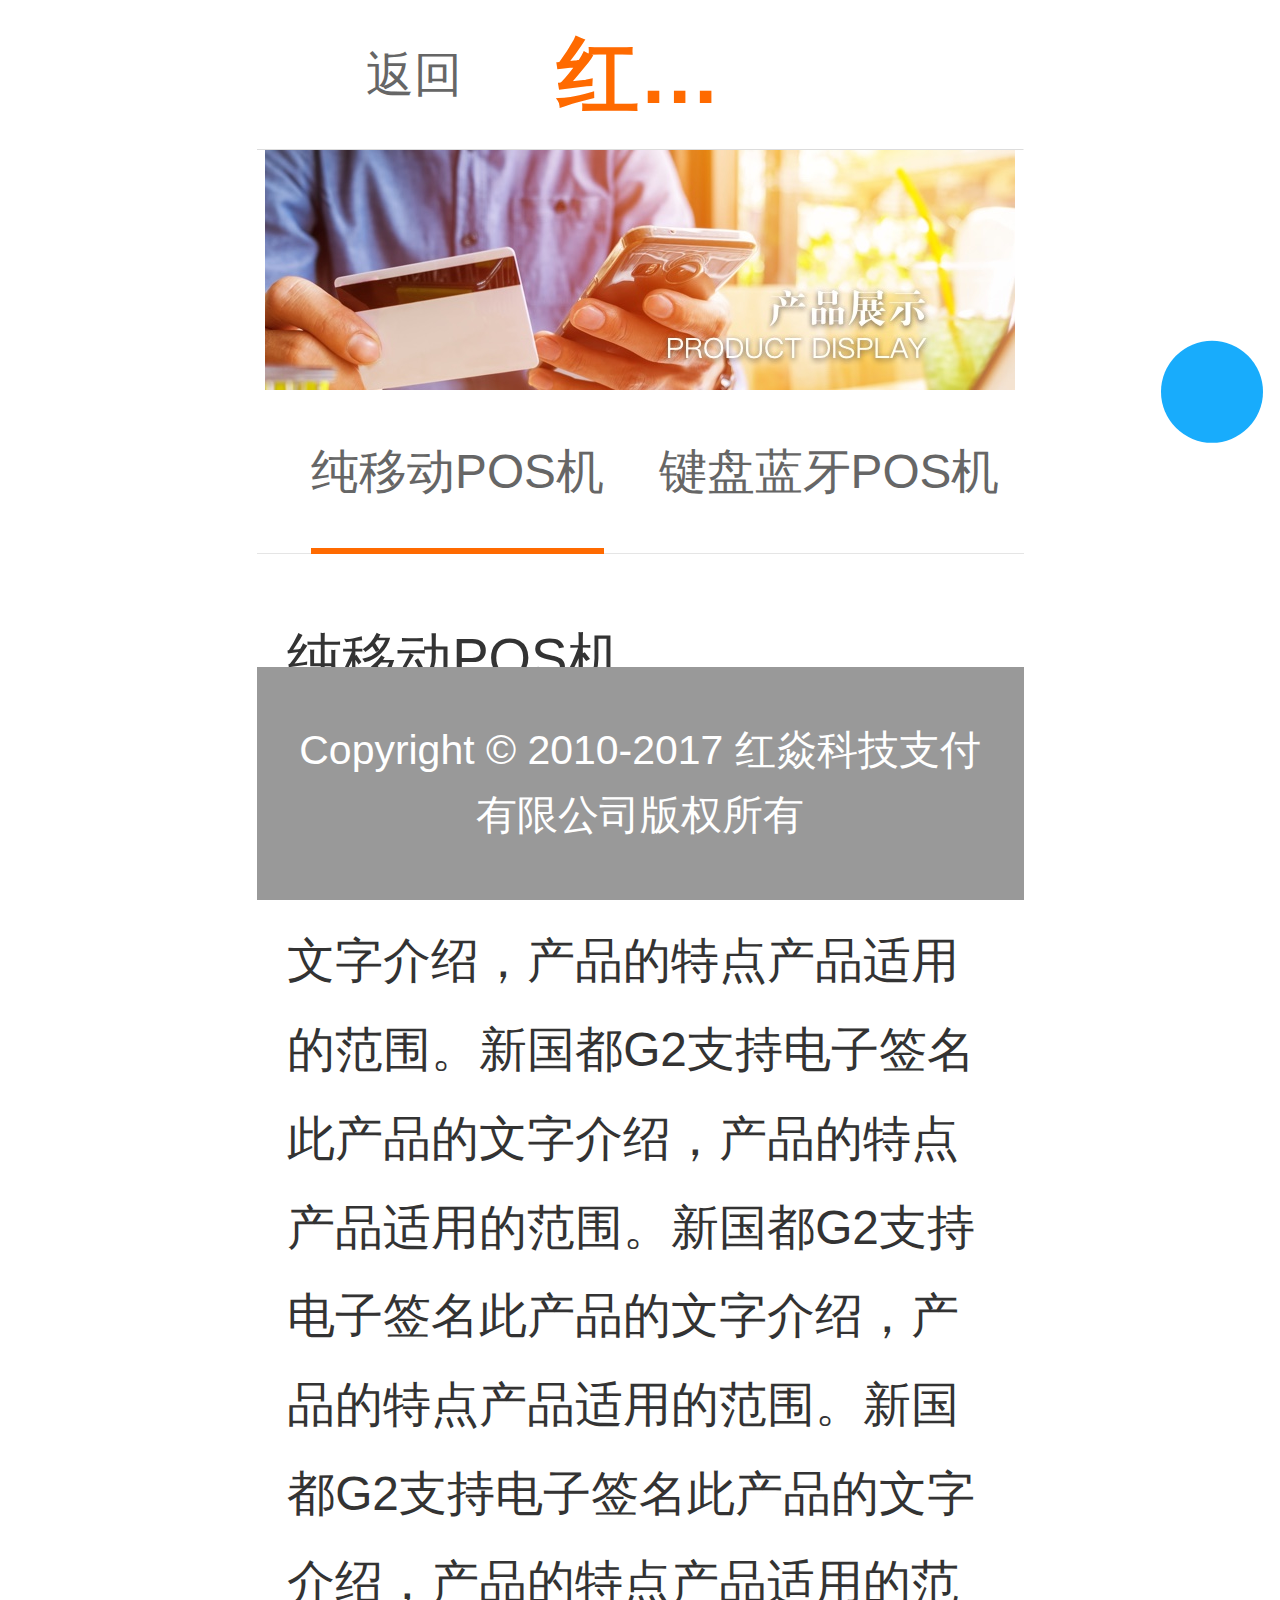
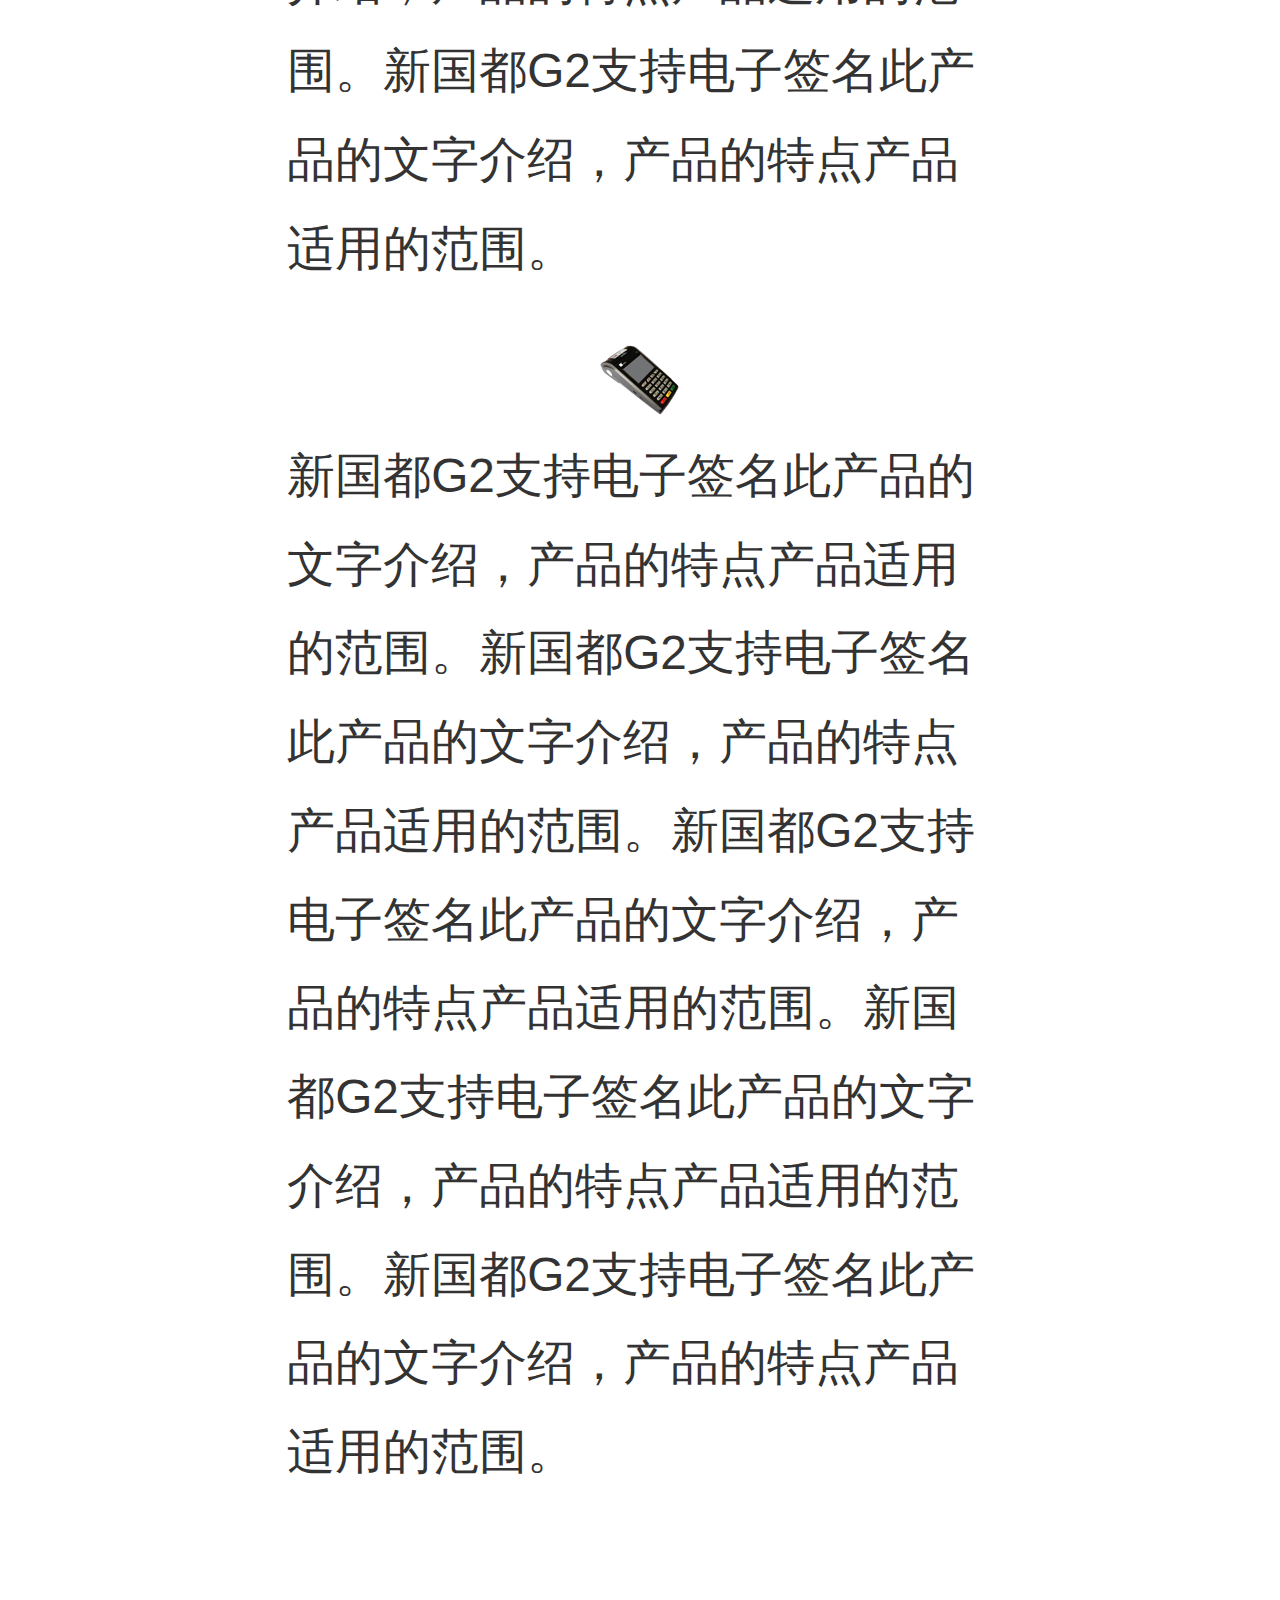
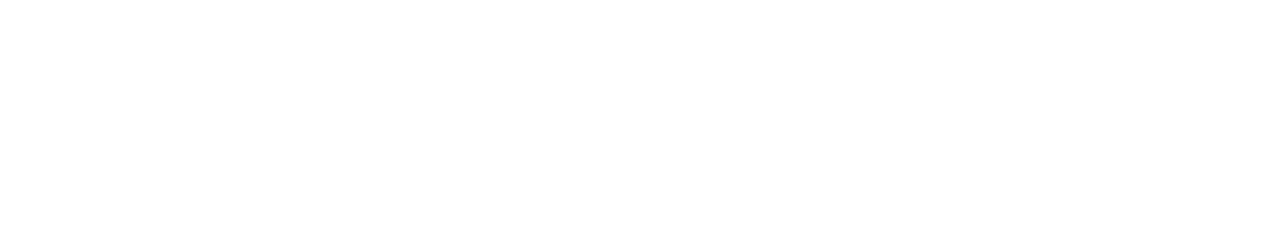
<file: products-details.html>
<!DOCTYPE html>
<html lang="en">
<head>
    <meta charset="UTF-8">
    <meta http-equiv="X-UA-Compatible" content="IE=Edge">
    <meta name="viewport" content="width=device-width, initial-scale=1, maximum-scale=1, user-scalable=0">
    <title>产品详情 | 红焱科技</title>
    <meta name="keywords" content="红焱科技,综合性金融支付解决方案">
    <meta name="description" content="红焱科技,综合性金融支付解决方案,为商户提供POS机办理、POS机维护、收银耗材批发等业务">
    <link rel="stylesheet" href="styles/hongyan-phone.css">
    <link rel="stylesheet" href="//at.alicdn.com/t/font_383526_lgbffym9jatt9.css">
</head>
<body>
    <div id="navWrapper" class="nav-wrapper">
        <nav id="nav">
            <ul>
                <!--当前页面给 a 添加 active 类-->
                <li>
                    <a href="#" title="首页">首页</a>
                </li>
                <li>
                    <a href="#" title="新闻动态">新闻动态</a>
                </li>
                <li>
                    <a href="#" title="产品展示" class="active">产品展示</a>
                </li>
                <li>
                    <a href="#" title="支付平台">支付平台</a>
                </li>
                <li>
                    <a href="#" title="招商联盟">招商联盟</a>
                </li>
                <li>
                    <a href="#" title="联系我们">联系我们</a>
                </li>
            </ul>
        </nav>
    </div>
    <div id="container" class="container">
        <header id="header">
            <div class="heading">
                <div id="back">
                    <i class="iconfont icon-back"></i>返回
                </div>
                <h1>红焱科技</h1>
                <div id="menu">
                    <i class="iconfont icon-menu"></i>
                </div>
            </div>
        </header>
        <main id="main">
            <div class="banner products-banner">
                <img src="images/product-banner.jpg" alt="产品展示banner">
            </div>
            <div class="content-wrapper">
                <ul class="products-classify">
                    <li>
                        <a href="#" title="纯移动POS机" class="active">纯移动POS机</a>
                    </li>
                    <li>
                        <a href="#" title="键盘蓝牙POS机">键盘蓝牙POS机</a>
                    </li>
                    <li>
                        <a href="#" title="手机蓝牙POS机">手机蓝牙POS机</a>
                    </li>
                    <li>
                        <a href="#" title="二维码支付">二维码支付</a>
                    </li>
                </ul>
                <h2>纯移动POS机</h2>
                <article>
                    <h3 class="product-details">新国都G2支持电子签名</h3>
                    <div class="article-content">
                        <p>新国都G2支持电子签名此产品的文字介绍，产品的特点产品适用的范围。新国都G2支持电子签名此产品的文字介绍，产品的特点产品适用的范围。新国都G2支持电子签名此产品的文字介绍，产品的特点产品适用的范围。新国都G2支持电子签名此产品的文字介绍，产品的特点产品适用的范围。新国都G2支持电子签名此产品的文字介绍，产品的特点产品适用的范围。</p>
                        <img src="images/product1.png" alt="产品">
                        <p>新国都G2支持电子签名此产品的文字介绍，产品的特点产品适用的范围。新国都G2支持电子签名此产品的文字介绍，产品的特点产品适用的范围。新国都G2支持电子签名此产品的文字介绍，产品的特点产品适用的范围。新国都G2支持电子签名此产品的文字介绍，产品的特点产品适用的范围。新国都G2支持电子签名此产品的文字介绍，产品的特点产品适用的范围。</p>
                    </div>
                </article>
            </div>
        </main>
        <footer id="footer">
            <small>Copyright &copy; 2010-2017  红焱科技支付有限公司版权所有</small>
            <div class="others">
                <a href="#" title="给我们发QQ消息" class="qq">
                    <i class="iconfont icon-qq"></i>
                </a>
                <a href="javascript: void(0)" title="返回顶部" id="toTop" class="totop">
                    <i class="iconfont icon-totop"></i>
                </a>
            </div>
        </footer>
    </div>
    <script src="scripts/zepto.min.js"></script>
    <script src="scripts/fx.js"></script>
    <script src="scripts/touch.js"></script>
    <script src="scripts/hongyan-phone.js"></script>
</body>
</html>
</file>
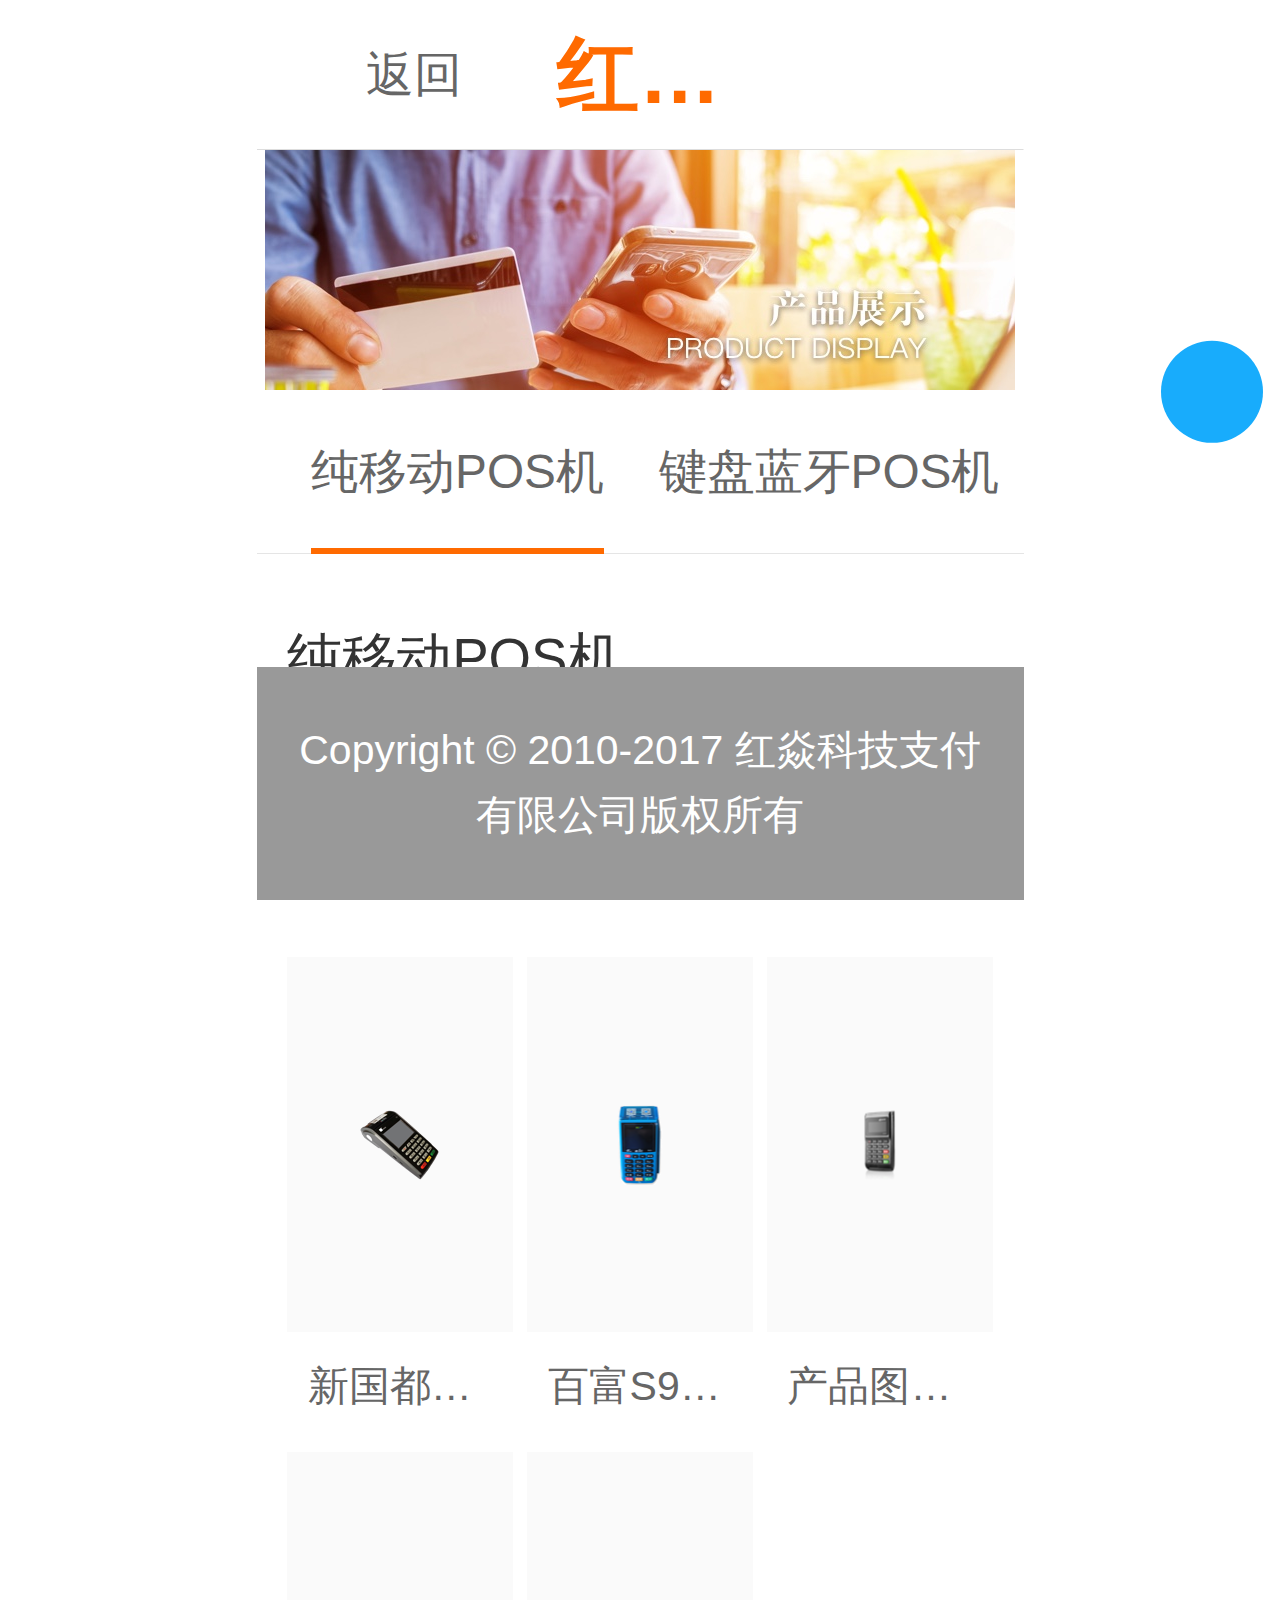
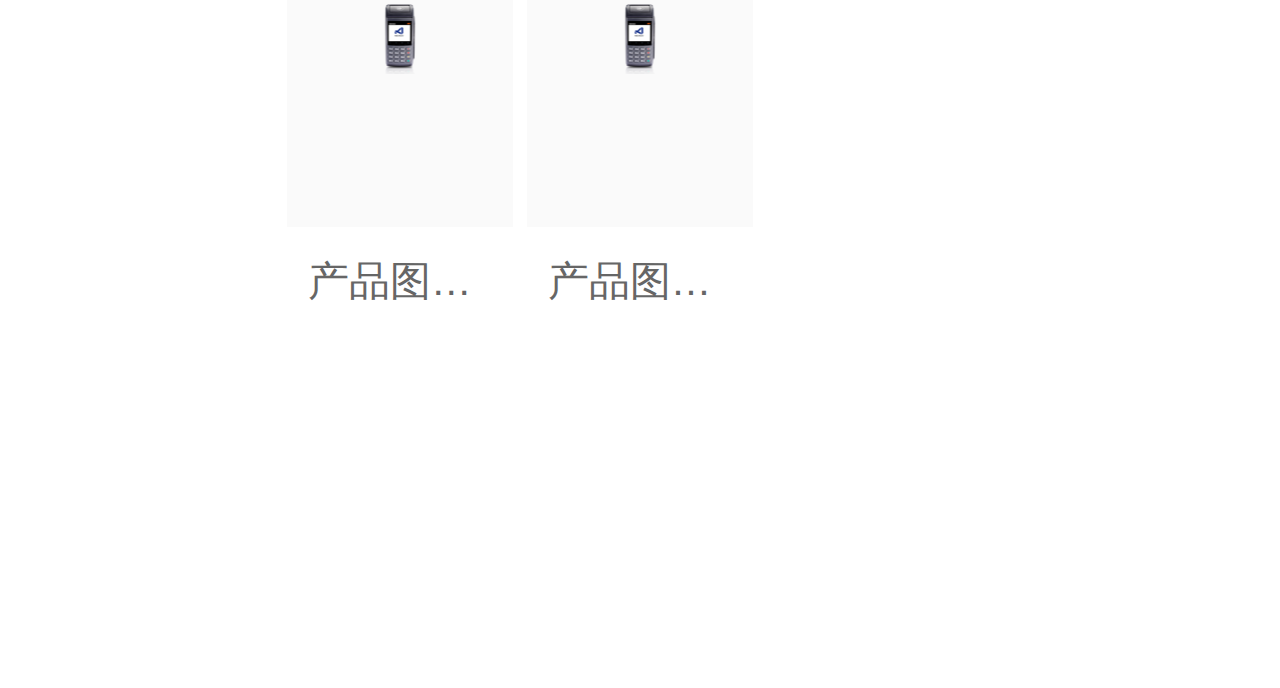
<file: products.html>
<!DOCTYPE html>
<html lang="en">
<head>
    <meta charset="UTF-8">
    <meta http-equiv="X-UA-Compatible" content="IE=Edge">
    <meta name="viewport" content="width=device-width, initial-scale=1, maximum-scale=1, user-scalable=0">
    <title>产品展示 | 红焱科技</title>
    <meta name="keywords" content="红焱科技,综合性金融支付解决方案">
    <meta name="description" content="红焱科技,综合性金融支付解决方案,为商户提供POS机办理、POS机维护、收银耗材批发等业务">
    <link rel="stylesheet" href="styles/dropload.css">
    <link rel="stylesheet" href="styles/hongyan-phone.css">
    <link rel="stylesheet" href="//at.alicdn.com/t/font_383526_lgbffym9jatt9.css">
</head>
<body>
    <div id="navWrapper" class="nav-wrapper">
        <nav id="nav">
            <ul>
                <!--当前页面给 a 添加 active 类-->
                <li>
                    <a href="#" title="首页">首页</a>
                </li>
                <li>
                    <a href="#" title="新闻动态">新闻动态</a>
                </li>
                <li>
                    <a href="#" title="产品展示" class="active">产品展示</a>
                </li>
                <li>
                    <a href="#" title="支付平台">支付平台</a>
                </li>
                <li>
                    <a href="#" title="招商联盟">招商联盟</a>
                </li>
                <li>
                    <a href="#" title="联系我们">联系我们</a>
                </li>
            </ul>
        </nav>
    </div>
    <div id="container" class="container">
        <header id="header">
            <div class="heading">
                <div id="back">
                    <i class="iconfont icon-back"></i>返回
                </div>
                <h1>红焱科技</h1>
                <div id="menu">
                    <i class="iconfont icon-menu"></i>
                </div>
            </div>
        </header>
        <main id="main">
            <div class="banner products-banner">
                <img src="images/product-banner.jpg" alt="产品展示banner">
            </div>
            <div class="content-wrapper">
                <ul class="products-classify">
                    <li>
                        <a href="#" title="纯移动POS机" class="active">纯移动POS机</a>
                    </li>
                    <li>
                        <a href="#" title="键盘蓝牙POS机">键盘蓝牙POS机</a>
                    </li>
                    <li>
                        <a href="#" title="手机蓝牙POS机">手机蓝牙POS机</a>
                    </li>
                    <li>
                        <a href="#" title="二维码支付">二维码支付</a>
                    </li>
                </ul>
                <h2>纯移动POS机</h2>
                <p>纯移动POS机的产品文字大概的介绍</p>
                <ul class="products-list">
                    <li>
                        <a href="#" title="新国都G2支持电子签名">
                            <figure>
                                <img src="images/product1.png" alt="新国都G2支持电子签名">
                            </figure>
                            <h4>新国都G2支持电子签名</h4>
                        </a>
                    </li>
                    <li>
                        <a href="#" title="百富S910纯移动带闪付">
                            <figure>
                                <img src="images/product2.png" alt="百富S910纯移动带闪付">
                            </figure>
                            <h4>百富S910纯移动带闪付</h4>
                        </a>
                    </li>
                    <li>
                        <a href="#" title="产品图片纯色400px正方形">
                            <figure>
                                <img src="images/product3.png" alt="产品图片纯色400px正方形">
                            </figure>
                            <h4>产品图片纯色400px正方形</h4>
                        </a>
                    </li>
                    <li>
                        <a href="#" title="产品图片纯色400px正方形">
                            <figure>
                                <img src="images/product4.png" alt="产品图片纯色400px正方形">
                            </figure>
                            <h4>产品图片纯色400px正方形</h4>
                        </a>
                    </li>
                    <li>
                        <a href="#" title="产品图片纯色400px正方形">
                            <figure>
                                <img src="images/product4.png" alt="产品图片纯色400px正方形">
                            </figure>
                            <h4>产品图片纯色400px正方形</h4>
                        </a>
                    </li>
                </ul>
            </div>
        </main>
        <footer id="footer">
            <small>Copyright &copy; 2010-2017  红焱科技支付有限公司版权所有</small>
            <div class="others">
                <a href="#" title="给我们发QQ消息" class="qq">
                    <i class="iconfont icon-qq"></i>
                </a>
                <a href="javascript: void(0)" title="返回顶部" id="toTop" class="totop">
                    <i class="iconfont icon-totop"></i>
                </a>
            </div>
        </footer>
    </div>
    <script src="scripts/zepto.min.js"></script>
    <script src="scripts/fx.js"></script>
    <script src="scripts/touch.js"></script>
    <script src="scripts/dropload.min.js"></script>
    <script src="scripts/hongyan-phone.js"></script>
    <script>
        $(function(){
            /*没有数据*/
            if($(".products-list").children("li").length == 0){
                $(".products-list").append("<p style='font-size: 16px; padding-top: 20px; padding-bottom: 20px; text-align: center;'>没有数据</p>");
            }
            $(".content-wrapper").dropload({
                scrollArea: window, // 滑动区域
                distance: 50, // 拉动距离
                domDown: {
                    //上拉加载时的提示文字
                    domClass: "dropload-down",
                    domRefresh: '<div class="dropload-refresh">上拉加载更多</div>',
                    domLoad: '<div class="dropload-load"><span class="loading"></span>加载中...</div>',
                    domNoData: '<div class="dropload-noData">暂无数据</div>'
                },
                loadDownFn: function (me) {
                    $.ajax({
                        url: "这里填入要访问的地址pageNo=",
                        dataType: "JSON",
                        success: function (data) {
                            if (data.length == 0) {//下拉后没有数据时
                                $(".products-list").append("<p style='font-size: 16px; padding-top: 20px; padding-bottom: 20px; text-align: center;'>亲，已无更多内容哦~</p>");
                            }
                            else {
                                $.each(data, function (index, products) {
                                    var html ="<li>"+
                                                "<a href=\" " + products.link + " \" title=\" " + products.title + " \">"+
                                                    "<figure>"+
                                                        "<img src=\" " + products.imgSrc + " \" alt=\" " + products.title + " \">"+
                                                    "</figure>"+
                                                    "<h4>"+ products.title +"</h4>"+
                                                "</a>"+
                                              "</li>";
                                });
                                // 为了测试，延迟1秒加载
                                setTimeout(function(){
                                    $(".products-list").append(html);
                                    // 每次数据加载完，必须重置
                                    me.resetload();
                                },1000);
                            }
                            // 每次数据加载完，必须重置
                            me.resetload();
                        }, error: function () {
                            alert("加载失败");
                            // 即使加载出错，也得重置
                            me.resetload();
                        }
                    });
                }
            });
        });
    </script>
</body>
</html>
</file>
<file: styles/hongyan-phone.css>
@charset "UTF-8";
/*! lixinjie 20170731 github.com/xinjie-just/hongyan-phone.git */
body,
h1,
h2,
h3,
h4,
h5,
h6,
p,
hr,
blockquote,
pre,
textarea,
fieldset,
figure,
ul,
ol,
dl,
dd,
menu {
  margin: 0; }

input,
textarea,
button,
select,
option,
fieldset,
legend,
ul,
ol,
menu,
th,
td {
  padding: 0; }

hr,
progress,
input,
textarea,
button,
select,
fieldset {
  border: 0; }

html {
  font-size: 100px;
  height: 100%;
  -webkit-text-size-adjust: 100%;
  -ms-text-size-adjust: 100%; }

*, *:before, *:after {
  box-sizing: border-box; }

body, #header, #homeFooter, .inline-classify, #footer {
  width: 100%;
  max-width: 767px;
  margin-right: auto;
  margin-left: auto; }

body {
  font-size: .12rem;
  color: #333;
  background-color: #fff;
  font-family: "Microsoft Yahei", Arial, sans-serif; }

audio,
canvas,
progress,
video {
  display: inline-block; }

audio:not([controls]) {
  display: none;
  height: 0; }

progress {
  vertical-align: baseline; }

template,
[hidden] {
  display: none; }

/* ===链接=== */
a {
  color: #333;
  background-color: transparent;
  -webkit-text-decoration-skip: objects;
  text-decoration: none; }
  a:focus, a:active, a:hover {
    outline-width: 0;
    text-decoration: none; }

/* ===文本=== */
abbr[title] {
  border-bottom: none;
  text-decoration: underline; }

b,
strong {
  font-weight: inherit; }

b,
strong {
  font-weight: bolder; }

dfn {
  font-style: italic; }

article h1,
section h1 {
  font-size: 2em;
  margin: 0.67em 0; }

mark {
  background-color: #ff0;
  color: #000; }

small {
  font-size: 80%; }

sub, sup {
  font-size: 75%;
  line-height: 0;
  position: relative;
  vertical-align: baseline; }

sub {
  bottom: -0.25em; }

sup {
  top: -0.5em; }

/* ===嵌入式内容=== */
img {
  border-style: none; }

svg:not(:root) {
  overflow: hidden; }

/* ===分组内容=== */
code,
kbd,
pre,
samp {
  font-family: monospace, monospace;
  font-size: 16px; }

hr {
  box-sizing: content-box;
  height: 0;
  overflow: visible; }

/* ===表单=== */
button,
input,
select,
textarea {
  font: inherit;
  margin: 0; }

optgroup {
  font-weight: bold; }

button,
input {
  overflow: visible; }

button,
select {
  text-transform: none; }

button,
html [type="button"],
[type="reset"],
[type="submit"] {
  cursor: pointer;
  -webkit-appearance: button; }
  button:focus,
  html [type="button"]:focus,
  [type="reset"]:focus,
  [type="submit"]:focus {
    outline: none; }

button::-moz-focus-inner,
[type="button"]::-moz-focus-inner,
[type="reset"]::-moz-focus-inner,
[type="submit"]::-moz-focus-inner {
  border-style: none;
  padding: 0; }

button:-moz-focusring,
[type="button"]:-moz-focusring,
[type="reset"]:-moz-focusring,
[type="submit"]:-moz-focusring {
  outline: 1px dotted ButtonText; }

fieldset {
  border: 1px solid #c0c0c0;
  margin: 0 2px;
  padding: 0.35em 0.625em 0.75em; }

legend {
  box-sizing: border-box;
  color: inherit;
  display: table;
  max-width: 100%;
  padding: 0;
  white-space: normal; }

textarea {
  overflow: auto; }

[type="checkbox"],
[type="radio"] {
  box-sizing: border-box;
  padding: 0; }

[type="number"]::-webkit-inner-spin-button,
[type="number"]::-webkit-outer-spin-button {
  height: auto; }

[type="search"] {
  -webkit-appearance: textfield;
  outline-offset: -2px; }

[type="search"]::-webkit-search-cancel-button,
[type="search"]::-webkit-search-decoration {
  -webkit-appearance: none; }

::-webkit-input-placeholder {
  color: inherit;
  opacity: 0.54; }

::-webkit-file-upload-button {
  -webkit-appearance: button;
  font: inherit; }

/* ===表格=== */
table {
  border-collapse: collapse;
  border-spacing: 0; }

caption,
th {
  text-align: left; }

/* ===列表=== */
ol,
ul {
  list-style-type: none; }

/* ===关于浮动=== */
.process-list li {
  float: left; }

.process-list:before {
  content: "";
  display: table; }
.process-list:after {
  content: "";
  display: table;
  clear: both; }

/*快捷样式*/
figure {
  overflow: hidden; }
  figure a {
    display: block; }
  figure img {
    display: block;
    max-width: 100%;
    height: auto;
    margin-right: auto;
    margin-left: auto; }

label {
  margin-bottom: 0;
  cursor: pointer; }
  label:hover {
    opacity: .8; }

#header .heading h1, section.products .content .home-product .intro h4, section.news .content li a, .products-list li h4 {
  overflow: hidden;
  text-overflow: ellipsis;
  white-space: nowrap; }

/*validate错误提示*/
label.error {
  color: #f00;
  display: block;
  margin-bottom: 5px; }

#errorTips {
  display: block;
  color: #f00;
  visibility: hidden; }

/*===首页===*/
/*导航*/
.nav-wrapper {
  display: none;
  z-index: 999;
  position: fixed;
  top: 0;
  right: 0;
  width: 100%;
  height: 100%;
  background-color: rgba(0, 0, 0, 0.4); }
  .nav-wrapper #nav {
    position: absolute;
    top: 0;
    right: 0;
    width: 1.4rem;
    height: 100%;
    background-color: #fff;
    overflow-y: auto; }
    .nav-wrapper #nav ul li a {
      display: block;
      padding-left: 1em;
      height: 0.44rem;
      border-bottom: .01rem solid #ccc;
      line-height: 0.43rem;
      font-size: .14rem;
      color: #333; }
      .nav-wrapper #nav ul li a.active {
        color: #ff6a00; }

/*头部*/
#header {
  z-index: 1;
  height: 0.44rem;
  position: fixed;
  top: 0;
  left: 50%;
  transform: translateX(-50%);
  background-color: #fff;
  box-shadow: inset 0 -1px 0 0 #ddd; }
  #header .heading h1 {
    z-index: 2;
    position: absolute;
    width: 100%;
    height: 0.44rem;
    line-height: 0.44rem;
    padding-left: 0.88rem;
    padding-right: 0.88rem;
    font-size: .24rem;
    color: #ff6a00;
    text-align: center; }
  #header .heading #back {
    z-index: 3;
    position: absolute;
    top: 0;
    left: 0;
    width: 0.88rem;
    height: 0.44rem;
    line-height: 0.44rem;
    text-align: center;
    color: #666;
    font-size: .14rem; }
    #header .heading #back i {
      margin-right: .04rem; }
  #header .heading #menu {
    z-index: 3;
    position: absolute;
    top: 0;
    right: 0;
    width: 0.44rem;
    height: 0.44rem;
    line-height: 0.44rem;
    text-align: center; }
    #header .heading #menu i {
      color: #666;
      font-size: .2rem; }

main {
  padding-top: .44rem; }

#main {
  padding-bottom: .7rem;
  overflow-y: auto; }

/*主要内容*/
.home-section {
  padding-top: .2rem;
  padding-bottom: .2rem;
  display: block;
  width: 92%;
  margin-right: auto;
  margin-left: auto; }
  .home-section .heading {
    margin-bottom: .1rem;
    display: -webkit-flex;
    -webkit-flex-direction: row;
    -webkit-flex-wrap: nowrap;
    -webkit-justify-content: space-between;
    -webkit-align-items: center;
    display: flex;
    flex-direction: row;
    flex-wrap: nowrap;
    justify-content: space-between;
    align-items: center; }
    .home-section .heading .line-left,
    .home-section .heading .line-right {
      flex: 1;
      position: relative;
      height: 1px;
      background-color: #d4d4d4; }
      .home-section .heading .line-left:before,
      .home-section .heading .line-right:before {
        position: absolute;
        top: 0;
        -webkit-transform: rotate(30deg);
        transform: rotate(30deg);
        content: "";
        width: .06rem;
        height: 1px;
        background-color: #d4d4d4; }
      .home-section .heading .line-left:after,
      .home-section .heading .line-right:after {
        position: absolute;
        top: 0;
        transform: rotate(-30deg);
        content: "";
        width: .06rem;
        height: 1px;
        background-color: #d4d4d4; }
    .home-section .heading .line-left:before {
      right: -.04rem;
      -webkit-transform-origin: left center; }
    .home-section .heading .line-left:after {
      right: -.04rem;
      -webkit-transform-origin: left center; }
    .home-section .heading h2 {
      padding-right: .2rem;
      padding-left: .2rem; }
      .home-section .heading h2 span {
        display: block;
        line-height: 1.5;
        text-align: center; }
        .home-section .heading h2 span.cn {
          font-size: .14rem;
          color: #333; }
        .home-section .heading h2 span.en {
          font-size: .12rem;
          color: #ff6a00;
          text-transform: uppercase; }
    .home-section .heading .line-right:before {
      left: -.04rem;
      -webkit-transform-origin: right center; }
    .home-section .heading .line-right:after {
      left: -.04rem;
      -webkit-transform-origin: right center; }

/*关于我们*/
section.about-us .content {
  margin-bottom: .14rem; }
  section.about-us .content .text {
    margin-bottom: .1rem; }
    section.about-us .content .text p {
      font-size: .12rem;
      color: #333;
      line-height: 1.8;
      margin-bottom: .1rem;
      word-wrap: break-word; }
      section.about-us .content .text p:last-of-type {
        margin-bottom: 0; }
  section.about-us .content > span {
    display: block;
    line-height: 1.6;
    color: #333;
    margin-bottom: .05rem;
    font-size: 0; }
    section.about-us .content > span:last-of-type {
      margin-bottom: 0; }
    section.about-us .content > span i {
      display: inline-block;
      vertical-align: middle;
      width: 1.1em;
      text-align: center;
      font-size: .16rem;
      margin-right: .1rem;
      color: #28aaf8; }
    section.about-us .content > span a {
      display: inline-block;
      vertical-align: middle;
      font-size: .12rem;
      color: #333; }
    section.about-us .content > span span {
      display: inline-block;
      vertical-align: middle;
      font-size: .12rem;
      color: #333; }
section.about-us .show-more {
  text-align: center; }
  section.about-us .show-more span {
    display: inline-block;
    padding: .05rem .1rem;
    border: 1px solid #999;
    color: #666;
    border-radius: .04rem;
    font-size: .12rem; }
    section.about-us .show-more span i {
      margin-right: .05rem;
      font-size: .08rem;
      display: inline-block;
      vertical-align: middle; }

/*我们的优势*/
section.our-advantage .advantage-list li {
  line-height: .18rem;
  font-size: .12rem;
  position: relative;
  margin-bottom: .08rem;
  padding-left: .28rem;
  color: #333; }
  section.our-advantage .advantage-list li:last-of-type {
    margin-bottom: 0; }
  section.our-advantage .advantage-list li:before {
    position: absolute;
    top: 0;
    left: 0;
    width: .18rem;
    height: .18rem;
    line-height: .18rem;
    text-align: center;
    border-radius: 50%;
    color: #fff; }
  section.our-advantage .advantage-list li:nth-of-type(even):before {
    background-color: #0b8bd9; }
  section.our-advantage .advantage-list li:nth-of-type(odd):before {
    background-color: #28aaf8; }
  section.our-advantage .advantage-list li:nth-of-type(1):before {
    content: "1"; }
  section.our-advantage .advantage-list li:nth-of-type(2):before {
    content: "2"; }
  section.our-advantage .advantage-list li:nth-of-type(3):before {
    content: "3"; }
  section.our-advantage .advantage-list li:nth-of-type(4):before {
    content: "4"; }
  section.our-advantage .advantage-list li:nth-of-type(5):before {
    content: "5"; }
  section.our-advantage .advantage-list li:nth-of-type(6):before {
    content: "6"; }
section.our-advantage h3.heading {
  margin-top: 50px;
  text-align: center; }
  section.our-advantage h3.heading span {
    display: inline-block; }
    section.our-advantage h3.heading span.cn {
      font-size: 24px;
      color: #333; }
    section.our-advantage h3.heading span.en {
      font-size: 18px;
      color: #ff6a00;
      text-transform: uppercase; }
section.our-advantage .handle {
  text-align: center; }
  section.our-advantage .handle a {
    display: inline-block;
    margin: 16px auto 0;
    border: 1px solid #666;
    border-radius: 4px;
    font-size: 16px;
    color: #333;
    padding: 5px 14px; }
    section.our-advantage .handle a:hover {
      color: #ff6a00;
      border-color: #ff6a00; }

/*如何办理*/
.process-list {
  padding-left: .09rem;
  margin-bottom: .14rem; }
  .process-list li {
    width: 25%;
    padding: 0.48rem calc((25% - .36rem) / 2) 0 calc((25% - .70rem) / 2);
    font-size: .1rem;
    color: #333;
    line-height: 1.4;
    text-align: center; }
    .process-list li:nth-of-type(1) {
      background: url("../images/protocol.png") no-repeat left 0.11rem top/0.44rem 0.44rem, url("../images/next-step.png") no-repeat right top 0.15rem/0.18rem 0.15rem; }
    .process-list li:nth-of-type(2) {
      background: url("../images/audit.png") no-repeat left 0.11rem top/0.44rem 0.44rem, url("../images/next-step.png") no-repeat right top 0.15rem/0.18rem 0.15rem; }
    .process-list li:nth-of-type(3) {
      background: url("../images/write.png") no-repeat left 0.11rem top/0.44rem 0.44rem, url("../images/next-step.png") no-repeat right top 0.15rem/0.18rem 0.15rem; }
    .process-list li:nth-of-type(4) {
      background: url("../images/install.png") no-repeat left 0.11rem top/0.44rem 0.44rem; }

.process-handle {
  text-align: center; }
  .process-handle a {
    display: inline-block;
    padding: .05rem .1rem;
    border: 1px solid #999;
    color: #666;
    border-radius: .04rem;
    font-size: .12rem; }

.handle {
  display: block;
  width: .8rem;
  height: .24rem;
  line-height: .24rem;
  margin-right: auto;
  margin-left: auto;
  border: 1px solid #999;
  color: #666;
  border-radius: .04rem;
  text-align: center;
  font-size: .12rem; }

/*产品推荐*/
section.products .content {
  height: 2.26rem;
  position: relative; }
  section.products .content .home-product {
    z-index: 20;
    width: 33.33333333%; }
    section.products .content .home-product .intro {
      z-index: 22;
      width: 1.13rem;
      height: 1.13rem;
      color: #fff;
      padding: .1rem .1rem .2rem; }
      section.products .content .home-product .intro:after {
        width: 0;
        height: 0; }
      section.products .content .home-product .intro h4 {
        font-size: .12rem;
        margin-bottom: .07rem; }
      section.products .content .home-product .intro p {
        font-size: .1rem;
        line-height: .16rem;
        height: .64rem;
        overflow: hidden; }
    section.products .content .home-product figure {
      z-index: 21;
      position: absolute;
      width: .13rem;
      height: .13rem;
      background-color: #fafafa;
      padding: .1rem; }
      section.products .content .home-product figure img {
        display: block;
        max-width: 100%;
        height: auto;
        position: absolute;
        top: 50%;
        left: 50%;
        transform: translate(-50%, -50%); }
  section.products .content .product2 {
    position: absolute;
    top: 0;
    left: 0;
    width: 66.66666666%;
    height: 1.13rem; }
    section.products .content .product2 .intro {
      position: absolute;
      top: 0;
      left: 0;
      width: 50%;
      height: 1.13rem;
      background-color: #3cb6d5; }
      section.products .content .product2 .intro:after {
        content: "";
        position: absolute;
        top: 50%;
        right: -.08rem;
        transform: translateY(-50%);
        border-top: .05rem solid transparent;
        border-bottom: .05rem solid transparent;
        border-left: 0.08rem solid #3cb6d5; }
    section.products .content .product2 figure {
      position: absolute;
      top: 0;
      left: 50%;
      width: 50%;
      height: 1.13rem; }
  section.products .content .product3 {
    position: absolute;
    bottom: 0;
    left: 0;
    width: 66.66666666%;
    height: 1.13rem; }
    section.products .content .product3 .intro {
      position: absolute;
      top: 0;
      left: 50%;
      width: 50%;
      height: 1.13rem;
      background-color: #29b073; }
      section.products .content .product3 .intro:after {
        content: "";
        position: absolute;
        top: 50%;
        left: -.08rem;
        transform: translateY(-50%);
        border-top: .05rem solid transparent;
        border-bottom: .05rem solid transparent;
        border-right: 0.08rem solid #29b073; }
    section.products .content .product3 figure {
      position: absolute;
      top: 0;
      left: 0;
      width: 50%;
      height: 1.13rem; }
  section.products .content .product4 {
    position: absolute;
    top: 0;
    right: 0;
    width: 33.33333333%;
    height: 2.26rem; }
    section.products .content .product4 .intro {
      position: absolute;
      top: 0;
      left: 0;
      width: 100%;
      height: 1.13rem;
      background-color: #f1b400; }
      section.products .content .product4 .intro:after {
        content: "";
        position: absolute;
        left: 50%;
        bottom: -.08rem;
        transform: translateX(-50%);
        border-top: 0.08rem solid #f1b400;
        border-right: .05rem solid transparent;
        border-left: .05rem solid transparent; }
    section.products .content .product4 figure {
      position: absolute;
      bottom: 0;
      left: 0;
      width: 100%;
      height: 1.13rem; }

/*新闻动态*/
section.news .content li {
  position: relative;
  height: .18rem;
  line-height: .18rem;
  margin-bottom: .04rem;
  color: #333;
  font-size: .12rem;
  padding-left: .14rem;
  display: -webkit-flex;
  -webkit-flex-wrap: nowrap;
  -webkit-align-items: center;
  display: flex;
  flex-wrap: nowrap;
  align-items: center; }
  section.news .content li:before {
    content: "";
    position: absolute;
    top: 50%;
    left: 0;
    transform: translateY(-50%);
    width: .04rem;
    height: .04rem;
    background: #28aaf8; }
  section.news .content li a {
    display: block;
    flex: 1;
    vertical-align: middle;
    color: #333;
    font-size: .12rem; }
  section.news .content li time {
    display: block;
    vertical-align: middle;
    font-size: .12rem;
    width: .72rem; }

/*底部*/
#homeFooter {
  padding-top: .15rem;
  padding-bottom: .15rem;
  background-color: #999; }
  #homeFooter small {
    display: block;
    width: 92%;
    margin-right: auto;
    margin-left: auto;
    text-align: center;
    font-size: .12rem;
    color: #fff;
    line-height: 1.6; }

.others {
  z-index: 9999;
  width: .3rem;
  height: .64rem;
  position: fixed;
  top: 50%;
  right: .05rem;
  transform: translateY(-50%); }
  .others > a {
    display: block;
    width: .3rem;
    height: .3rem;
    text-align: center;
    line-height: .3rem;
    border-radius: 50%; }
    .others > a.qq {
      background-color: #18acfc;
      margin-bottom: .04rem; }
    .others > a.totop {
      display: none;
      background-color: #1b95df; }
    .others > a i {
      font-size: .18rem;
      color: #fff; }

/*===支付,产品详情===*/
article:not(.news-article) {
  display: block;
  width: 92%;
  margin-right: auto;
  margin-left: auto;
  font-size: .14rem;
  color: #333; }
  article:not(.news-article) img {
    display: block;
    max-width: 100%;
    height: auto;
    margin: .15rem auto 0; }
  article:not(.news-article) img + img {
    margin-top: .08rem; }
  article:not(.news-article) p,
  article:not(.news-article) div {
    line-height: .26rem;
    word-wrap: break-word;
    margin-top: .1rem; }
  article:not(.news-article) img + p, article:not(.news-article) img + div {
    margin-top: .1rem; }
  article:not(.news-article) div > p,
  article:not(.news-article) div > div {
    margin-top: .05rem; }
  article:not(.news-article) img + div div,
  article:not(.news-article) img + div p {
    margin-top: .05rem; }

/*===新闻动态===*/
/*banner*/
.banner img {
  display: block;
  max-width: 100%;
  height: auto;
  margin-right: auto;
  margin-left: auto; }

.inline-classify {
  height: 0.48rem;
  line-height: 0.48rem;
  box-shadow: inset 0 -1px 0 0 rgba(203, 203, 203, 0.5);
  margin-bottom: .1rem;
  display: -webkit-flex;
  -webkit-flex-direction: row;
  -webkit-flex-wrap: nowrap;
  -webkit-align-items: center;
  -webkit-justify-content: space-around;
  display: flex;
  flex-direction: row;
  flex-wrap: nowrap;
  align-items: center;
  justify-content: space-around; }
  .inline-classify li {
    flex: 1;
    text-align: center; }
    .inline-classify li a {
      display: inline-block;
      height: 0.46rem;
      line-height: 0.46rem;
      text-align: center;
      border-bottom: .02rem solid transparent;
      color: #666;
      font-size: .14rem; }
      .inline-classify li a.active {
        color: #ff6a00;
        border-bottom-color: #ff6a00; }

.news-list {
  display: block;
  width: 92%;
  margin-right: auto;
  margin-left: auto; }
  .news-list li {
    padding: .1rem;
    border-bottom: 1px dotted #999; }
    .news-list li:last-of-type {
      border-bottom-width: 0; }
    .news-list li a {
      display: block; }
      .news-list li a h3 {
        position: relative;
        width: 100%;
        height: .18rem;
        line-height: .18rem;
        margin-bottom: .06rem;
        font-size: .14rem;
        color: #333; }
        .news-list li a h3:before {
          content: "";
          position: absolute;
          top: 50%;
          left: -.1rem;
          transform: translateY(-50%);
          width: .04rem;
          height: .04rem;
          background-color: #28aaf8; }
      .news-list li a time {
        display: block;
        font-size: .14rem;
        color: #666;
        margin-bottom: .08rem; }
      .news-list li a p {
        /*多行文本省略*/
        display: -webkit-box !important;
        overflow: hidden;
        text-overflow: ellipsis;
        word-break: break-all;
        -webkit-box-orient: vertical;
        -webkit-line-clamp: 2;
        font-size: .12rem;
        color: #999;
        line-height: 1.4; }

#footer {
  z-index: 20;
  position: fixed;
  bottom: 0;
  padding-top: .15rem;
  padding-bottom: .15rem;
  background-color: #999; }
  #footer small {
    display: block;
    width: 92%;
    margin-right: auto;
    margin-left: auto;
    text-align: center;
    font-size: .12rem;
    color: #fff;
    line-height: 1.6; }

/*===新闻详情===*/
article.news-article .heading h3 {
  width: 100%;
  height: 0.36rem;
  line-height: 0.36rem;
  padding-right: 20px;
  padding-left: 20px;
  background-color: #e8faff;
  margin-bottom: .1rem; }
article.news-article .heading time {
  display: block;
  width: 92%;
  margin-right: auto;
  margin-left: auto;
  display: block;
  font-size: .14rem;
  color: #666; }
article.news-article .article-content {
  display: block;
  width: 92%;
  margin-right: auto;
  margin-left: auto;
  font-size: .14rem;
  color: #333; }
  article.news-article .article-content img {
    display: block;
    max-width: 100%;
    height: auto;
    margin: .15rem auto 0; }
  article.news-article .article-content img + img {
    margin-top: .08rem; }
  article.news-article .article-content p,
  article.news-article .article-content div {
    line-height: .26rem;
    word-wrap: break-word;
    margin-top: .1rem; }
  article.news-article .article-content img + p, article.news-article .article-content img + div {
    margin-top: .1rem; }
  article.news-article .article-content div > p,
  article.news-article .article-content div > div {
    margin-top: .05rem; }
  article.news-article .article-content img + div div,
  article.news-article .article-content img + div p {
    margin-top: .05rem; }

/*===产品展示===*/
::-webkit-scrollbar {
  width: 0;
  height: 0; }

.products-classify {
  background-color: #fff;
  box-shadow: inset 0 -1px 0 0 rgba(203, 203, 203, 0.5);
  overflow-x: auto;
  white-space: nowrap;
  width: 100%;
  height: 0.48rem;
  line-height: 0.48rem;
  font-size: 0; }
  .products-classify li {
    display: inline-block;
    vertical-align: middle;
    margin-left: .16rem; }
    .products-classify li:last-of-type {
      margin-right: .16rem; }
    .products-classify li a {
      display: block;
      height: 0.48rem;
      line-height: 0.48rem;
      border-bottom: .02rem solid transparent;
      font-size: .14rem;
      color: #666; }
      .products-classify li a.active {
        border-color: #ff6a00; }

.content-wrapper {
  margin-bottom: .3rem; }
  .content-wrapper > h2 {
    margin-top: .2rem;
    display: block;
    width: 92%;
    margin-right: auto;
    margin-left: auto;
    font-size: .16rem;
    color: #333;
    font-weight: normal; }
  .content-wrapper > p {
    display: block;
    width: 92%;
    margin-right: auto;
    margin-left: auto;
    font-size: .14rem;
    line-height: 1.8;
    margin-top: .1rem;
    color: #333;
    /*多行文本省略*/
    display: -webkit-box !important;
    overflow: hidden;
    text-overflow: ellipsis;
    word-break: break-all;
    -webkit-box-orient: vertical;
    -webkit-line-clamp: 3; }

.products-list {
  margin-top: .16rem;
  display: block;
  width: 92%;
  margin-right: auto;
  margin-left: auto;
  display: flex;
  flex-direction: row;
  flex-wrap: wrap; }
  .products-list li {
    width: 32%;
    margin-bottom: 10px;
    height: 1.42rem; }
    .products-list li:not(:nth-of-type(3n + 3)) {
      margin-right: 2%; }
    .products-list li a {
      display: block;
      width: 100%;
      height: 100%; }
      .products-list li a:focus figure {
        background-color: #fff5e7; }
      .products-list li a:focus h4 {
        color: #ff6a00; }
    .products-list li figure {
      position: relative;
      width: 100%;
      height: 1.1rem;
      padding: .15rem;
      background-color: #fafafa; }
      .products-list li figure img {
        position: absolute;
        top: 50%;
        left: 50%;
        transform: translate(-50%, -50%);
        display: block; }
    .products-list li h4 {
      padding-right: .5em;
      padding-left: .5em;
      height: .32rem;
      line-height: .32rem;
      color: #666;
      font-size: .12rem;
      font-weight: normal; }

/*===产品详情===*/
h3.product-details {
  color: #1b95df;
  font-size: .14rem;
  margin-top: .1rem; }

/*===联系我们===*/
.contact {
  display: block;
  width: 92%;
  margin-right: auto;
  margin-left: auto;
  margin-top: .16rem; }
  .contact > span {
    display: block;
    line-height: 1.6;
    color: #333;
    margin-bottom: .05rem;
    font-size: 0; }
    .contact > span:last-of-type {
      margin-bottom: 0; }
    .contact > span i {
      display: inline-block;
      vertical-align: middle;
      width: 1.1em;
      text-align: center;
      font-size: .16rem;
      margin-right: .1rem;
      color: #28aaf8; }
    .contact > span a {
      display: inline-block;
      vertical-align: middle;
      font-size: .12rem;
      color: #333; }
    .contact > span span {
      display: inline-block;
      vertical-align: middle;
      font-size: .12rem;
      color: #333; }

.map {
  display: block;
  width: 92%;
  margin-right: auto;
  margin-left: auto;
  margin-top: .2rem;
  height: 2.2rem; }
  .map img {
    display: block;
    max-width: 100%;
    height: auto;
    margin-right: auto;
    margin-left: auto; }

/*===给我们留言===*/
.contact-form {
  margin-top: .2rem; }
  .contact-form > div {
    border-top: 1px solid #d4d4d4;
    display: -webkit-flex;
    -webkit-flex-wrap: nowrap;
    -webkit-align-items: center;
    display: flex;
    flex-wrap: nowrap;
    align-items: center; }
    .contact-form > div:last-of-type {
      border-bottom: 1px solid #d4d4d4; }
    .contact-form > div.submit {
      margin-top: 20px; }
    .contact-form > div > label {
      position: relative;
      display: block;
      width: .9rem;
      padding-left: 1em;
      font-size: .14rem;
      color: #999; }
      .contact-form > div > label.required:before {
        content: "*";
        position: absolute;
        left: .03rem;
        font-size: .16rem;
        color: #ff6a00; }
    .contact-form > div > input,
    .contact-form > div > textarea {
      -webkit-flex: 1;
      flex: 1;
      display: block;
      font-size: .14rem;
      color: #999;
      padding-left: 1em; }
      .contact-form > div > input:focus,
      .contact-form > div > textarea:focus {
        outline: none; }
    .contact-form > div > input {
      width: 180px;
      height: .48rem; }
    .contact-form > div > textarea {
      width: 100%;
      max-width: 100%;
      min-width: 100%;
      max-height: .88rem;
      height: .7rem;
      line-height: .18rem;
      padding: .08rem 1em;
      resize: none; }
  .contact-form button.submit {
    display: block;
    display: block;
    width: 92%;
    margin-right: auto;
    margin-left: auto;
    margin-top: .2rem;
    height: .42rem;
    line-height: .42rem;
    text-align: center;
    background-color: #ff6a00;
    color: #fff;
    padding-left: .5em;
    letter-spacing: .5em;
    border-radius: .06rem;
    font-size: .14rem; }

/*===招商加盟===*/
.know-join {
  display: block;
  width: 92%;
  margin-right: auto;
  margin-left: auto;
  margin-top: .2rem; }
  .know-join h3 {
    font-size: .16rem;
    color: #1b95df;
    font-weight: 600;
    margin-bottom: .1rem; }
  .know-join > div {
    margin-bottom: .2rem; }
    .know-join > div:last-of-type {
      margin-bottom: 0; }
  .know-join > .condition ul li {
    line-height: 1.8;
    color: #333;
    font-size: .14rem; }
    .know-join > .condition ul li strong {
      color: #151515; }
    .know-join > .condition ul li ul {
      display: inline-block;
      vertical-align: top;
      text-indent: 2em; }
  .know-join > .advantage p {
    font-size: .14rem;
    color: #333;
    line-height: 1.8;
    margin-bottom: .1rem; }
    .know-join > .advantage p strong {
      color: #ff6a00; }
  .know-join > .advantage > strong {
    font-size: .16rem;
    color: #333; }
  .know-join > .to-join p {
    font-size: .14rem;
    color: #333;
    line-height: 1.8;
    margin-bottom: .2rem; }
  .know-join > .to-join .content {
    font-size: 0;
    text-align: center; }
    .know-join > .to-join .content span {
      position: relative;
      display: inline-block;
      background-color: #ff7e00;
      color: #fff;
      padding: .06rem .1rem;
      border-radius: .2rem;
      margin-right: .3rem;
      font-size: .14rem;
      margin-bottom: .1rem; }
      .know-join > .to-join .content span:last-of-type {
        margin-right: 0; }
      .know-join > .to-join .content span:not(:last-of-type):after {
        content: "+";
        position: absolute;
        top: 50%;
        right: -.22rem;
        transform: translateY(-50%);
        font-size: .18rem;
        font-weight: 600;
        color: #ccc; }

/*===加盟流程===*/
.join-process {
  margin-top: .2rem; }
  .join-process .tips {
    text-align: center;
    font-size: .14rem;
    color: #333; }

.datum {
  margin-top: .2rem;
  display: block;
  width: 92%;
  margin-right: auto;
  margin-left: auto; }
  .datum .datum-info ul:first-of-type {
    margin-bottom: .2rem; }
  .datum .datum-info ul h3 {
    display: block;
    width: 87.5%;
    margin-right: auto;
    margin-left: auto;
    margin-bottom: .1rem;
    height: .4rem;
    line-height: .4rem;
    text-align: center;
    border-radius: .2rem;
    font-size: .16rem;
    background-color: #1b95df;
    color: #fff; }
  .datum .datum-info ul li {
    line-height: 1.8;
    font-size: .14rem;
    color: #333;
    margin-bottom: .06rem; }
    .datum .datum-info ul li:last-of-type {
      margin-bottom: 0; }
  .datum .tips {
    text-align: center;
    margin-top: .14rem;
    font-size: .14rem; }

.content-wrapper > .tips {
  display: block;
  width: 92%;
  margin-right: auto;
  margin-left: auto;
  margin-top: .3rem;
  font-size: .16rem;
  color: #333;
  line-height: 1.5; }

/*===加盟专线===*/
.join-phone {
  display: block;
  width: 92%;
  margin-right: auto;
  margin-left: auto;
  margin-top: .1rem; }
  .join-phone a {
    color: #1b95df;
    font-size: .16rem;
    margin-right: .3rem; }
    .join-phone a:last-of-type {
      margin-right: 0; }

/*# sourceMappingURL=hongyan-phone.css.map */
</file>
<file: styles/dropload.css>
@charset "UTF-8";
.dropload-up,.dropload-down{
    position: relative;
    height: 0;
    overflow: hidden;
    font-size: 12px;
    /* 开启硬件加速 */
    -webkit-transform:translateZ(0);
    transform:translateZ(0);
}
.dropload-down{
    height: 50px;
}
.dropload-refresh,.dropload-update,.dropload-load,.dropload-noData{
    height: 50px;
    line-height: 50px;
    text-align: center;
}
.dropload-load .loading{
    display: inline-block;
    height: 15px;
    width: 15px;
    border-radius: 100%;
    margin: 6px;
    border: 2px solid #666;
    border-bottom-color: transparent;
    vertical-align: middle;
    -webkit-animation: rotate 0.75s linear infinite;
    animation: rotate 0.75s linear infinite;
}
@-webkit-keyframes rotate {
    0% {
        -webkit-transform: rotate(0deg);
    }
    50% {
        -webkit-transform: rotate(180deg);
    }
    100% {
        -webkit-transform: rotate(360deg);
    }
}
@keyframes rotate {
    0% {
        transform: rotate(0deg);
    }
    50% {
        transform: rotate(180deg);
    }
    100% {
        transform: rotate(360deg);
    }
}
</file>
